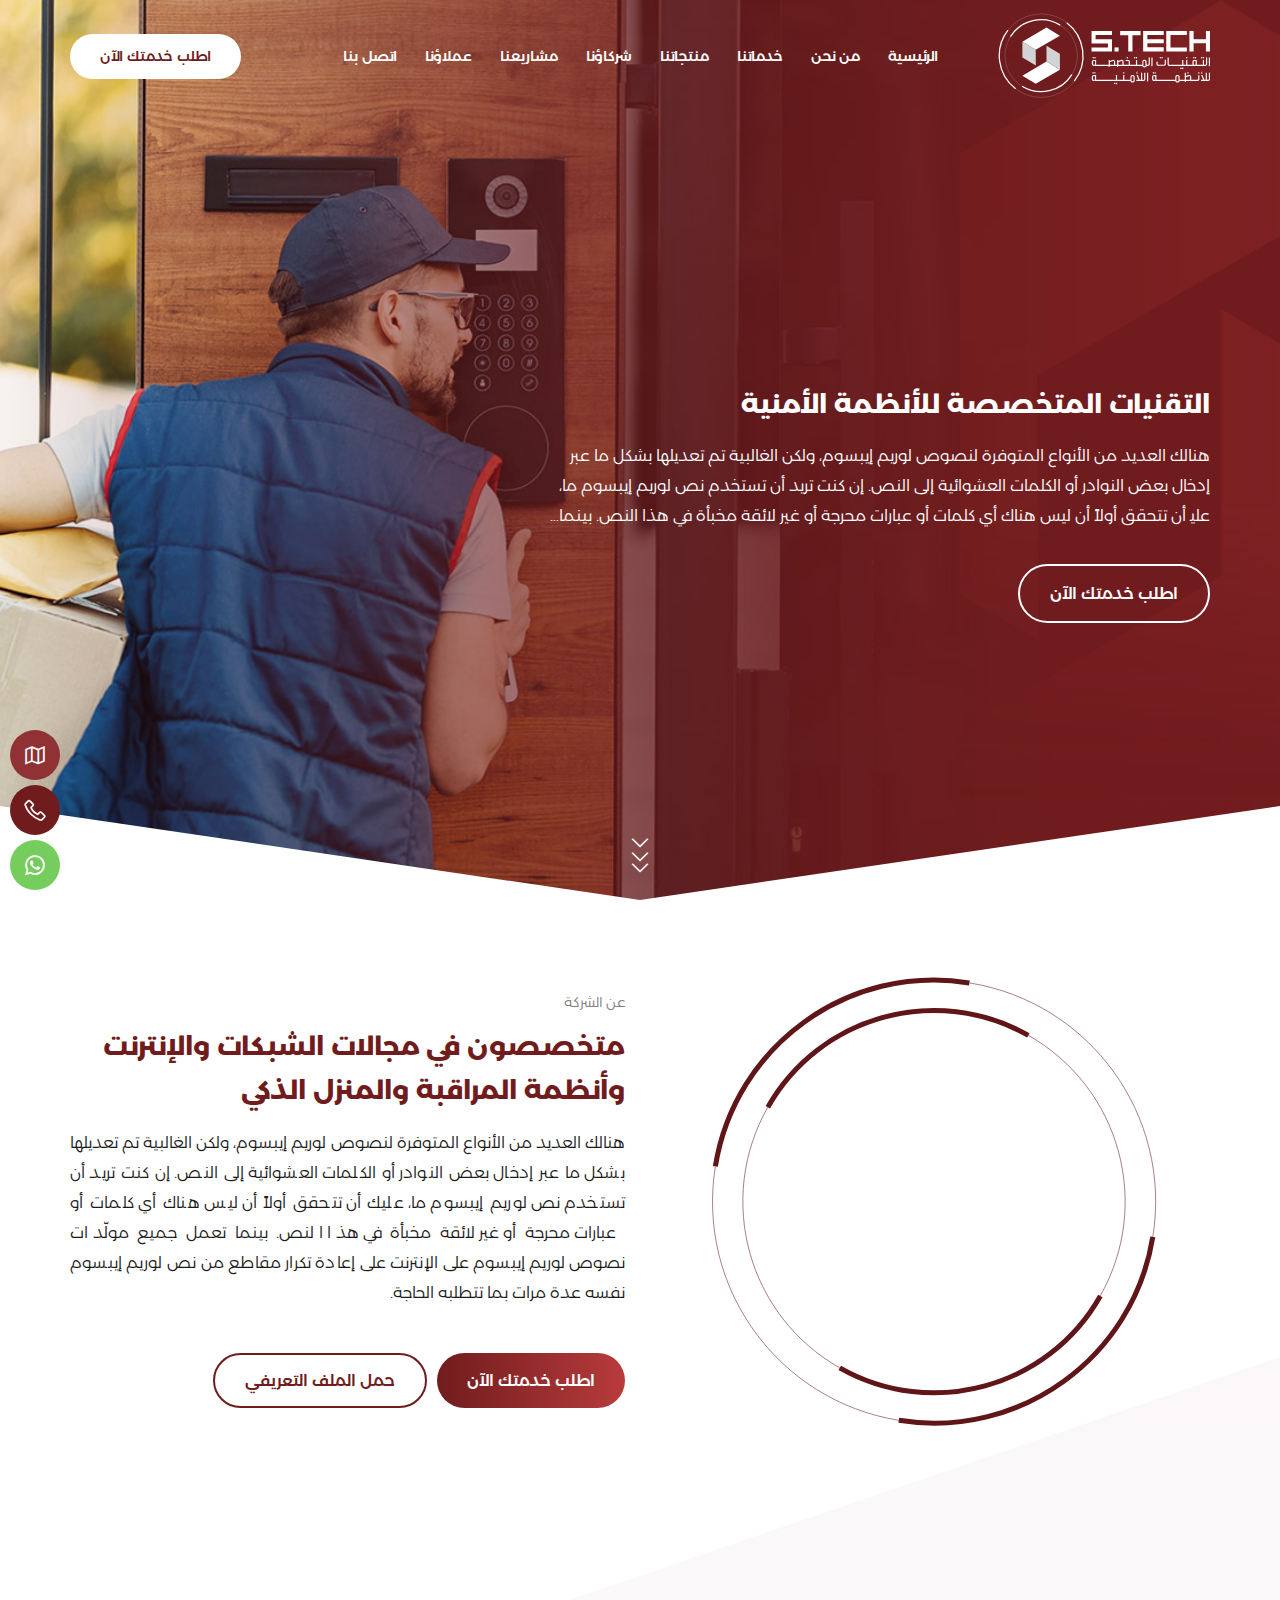
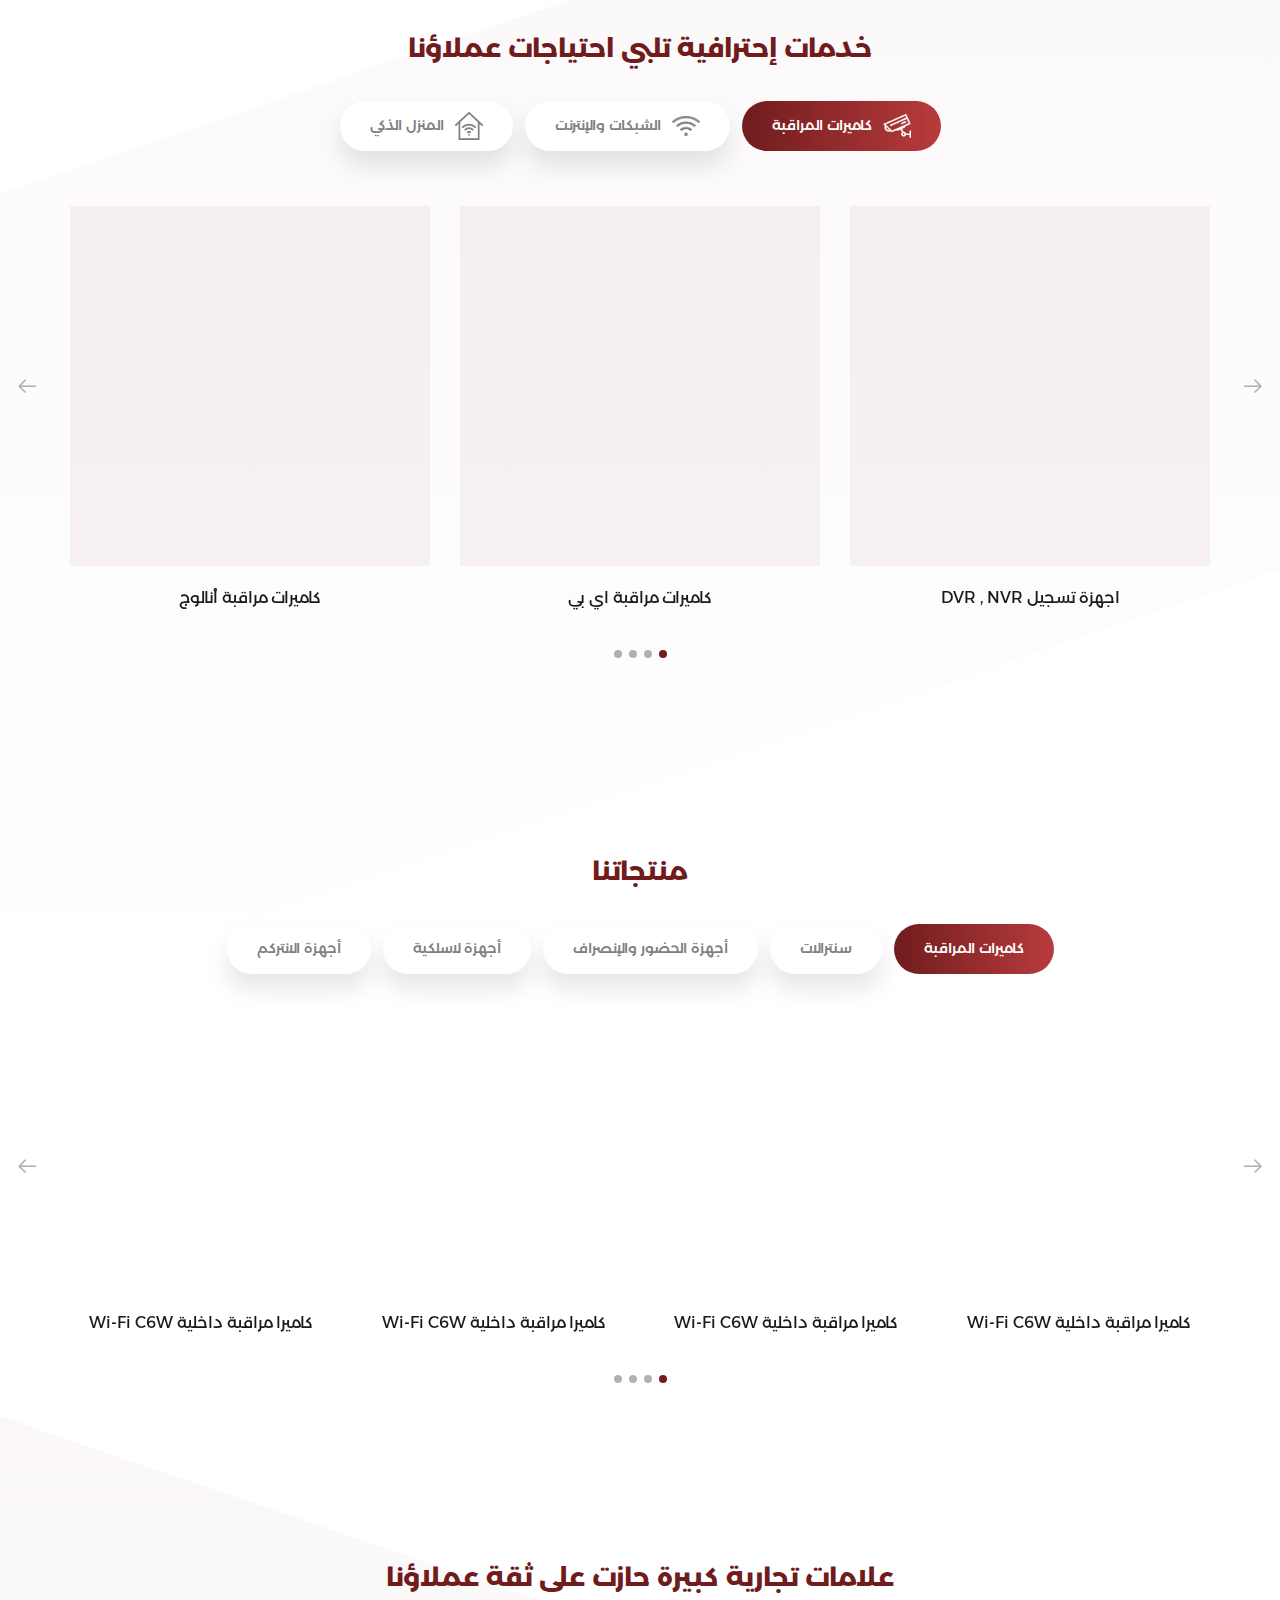
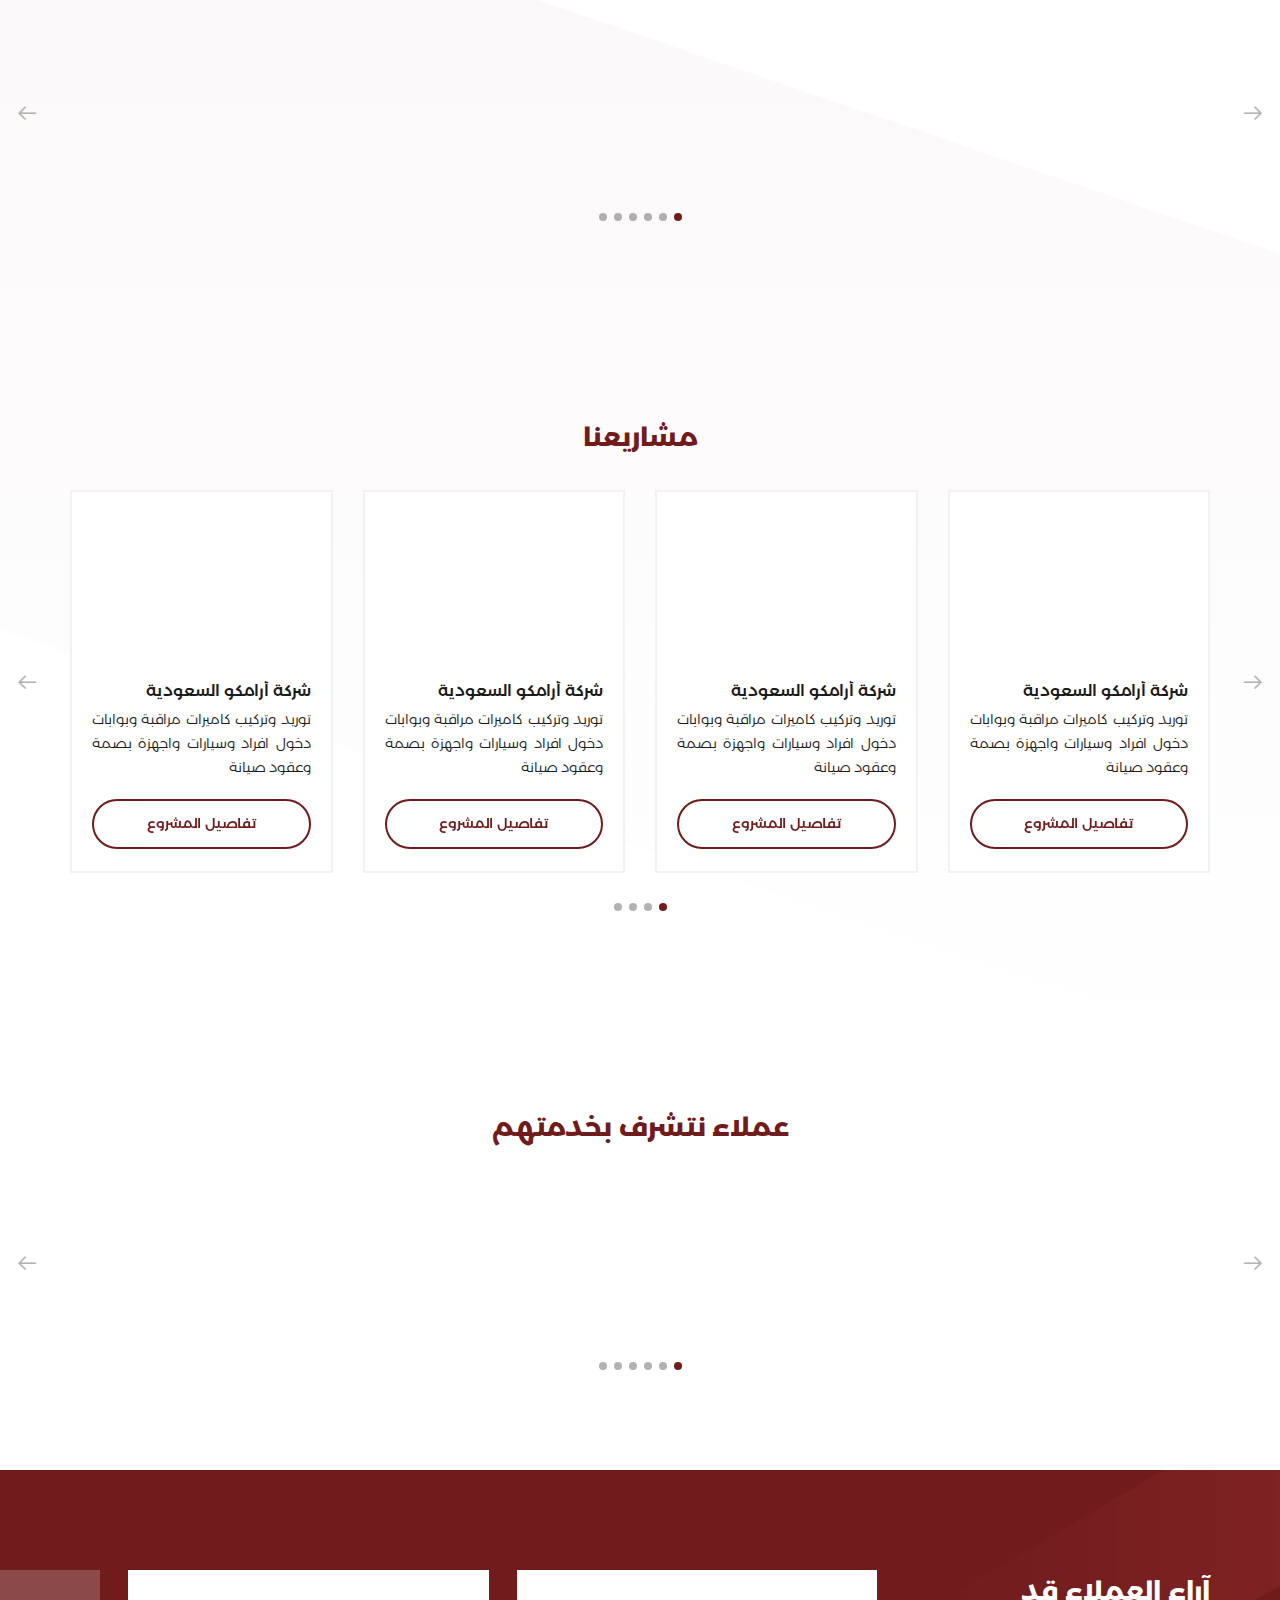
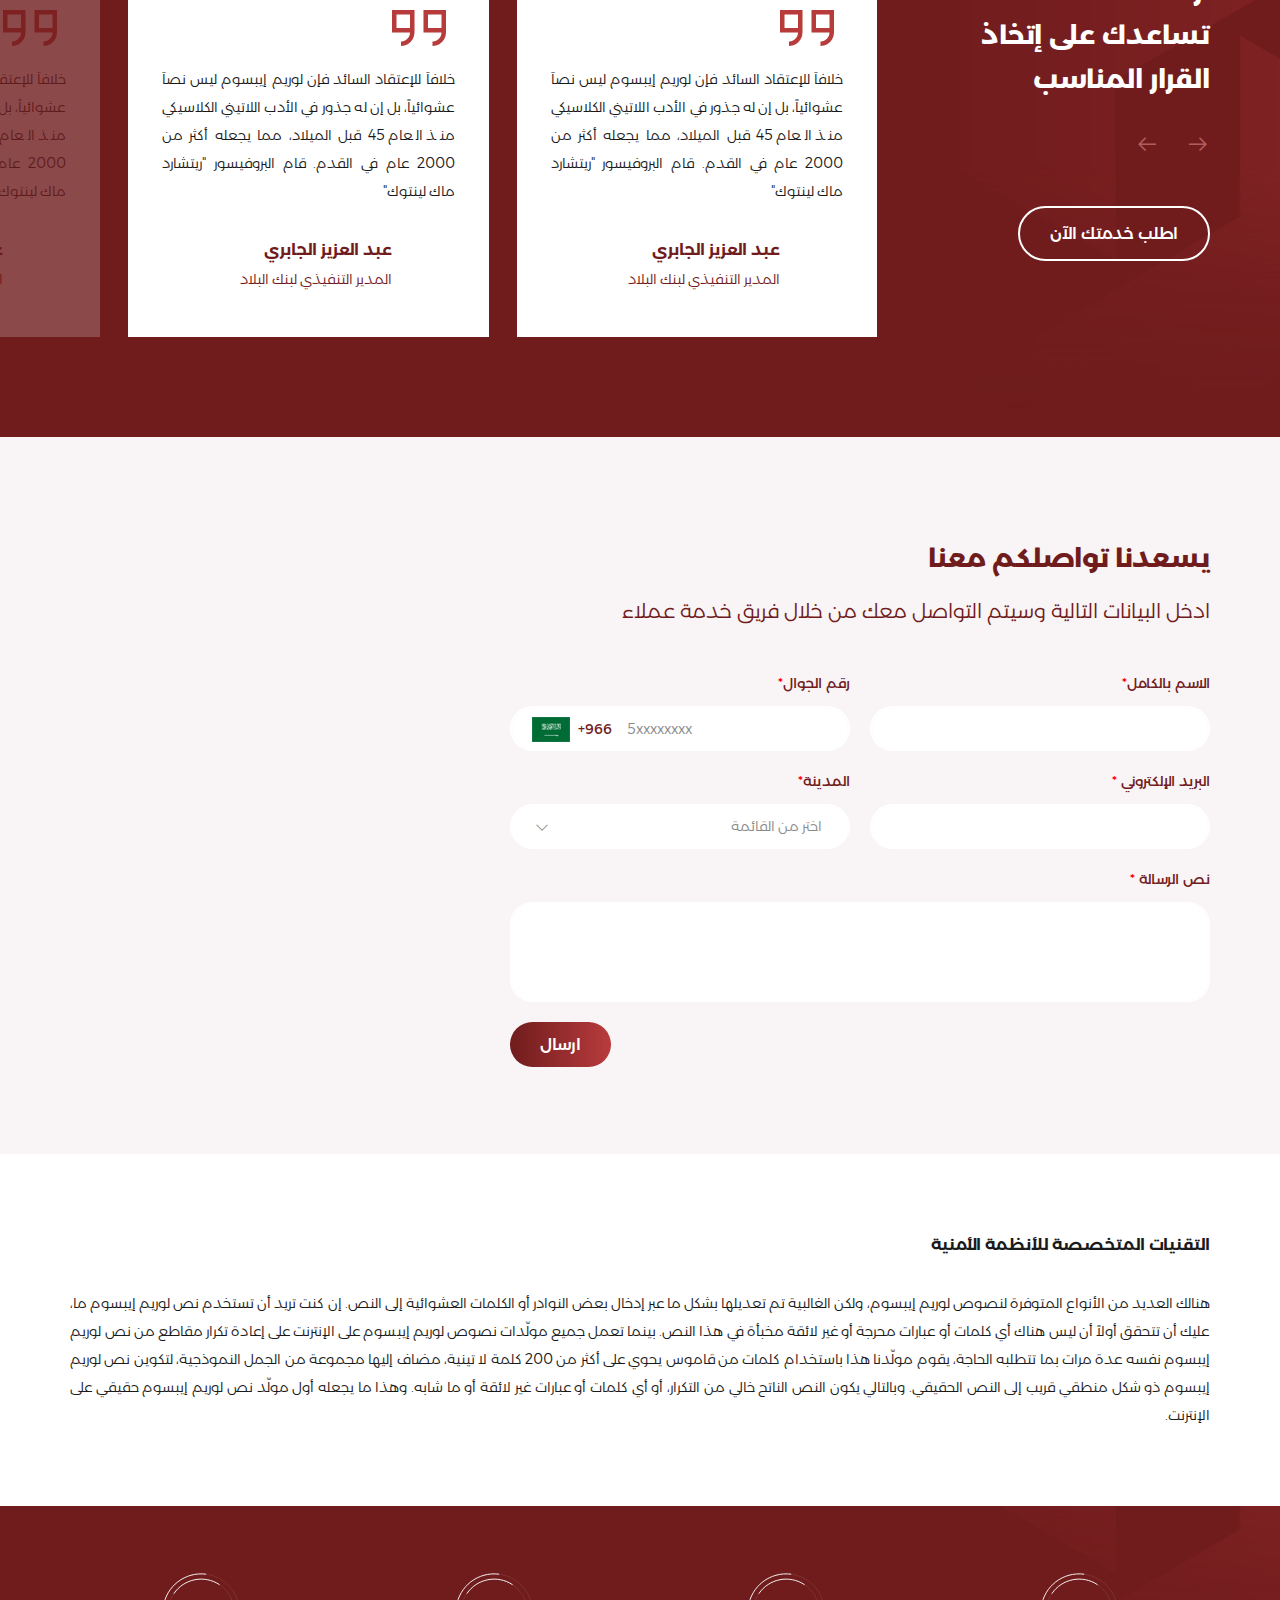
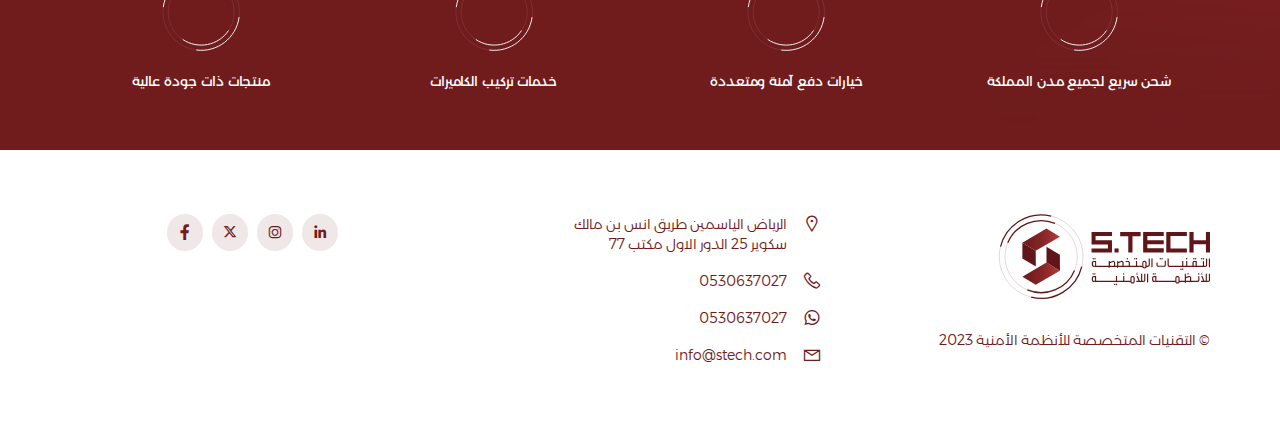
<file: index.html>
<!DOCTYPE html>
<html dir="rtl" lang="ar">
  <head>
    <meta charset="UTF-8" />
    <meta
      name="viewport"
      content="width=device-width, initial-scale=1, shrink-to-fit=no, user-scalable=no"
    />
    <title>S.TECH</title>
    <link rel="shortcut icon" type="img/png" href="images/favicon.png" />
    <link rel="stylesheet" href="css/bootstrap.min.css" />
    <link rel="stylesheet" href="css/bootstrap.rtl.min.css" />
    <link rel="stylesheet" href="css/swiper-bundle.min.css" />
    <link rel="stylesheet" href="css/fontawesome.min.css" />
    <link rel="stylesheet" href="css/lineawesome.css" />
    <link rel="stylesheet" href="css/main.css" />
  </head>

  <body
    data-bs-spy="scroll"
    data-bs-target="#header-nav"
    data-bs-smooth-scroll="true"
    tabindex="0"
  >
    <!-- Start Header -->
    <header>
      <div class="container">
        <div class="header">
          <div class="logo">
            <img src="images/white-logo.svg" class="img-fluid white-logo" />
            <img src="images/logo.svg" class="img-fluid colored-logo" />
          </div>
          <div class="overlay"></div>
          <nav class="header-nav" id="header-nav">
            <ul class="nav-list">
              <li>
                <a href="#main">الرئيسية</a>
              </li>
              <li>
                <a href="#about">من نحن</a>
              </li>
              <li>
                <a href="#services">خدماتنا</a>
              </li>
              <li>
                <a href="#products">منتجاتنا</a>
              </li>
              <li>
                <a href="#partners">شركاؤنا</a>
              </li>
              <li>
                <a href="#projects">مشاريعنا</a>
              </li>
              <li>
                <a href="#clients">عملاؤنا</a>
              </li>
              <li>
                <a href="#contact">اتصل بنا</a>
              </li>
            </ul>
          </nav>
          <a href="request.html" class="header-btn main-btn">
            <span>اطلب خدمتك الآن</span>
          </a>
          <a role="button" class="menu-btn">
            <span></span>
            <span></span>
            <span></span>
          </a>
        </div>
      </div>
    </header>
    <!-- End Header -->

    <!-- Start Hero -->
    <main id="main" class="hero-section">
      <div class="pattern"></div>

      <div class="hero-img loading-img lazy-img-parent">
        <img data-src="images/hero/1.jpg" class="img-fluid lazy-img" />
      </div>
      <div class="hero-content">
        <div class="container">
          <div class="hero-text">
            <h1 class="hero-title">التقنيات المتخصصة للأنظمة الأمنية</h1>
            <p class="hero-paragraph">
              هنالك العديد من الأنواع المتوفرة لنصوص لوريم إيبسوم، ولكن الغالبية
              تم تعديلها بشكل ما عبر إدخال بعض النوادر أو الكلمات العشوائية إلى
              النص. إن كنت تريد أن تستخدم نص لوريم إيبسوم ما، عليك أن تتحقق
              أولاً أن ليس هناك أي كلمات أو عبارات محرجة أو غير لائقة مخبأة في
              هذا النص. بينما تعمل جميع مولّدات نصوص لوريم إيبسوم على الإنترنت
              على إعادة تكرار مقاطع من نص لوريم إيبسوم نفسه عدة مرات بما تتطلبه
              الحاجة.
            </p>
            <a href="request.html" class="hero-btn main-btn">
              <span>اطلب خدمتك الآن</span>
            </a>
          </div>
        </div>
      </div>
      <a role="button" class="scroll-btn">
        <i class="las la-angle-down"></i>
        <i class="las la-angle-down"></i>
        <i class="las la-angle-down"></i>
      </a>
    </main>
    <!-- End Hero -->

    <!-- Start About -->
    <section id="about" class="about-section">
      <div class="container">
        <div class="about-content">
          <div class="about-img">
            <div class="img-holder loading-img lazy-img-parent">
              <img data-src="images/about/1.jpg" class="img-fluid lazy-img" />
            </div>
            <div class="pattern-holder">
              <img src="images/about/circles.svg" class="pattern" />
            </div>
          </div>
          <div class="about-text">
            <div class="about-head">
              <h4 class="light-title">عن الشركة</h4>
              <h2 class="bold-title">
                متخصصون في مجالات الشبكات والإنترنت وأنظمة المراقبة والمنزل
                الذكي
              </h2>
            </div>
            <div class="about-paragraph">
              هنالك العديد من الأنواع المتوفرة لنصوص لوريم إيبسوم، ولكن الغالبية
              تم تعديلها بشكل ما عبر إدخال بعض النوادر أو الكلمات العشوائية إلى
              النص. إن كنت تريد أن تستخدم نص لوريم إيبسوم ما، عليك أن تتحقق
              أولاً أن ليس هناك أي كلمات أو عبارات محرجة أو غير لائقة مخبأة في
              هذا النص. بينما تعمل جميع مولّدات نصوص لوريم إيبسوم على الإنترنت
              على إعادة تكرار مقاطع من نص لوريم إيبسوم نفسه عدة مرات بما تتطلبه
              الحاجة.
            </div>
            <div class="about-btns">
              <a href="request.html" class="about-btn main-btn">
                <span> اطلب خدمتك الآن </span>
              </a>
              <a
                href="images/test.pdf"
                target="_blank"
                class="about-btn main-btn"
              >
                <span>حمل الملف التعريفي</span>
              </a>
            </div>
          </div>
        </div>
      </div>
    </section>
    <!-- End About -->

    <!-- Start Services -->
    <section id="services" class="services-section">
      <div class="container">
        <div class="services-content">
          <h2 class="bold-title">خدمات إحترافية تلبي احتياجات عملاؤنا</h2>

          <div class="nav stech-tabs">
            <button
              class="active"
              data-bs-toggle="tab"
              data-bs-target="#services-1"
            >
              <span class="tab-icon">
                <img src="images/tabs/1.png" />
              </span>
              <span class="tab-text"> كاميرات المراقبة </span>
            </button>
            <button data-bs-toggle="tab" data-bs-target="#services-2">
              <span class="tab-icon">
                <img src="images/tabs/2.png" />
              </span>
              <span class="tab-text"> الشبكات والإنترنت </span>
            </button>
            <button data-bs-toggle="tab" data-bs-target="#services-3">
              <span class="tab-icon">
                <img src="images/tabs/3.png" />
              </span>
              <span class="tab-text"> المنزل الذكي </span>
            </button>
          </div>

          <div class="tab-content">
            <div class="tab-pane fade show active" id="services-1">
              <div class="general-slider services-slider services-1">
                <div class="swiper">
                  <div class="swiper-wrapper">
                    <div class="swiper-slide">
                      <div class="service-item">
                        <a href="request.html" class="service-img">
                          <div class="img-holder loading-img lazy-img-parent">
                            <img
                              data-src="images/services/1.jpg"
                              class="img-fluid lazy-img"
                            />
                          </div>
                        </a>
                        <h4 class="service-name">
                          <a href="request.html"> اجهزة تسجيل DVR , NVR </a>
                        </h4>
                      </div>
                    </div>
                    <div class="swiper-slide">
                      <div class="service-item">
                        <a href="request.html" class="service-img">
                          <div class="img-holder loading-img lazy-img-parent">
                            <img
                              data-src="images/services/2.jpg"
                              class="img-fluid lazy-img"
                            />
                          </div>
                        </a>
                        <h4 class="service-name">
                          <a href="request.html"> كاميرات مراقبة اي بي </a>
                        </h4>
                      </div>
                    </div>
                    <div class="swiper-slide">
                      <div class="service-item">
                        <a href="request.html" class="service-img">
                          <div class="img-holder loading-img lazy-img-parent">
                            <img
                              data-src="images/services/3.jpg"
                              class="img-fluid lazy-img"
                            />
                          </div>
                        </a>
                        <h4 class="service-name">
                          <a href="request.html"> كاميرات مراقبة أنالوج </a>
                        </h4>
                      </div>
                    </div>
                    <div class="swiper-slide">
                      <div class="service-item">
                        <a href="request.html" class="service-img">
                          <div class="img-holder loading-img lazy-img-parent">
                            <img
                              data-src="images/services/4.jpg"
                              class="img-fluid lazy-img"
                            />
                          </div>
                        </a>
                        <h4 class="service-name">
                          <a href="request.html">
                            كاميرا مراقبة داخلية Wi-Fi C6W
                          </a>
                        </h4>
                      </div>
                    </div>
                  </div>
                </div>
                <div class="swiper-btn-prev swiper-btn">
                  <i class="las la-arrow-right"></i>
                </div>
                <div class="swiper-btn-next swiper-btn">
                  <i class="las la-arrow-left"></i>
                </div>
                <div class="swiper-pagination"></div>
              </div>
            </div>
            <div class="tab-pane fade" id="services-2">
              <div class="general-slider services-slider services-2">
                <div class="swiper">
                  <div class="swiper-wrapper">
                    <div class="swiper-slide">
                      <div class="service-item">
                        <a href="request.html" class="service-img">
                          <div class="img-holder loading-img lazy-img-parent">
                            <img
                              data-src="images/services/2.jpg"
                              class="img-fluid lazy-img"
                            />
                          </div>
                        </a>
                        <h4 class="service-name">
                          <a href="request.html"> كاميرات مراقبة اي بي </a>
                        </h4>
                      </div>
                    </div>
                    <div class="swiper-slide">
                      <div class="service-item">
                        <a href="request.html" class="service-img">
                          <div class="img-holder loading-img lazy-img-parent">
                            <img
                              data-src="images/services/3.jpg"
                              class="img-fluid lazy-img"
                            />
                          </div>
                        </a>
                        <h4 class="service-name">
                          <a href="request.html"> كاميرات مراقبة أنالوج </a>
                        </h4>
                      </div>
                    </div>
                    <div class="swiper-slide">
                      <div class="service-item">
                        <a href="request.html" class="service-img">
                          <div class="img-holder loading-img lazy-img-parent">
                            <img
                              data-src="images/services/1.jpg"
                              class="img-fluid lazy-img"
                            />
                          </div>
                        </a>
                        <h4 class="service-name">
                          <a href="request.html"> اجهزة تسجيل DVR , NVR </a>
                        </h4>
                      </div>
                    </div>
                    <div class="swiper-slide">
                      <div class="service-item">
                        <a href="request.html" class="service-img">
                          <div class="img-holder loading-img lazy-img-parent">
                            <img
                              data-src="images/services/4.jpg"
                              class="img-fluid lazy-img"
                            />
                          </div>
                        </a>
                        <h4 class="service-name">
                          <a href="request.html">
                            كاميرا مراقبة داخلية Wi-Fi C6W
                          </a>
                        </h4>
                      </div>
                    </div>
                  </div>
                </div>
                <div class="swiper-btn-prev swiper-btn">
                  <i class="las la-arrow-right"></i>
                </div>
                <div class="swiper-btn-next swiper-btn">
                  <i class="las la-arrow-left"></i>
                </div>
                <div class="swiper-pagination"></div>
              </div>
            </div>
            <div class="tab-pane fade" id="services-3">
              <div class="general-slider services-slider services-3">
                <div class="swiper">
                  <div class="swiper-wrapper">
                    <div class="swiper-slide">
                      <div class="service-item">
                        <a href="request.html" class="service-img">
                          <div class="img-holder loading-img lazy-img-parent">
                            <img
                              data-src="images/services/3.jpg"
                              class="img-fluid lazy-img"
                            />
                          </div>
                        </a>
                        <h4 class="service-name">
                          <a href="request.html"> كاميرات مراقبة أنالوج </a>
                        </h4>
                      </div>
                    </div>
                    <div class="swiper-slide">
                      <div class="service-item">
                        <a href="request.html" class="service-img">
                          <div class="img-holder loading-img lazy-img-parent">
                            <img
                              data-src="images/services/1.jpg"
                              class="img-fluid lazy-img"
                            />
                          </div>
                        </a>
                        <h4 class="service-name">
                          <a href="request.html"> اجهزة تسجيل DVR , NVR </a>
                        </h4>
                      </div>
                    </div>
                    <div class="swiper-slide">
                      <div class="service-item">
                        <a href="request.html" class="service-img">
                          <div class="img-holder loading-img lazy-img-parent">
                            <img
                              data-src="images/services/2.jpg"
                              class="img-fluid lazy-img"
                            />
                          </div>
                        </a>
                        <h4 class="service-name">
                          <a href="request.html"> كاميرات مراقبة اي بي </a>
                        </h4>
                      </div>
                    </div>
                    <div class="swiper-slide">
                      <div class="service-item">
                        <a href="request.html" class="service-img">
                          <div class="img-holder loading-img lazy-img-parent">
                            <img
                              data-src="images/services/4.jpg"
                              class="img-fluid lazy-img"
                            />
                          </div>
                        </a>
                        <h4 class="service-name">
                          <a href="request.html">
                            كاميرا مراقبة داخلية Wi-Fi C6W
                          </a>
                        </h4>
                      </div>
                    </div>
                  </div>
                </div>
                <div class="swiper-btn-prev swiper-btn">
                  <i class="las la-arrow-right"></i>
                </div>
                <div class="swiper-btn-next swiper-btn">
                  <i class="las la-arrow-left"></i>
                </div>
                <div class="swiper-pagination"></div>
              </div>
            </div>
          </div>
        </div>
      </div>
    </section>
    <!-- End Services -->

    <!-- Start Products -->
    <section id="products" class="products-section">
      <div class="container">
        <div class="products-content">
          <h2 class="bold-title">منتجاتنا</h2>

          <div class="nav stech-tabs">
            <button
              class="active"
              data-bs-toggle="tab"
              data-bs-target="#products-1"
            >
              <span class="tab-text"> كاميرات المراقبة </span>
            </button>
            <button data-bs-toggle="tab" data-bs-target="#products-2">
              <span class="tab-text"> سنترالات </span>
            </button>
            <button data-bs-toggle="tab" data-bs-target="#products-3">
              <span class="tab-text"> أجهزة الحضور والإنصراف </span>
            </button>
            <button data-bs-toggle="tab" data-bs-target="#products-4">
              <span class="tab-text"> أجهزة لاسلكية </span>
            </button>
            <button data-bs-toggle="tab" data-bs-target="#products-5">
              <span class="tab-text"> أجهزة الانتركم </span>
            </button>
          </div>

          <div class="tab-content">
            <div class="tab-pane fade show active" id="products-1">
              <div class="general-slider products-slider products-1">
                <div class="swiper">
                  <div class="swiper-wrapper">
                    <div class="swiper-slide">
                      <div class="product-item">
                        <div class="product-img">
                          <div class="img-holder loading-img lazy-img-parent">
                            <img
                              data-src="images/products/1.jpg"
                              class="img-fluid lazy-img"
                            />
                          </div>
                        </div>
                        <h4 class="product-name">
                          كاميرا مراقبة داخلية Wi-Fi C6W
                        </h4>
                      </div>
                    </div>
                    <div class="swiper-slide">
                      <div class="product-item">
                        <div class="product-img">
                          <div class="img-holder loading-img lazy-img-parent">
                            <img
                              data-src="images/products/2.jpg"
                              class="img-fluid lazy-img"
                            />
                          </div>
                        </div>
                        <h4 class="product-name">
                          كاميرا مراقبة داخلية Wi-Fi C6W
                        </h4>
                      </div>
                    </div>
                    <div class="swiper-slide">
                      <div class="product-item">
                        <div class="product-img">
                          <div class="img-holder loading-img lazy-img-parent">
                            <img
                              data-src="images/products/3.jpg"
                              class="img-fluid lazy-img"
                            />
                          </div>
                        </div>
                        <h4 class="product-name">
                          كاميرا مراقبة داخلية Wi-Fi C6W
                        </h4>
                      </div>
                    </div>
                    <div class="swiper-slide">
                      <div class="product-item">
                        <div class="product-img">
                          <div class="img-holder loading-img lazy-img-parent">
                            <img
                              data-src="images/products/4.jpg"
                              class="img-fluid lazy-img"
                            />
                          </div>
                        </div>
                        <h4 class="product-name">
                          كاميرا مراقبة داخلية Wi-Fi C6W
                        </h4>
                      </div>
                    </div>
                  </div>
                </div>
                <div class="swiper-btn-prev swiper-btn">
                  <i class="las la-arrow-right"></i>
                </div>
                <div class="swiper-btn-next swiper-btn">
                  <i class="las la-arrow-left"></i>
                </div>
                <div class="swiper-pagination"></div>
              </div>
            </div>
            <div class="tab-pane fade" id="products-2">
              <div class="general-slider products-slider products-2">
                <div class="swiper">
                  <div class="swiper-wrapper">
                    <div class="swiper-slide">
                      <div class="product-item">
                        <div class="product-img">
                          <div class="img-holder loading-img lazy-img-parent">
                            <img
                              data-src="images/products/1.jpg"
                              class="img-fluid lazy-img"
                            />
                          </div>
                        </div>
                        <h4 class="product-name">
                          كاميرا مراقبة داخلية Wi-Fi C6W
                        </h4>
                      </div>
                    </div>
                    <div class="swiper-slide">
                      <div class="product-item">
                        <div class="product-img">
                          <div class="img-holder loading-img lazy-img-parent">
                            <img
                              data-src="images/products/4.jpg"
                              class="img-fluid lazy-img"
                            />
                          </div>
                        </div>
                        <h4 class="product-name">
                          كاميرا مراقبة داخلية Wi-Fi C6W
                        </h4>
                      </div>
                    </div>
                    <div class="swiper-slide">
                      <div class="product-item">
                        <div class="product-img">
                          <div class="img-holder loading-img lazy-img-parent">
                            <img
                              data-src="images/products/2.jpg"
                              class="img-fluid lazy-img"
                            />
                          </div>
                        </div>
                        <h4 class="product-name">
                          كاميرا مراقبة داخلية Wi-Fi C6W
                        </h4>
                      </div>
                    </div>
                    <div class="swiper-slide">
                      <div class="product-item">
                        <div class="product-img">
                          <div class="img-holder loading-img lazy-img-parent">
                            <img
                              data-src="images/products/3.jpg"
                              class="img-fluid lazy-img"
                            />
                          </div>
                        </div>
                        <h4 class="product-name">
                          كاميرا مراقبة داخلية Wi-Fi C6W
                        </h4>
                      </div>
                    </div>
                  </div>
                </div>
                <div class="swiper-btn-prev swiper-btn">
                  <i class="las la-arrow-right"></i>
                </div>
                <div class="swiper-btn-next swiper-btn">
                  <i class="las la-arrow-left"></i>
                </div>
                <div class="swiper-pagination"></div>
              </div>
            </div>
            <div class="tab-pane fade" id="products-3">
              <div class="general-slider products-slider products-3">
                <div class="swiper">
                  <div class="swiper-wrapper">
                    <div class="swiper-slide">
                      <div class="product-item">
                        <div class="product-img">
                          <div class="img-holder loading-img lazy-img-parent">
                            <img
                              data-src="images/products/1.jpg"
                              class="img-fluid lazy-img"
                            />
                          </div>
                        </div>
                        <h4 class="product-name">
                          كاميرا مراقبة داخلية Wi-Fi C6W
                        </h4>
                      </div>
                    </div>
                    <div class="swiper-slide">
                      <div class="product-item">
                        <div class="product-img">
                          <div class="img-holder loading-img lazy-img-parent">
                            <img
                              data-src="images/products/3.jpg"
                              class="img-fluid lazy-img"
                            />
                          </div>
                        </div>
                        <h4 class="product-name">
                          كاميرا مراقبة داخلية Wi-Fi C6W
                        </h4>
                      </div>
                    </div>
                    <div class="swiper-slide">
                      <div class="product-item">
                        <div class="product-img">
                          <div class="img-holder loading-img lazy-img-parent">
                            <img
                              data-src="images/products/2.jpg"
                              class="img-fluid lazy-img"
                            />
                          </div>
                        </div>
                        <h4 class="product-name">
                          كاميرا مراقبة داخلية Wi-Fi C6W
                        </h4>
                      </div>
                    </div>
                    <div class="swiper-slide">
                      <div class="product-item">
                        <div class="product-img">
                          <div class="img-holder loading-img lazy-img-parent">
                            <img
                              data-src="images/products/4.jpg"
                              class="img-fluid lazy-img"
                            />
                          </div>
                        </div>
                        <h4 class="product-name">
                          كاميرا مراقبة داخلية Wi-Fi C6W
                        </h4>
                      </div>
                    </div>
                  </div>
                </div>
                <div class="swiper-btn-prev swiper-btn">
                  <i class="las la-arrow-right"></i>
                </div>
                <div class="swiper-btn-next swiper-btn">
                  <i class="las la-arrow-left"></i>
                </div>
                <div class="swiper-pagination"></div>
              </div>
            </div>
            <div class="tab-pane fade" id="products-4">
              <div class="general-slider products-slider products-4">
                <div class="swiper">
                  <div class="swiper-wrapper">
                    <div class="swiper-slide">
                      <div class="product-item">
                        <div class="product-img">
                          <div class="img-holder loading-img lazy-img-parent">
                            <img
                              data-src="images/products/1.jpg"
                              class="img-fluid lazy-img"
                            />
                          </div>
                        </div>
                        <h4 class="product-name">
                          كاميرا مراقبة داخلية Wi-Fi C6W
                        </h4>
                      </div>
                    </div>
                    <div class="swiper-slide">
                      <div class="product-item">
                        <div class="product-img">
                          <div class="img-holder loading-img lazy-img-parent">
                            <img
                              data-src="images/products/3.jpg"
                              class="img-fluid lazy-img"
                            />
                          </div>
                        </div>
                        <h4 class="product-name">
                          كاميرا مراقبة داخلية Wi-Fi C6W
                        </h4>
                      </div>
                    </div>
                    <div class="swiper-slide">
                      <div class="product-item">
                        <div class="product-img">
                          <div class="img-holder loading-img lazy-img-parent">
                            <img
                              data-src="images/products/4.jpg"
                              class="img-fluid lazy-img"
                            />
                          </div>
                        </div>
                        <h4 class="product-name">
                          كاميرا مراقبة داخلية Wi-Fi C6W
                        </h4>
                      </div>
                    </div>
                    <div class="swiper-slide">
                      <div class="product-item">
                        <div class="product-img">
                          <div class="img-holder loading-img lazy-img-parent">
                            <img
                              data-src="images/products/2.jpg"
                              class="img-fluid lazy-img"
                            />
                          </div>
                        </div>
                        <h4 class="product-name">
                          كاميرا مراقبة داخلية Wi-Fi C6W
                        </h4>
                      </div>
                    </div>
                  </div>
                </div>
                <div class="swiper-btn-prev swiper-btn">
                  <i class="las la-arrow-right"></i>
                </div>
                <div class="swiper-btn-next swiper-btn">
                  <i class="las la-arrow-left"></i>
                </div>
                <div class="swiper-pagination"></div>
              </div>
            </div>
            <div class="tab-pane fade" id="products-5">
              <div class="general-slider products-slider products-5">
                <div class="swiper">
                  <div class="swiper-wrapper">
                    <div class="swiper-slide">
                      <div class="product-item">
                        <div class="product-img">
                          <div class="img-holder loading-img lazy-img-parent">
                            <img
                              data-src="images/products/1.jpg"
                              class="img-fluid lazy-img"
                            />
                          </div>
                        </div>
                        <h4 class="product-name">
                          كاميرا مراقبة داخلية Wi-Fi C6W
                        </h4>
                      </div>
                    </div>
                    <div class="swiper-slide">
                      <div class="product-item">
                        <div class="product-img">
                          <div class="img-holder loading-img lazy-img-parent">
                            <img
                              data-src="images/products/4.jpg"
                              class="img-fluid lazy-img"
                            />
                          </div>
                        </div>
                        <h4 class="product-name">
                          كاميرا مراقبة داخلية Wi-Fi C6W
                        </h4>
                      </div>
                    </div>
                    <div class="swiper-slide">
                      <div class="product-item">
                        <div class="product-img">
                          <div class="img-holder loading-img lazy-img-parent">
                            <img
                              data-src="images/products/3.jpg"
                              class="img-fluid lazy-img"
                            />
                          </div>
                        </div>
                        <h4 class="product-name">
                          كاميرا مراقبة داخلية Wi-Fi C6W
                        </h4>
                      </div>
                    </div>
                    <div class="swiper-slide">
                      <div class="product-item">
                        <div class="product-img">
                          <div class="img-holder loading-img lazy-img-parent">
                            <img
                              data-src="images/products/2.jpg"
                              class="img-fluid lazy-img"
                            />
                          </div>
                        </div>
                        <h4 class="product-name">
                          كاميرا مراقبة داخلية Wi-Fi C6W
                        </h4>
                      </div>
                    </div>
                  </div>
                </div>
                <div class="swiper-btn-prev swiper-btn">
                  <i class="las la-arrow-right"></i>
                </div>
                <div class="swiper-btn-next swiper-btn">
                  <i class="las la-arrow-left"></i>
                </div>
                <div class="swiper-pagination"></div>
              </div>
            </div>
          </div>
        </div>
      </div>
    </section>
    <!-- End Products -->

    <!-- Start Partners -->
    <section id="partners" class="partners-section">
      <div class="container">
        <div class="partners-content">
          <h2 class="bold-title">علامات تجارية كبيرة حازت على ثقة عملاؤنا</h2>

          <div class="general-slider partners-slider">
            <div class="swiper">
              <div class="swiper-wrapper">
                <div class="swiper-slide">
                  <div class="partner-item">
                    <div class="partner-img loading-img lazy-img-parent">
                      <img
                        data-src="images/partners/1.png"
                        class="img-fluid lazy-img"
                      />
                    </div>
                  </div>
                </div>
                <div class="swiper-slide">
                  <div class="partner-item">
                    <div class="partner-img loading-img lazy-img-parent">
                      <img
                        data-src="images/partners/2.png"
                        class="img-fluid lazy-img"
                      />
                    </div>
                  </div>
                </div>
                <div class="swiper-slide">
                  <div class="partner-item">
                    <div class="partner-img loading-img lazy-img-parent">
                      <img
                        data-src="images/partners/3.png"
                        class="img-fluid lazy-img"
                      />
                    </div>
                  </div>
                </div>
                <div class="swiper-slide">
                  <div class="partner-item">
                    <div class="partner-img loading-img lazy-img-parent">
                      <img
                        data-src="images/partners/4.png"
                        class="img-fluid lazy-img"
                      />
                    </div>
                  </div>
                </div>
                <div class="swiper-slide">
                  <div class="partner-item">
                    <div class="partner-img loading-img lazy-img-parent">
                      <img
                        data-src="images/partners/5.png"
                        class="img-fluid lazy-img"
                      />
                    </div>
                  </div>
                </div>
                <div class="swiper-slide">
                  <div class="partner-item">
                    <div class="partner-img loading-img lazy-img-parent">
                      <img
                        data-src="images/partners/6.png"
                        class="img-fluid lazy-img"
                      />
                    </div>
                  </div>
                </div>
              </div>
            </div>
            <div class="swiper-btn-prev swiper-btn">
              <i class="las la-arrow-right"></i>
            </div>
            <div class="swiper-btn-next swiper-btn">
              <i class="las la-arrow-left"></i>
            </div>
            <div class="swiper-pagination"></div>
          </div>
        </div>
      </div>
    </section>
    <!-- End Partners -->

    <!-- Start Projects -->
    <section id="projects" class="projects-section">
      <div class="container">
        <div class="partners-content">
          <h2 class="bold-title">مشاريعنا</h2>

          <div class="general-slider projects-slider">
            <div class="swiper">
              <div class="swiper-wrapper">
                <div class="swiper-slide">
                  <div class="project-item">
                    <div class="project-img">
                      <a
                        role="button"
                        data-bs-toggle="modal"
                        data-bs-target="#detailsModal"
                        class="img-holder loading-img lazy-img-parent"
                      >
                        <img
                          data-src="images/projects/1.png"
                          class="img-fluid lazy-img"
                        />
                      </a>
                    </div>
                    <h3 class="project-title">
                      <a
                        role="button"
                        data-bs-toggle="modal"
                        data-bs-target="#detailsModal"
                      >
                        شركة أرامكو السعودية
                      </a>
                    </h3>
                    <p class="project-summary">
                      توريد وتركيب كاميرات مراقبة وبوابات دخول افراد وسيارات
                      واجهزة بصمة وعقود صيانة
                    </p>
                    <button
                      class="project-btn main-btn"
                      data-bs-toggle="modal"
                      data-bs-target="#detailsModal"
                    >
                      <span>تفاصيل المشروع</span>
                    </button>
                  </div>
                </div>
                <div class="swiper-slide">
                  <div class="project-item">
                    <div class="project-img">
                      <a
                        role="button"
                        data-bs-toggle="modal"
                        data-bs-target="#detailsModal"
                        class="img-holder loading-img lazy-img-parent"
                      >
                        <img
                          data-src="images/projects/1.png"
                          class="img-fluid lazy-img"
                        />
                      </a>
                    </div>
                    <h3 class="project-title">
                      <a
                        role="button"
                        data-bs-toggle="modal"
                        data-bs-target="#detailsModal"
                      >
                        شركة أرامكو السعودية
                      </a>
                    </h3>
                    <p class="project-summary">
                      توريد وتركيب كاميرات مراقبة وبوابات دخول افراد وسيارات
                      واجهزة بصمة وعقود صيانة
                    </p>
                    <button
                      class="project-btn main-btn"
                      data-bs-toggle="modal"
                      data-bs-target="#detailsModal"
                    >
                      <span>تفاصيل المشروع</span>
                    </button>
                  </div>
                </div>
                <div class="swiper-slide">
                  <div class="project-item">
                    <div class="project-img">
                      <a
                        role="button"
                        data-bs-toggle="modal"
                        data-bs-target="#detailsModal"
                        class="img-holder loading-img lazy-img-parent"
                      >
                        <img
                          data-src="images/projects/1.png"
                          class="img-fluid lazy-img"
                        />
                      </a>
                    </div>
                    <h3 class="project-title">
                      <a
                        role="button"
                        data-bs-toggle="modal"
                        data-bs-target="#detailsModal"
                      >
                        شركة أرامكو السعودية
                      </a>
                    </h3>
                    <p class="project-summary">
                      توريد وتركيب كاميرات مراقبة وبوابات دخول افراد وسيارات
                      واجهزة بصمة وعقود صيانة
                    </p>
                    <button
                      class="project-btn main-btn"
                      data-bs-toggle="modal"
                      data-bs-target="#detailsModal"
                    >
                      <span>تفاصيل المشروع</span>
                    </button>
                  </div>
                </div>
                <div class="swiper-slide">
                  <div class="project-item">
                    <div class="project-img">
                      <a
                        role="button"
                        data-bs-toggle="modal"
                        data-bs-target="#detailsModal"
                        class="img-holder loading-img lazy-img-parent"
                      >
                        <img
                          data-src="images/projects/1.png"
                          class="img-fluid lazy-img"
                        />
                      </a>
                    </div>
                    <h3 class="project-title">
                      <a
                        role="button"
                        data-bs-toggle="modal"
                        data-bs-target="#detailsModal"
                      >
                        شركة أرامكو السعودية
                      </a>
                    </h3>
                    <p class="project-summary">
                      توريد وتركيب كاميرات مراقبة وبوابات دخول افراد وسيارات
                      واجهزة بصمة وعقود صيانة
                    </p>
                    <button
                      class="project-btn main-btn"
                      data-bs-toggle="modal"
                      data-bs-target="#detailsModal"
                    >
                      <span>تفاصيل المشروع</span>
                    </button>
                  </div>
                </div>
              </div>
            </div>

            <div class="swiper-btn-prev swiper-btn">
              <i class="las la-arrow-right"></i>
            </div>
            <div class="swiper-btn-next swiper-btn">
              <i class="las la-arrow-left"></i>
            </div>
            <div class="swiper-pagination"></div>
          </div>
        </div>
      </div>
    </section>
    <!-- End Projects -->

    <!-- Start Clients -->
    <section id="clients">
      <section class="clients-section">
        <div class="container">
          <div class="clients-content">
            <h2 class="bold-title">عملاء نتشرف بخدمتهم</h2>

            <div class="general-slider clients-slider">
              <div class="swiper">
                <div class="swiper-wrapper">
                  <div class="swiper-slide">
                    <div class="client-item">
                      <div class="client-img loading-img lazy-img-parent">
                        <img
                          data-src="images/clients/1.png"
                          class="img-fluid lazy-img"
                        />
                      </div>
                    </div>
                  </div>
                  <div class="swiper-slide">
                    <div class="client-item">
                      <div class="client-img loading-img lazy-img-parent">
                        <img
                          data-src="images/clients/2.png"
                          class="img-fluid lazy-img"
                        />
                      </div>
                    </div>
                  </div>
                  <div class="swiper-slide">
                    <div class="client-item">
                      <div class="client-img loading-img lazy-img-parent">
                        <img
                          data-src="images/clients/3.png"
                          class="img-fluid lazy-img"
                        />
                      </div>
                    </div>
                  </div>
                  <div class="swiper-slide">
                    <div class="client-item">
                      <div class="client-img loading-img lazy-img-parent">
                        <img
                          data-src="images/clients/4.png"
                          class="img-fluid lazy-img"
                        />
                      </div>
                    </div>
                  </div>
                  <div class="swiper-slide">
                    <div class="client-item">
                      <div class="client-img loading-img lazy-img-parent">
                        <img
                          data-src="images/clients/5.png"
                          class="img-fluid lazy-img"
                        />
                      </div>
                    </div>
                  </div>
                  <div class="swiper-slide">
                    <div class="client-item">
                      <div class="client-img loading-img lazy-img-parent">
                        <img
                          data-src="images/clients/6.png"
                          class="img-fluid lazy-img"
                        />
                      </div>
                    </div>
                  </div>
                </div>
              </div>
              <div class="swiper-btn-prev swiper-btn">
                <i class="las la-arrow-right"></i>
              </div>
              <div class="swiper-btn-next swiper-btn">
                <i class="las la-arrow-left"></i>
              </div>
              <div class="swiper-pagination"></div>
            </div>
          </div>
        </div>
      </section>

      <section class="testimonials-section">
        <div class="pattern"></div>
        <div class="container">
          <div class="testimonials-content">
            <div class="row">
              <div class="col-xl-3">
                <div class="testimonials-head">
                  <h2 class="bold-title">
                    آراء العملاء قد تساعدك على إتخاذ القرار المناسب
                  </h2>
                  <div class="slider-tools">
                    <div class="swiper-btn-prev relative-swiper-btn">
                      <i class="las la-arrow-right"></i>
                    </div>
                    <div class="swiper-btn-next relative-swiper-btn">
                      <i class="las la-arrow-left"></i>
                    </div>
                  </div>
                  <a href="request.html" class="testimonials-btn main-btn">
                    <span>اطلب خدمتك الآن</span>
                  </a>
                </div>
              </div>
              <div class="col-xl-9">
                <div class="testimonials-slider">
                  <div class="swiper">
                    <div class="swiper-wrapper">
                      <div class="swiper-slide">
                        <div class="testimonial-item">
                          <i class="las la-quote-right"></i>
                          <p class="testimonial-comment">
                            خلافاَ للإعتقاد السائد فإن لوريم إيبسوم ليس نصاَ
                            عشوائياً، بل إن له جذور في الأدب اللاتيني الكلاسيكي
                            منذ العام 45 قبل الميلاد، مما يجعله أكثر من 2000 عام
                            في القدم. قام البروفيسور "ريتشارد ماك لينتوك"
                          </p>
                          <div class="testimonial-user">
                            <div class="user-img loading-img lazy-img-parent">
                              <img
                                data-src="images/testimonials/1.jpg"
                                class="img-fluid lazy-img"
                              />
                            </div>
                            <div class="user-information">
                              <h6 class="user-name">عبد العزيز الجابري</h6>
                              <p class="user-position">
                                المدير التنفيذي لبنك البلاد
                              </p>
                            </div>
                          </div>
                        </div>
                      </div>
                      <div class="swiper-slide">
                        <div class="testimonial-item">
                          <i class="las la-quote-right"></i>
                          <p class="testimonial-comment">
                            خلافاَ للإعتقاد السائد فإن لوريم إيبسوم ليس نصاَ
                            عشوائياً، بل إن له جذور في الأدب اللاتيني الكلاسيكي
                            منذ العام 45 قبل الميلاد، مما يجعله أكثر من 2000 عام
                            في القدم. قام البروفيسور "ريتشارد ماك لينتوك"
                          </p>
                          <div class="testimonial-user">
                            <div class="user-img loading-img lazy-img-parent">
                              <img
                                data-src="images/testimonials/1.jpg"
                                class="img-fluid lazy-img"
                              />
                            </div>
                            <div class="user-information">
                              <h6 class="user-name">عبد العزيز الجابري</h6>
                              <p class="user-position">
                                المدير التنفيذي لبنك البلاد
                              </p>
                            </div>
                          </div>
                        </div>
                      </div>
                      <div class="swiper-slide">
                        <div class="testimonial-item">
                          <i class="las la-quote-right"></i>
                          <p class="testimonial-comment">
                            خلافاَ للإعتقاد السائد فإن لوريم إيبسوم ليس نصاَ
                            عشوائياً، بل إن له جذور في الأدب اللاتيني الكلاسيكي
                            منذ العام 45 قبل الميلاد، مما يجعله أكثر من 2000 عام
                            في القدم. قام البروفيسور "ريتشارد ماك لينتوك"
                          </p>
                          <div class="testimonial-user">
                            <div class="user-img loading-img lazy-img-parent">
                              <img
                                data-src="images/testimonials/1.jpg"
                                class="img-fluid lazy-img"
                              />
                            </div>
                            <div class="user-information">
                              <h6 class="user-name">عبد العزيز الجابري</h6>
                              <p class="user-position">
                                المدير التنفيذي لبنك البلاد
                              </p>
                            </div>
                          </div>
                        </div>
                      </div>
                      <div class="swiper-slide">
                        <div class="testimonial-item">
                          <i class="las la-quote-right"></i>
                          <p class="testimonial-comment">
                            خلافاَ للإعتقاد السائد فإن لوريم إيبسوم ليس نصاَ
                            عشوائياً، بل إن له جذور في الأدب اللاتيني الكلاسيكي
                            منذ العام 45 قبل الميلاد، مما يجعله أكثر من 2000 عام
                            في القدم. قام البروفيسور "ريتشارد ماك لينتوك"
                          </p>
                          <div class="testimonial-user">
                            <div class="user-img loading-img lazy-img-parent">
                              <img
                                data-src="images/testimonials/1.jpg"
                                class="img-fluid lazy-img"
                              />
                            </div>
                            <div class="user-information">
                              <h6 class="user-name">عبد العزيز الجابري</h6>
                              <p class="user-position">
                                المدير التنفيذي لبنك البلاد
                              </p>
                            </div>
                          </div>
                        </div>
                      </div>
                    </div>
                  </div>
                  <div class="swiper-pagination"></div>
                </div>
              </div>
            </div>
          </div>
        </div>
      </section>
    </section>
    <!-- End Clients -->

    <!-- Start Contact -->
    <section
      id="contact"
      class="contact-section"
      style="background-image: url(images/contact.png)"
    >
      <div class="container">
        <div class="contact-content">
          <h2 class="bold-title">يسعدنا تواصلكم معنا</h2>
          <h4 class="contact-title">
            ادخل البيانات التالية وسيتم التواصل معك من خلال فريق خدمة عملاء
          </h4>
          <div class="contact-form">
            <form>
              <div class="form-grid">
                <div class="form-group required">
                  <label class="form-label"> الاسم بالكامل</label>
                  <!-- <span class="form-error">الاسم بالكامل خطأ</span> -->
                  <input type="text" class="form-control" />
                </div>
                <div class="form-group required">
                  <label class="form-label"> رقم الجوال</label>
                  <!-- <span class="form-error">رقم الجوال خطأ</span> -->
                  <div class="telephone-content">
                    <div class="country-code">
                      <img src="images/sa.png" />
                      <span>+966</span>
                    </div>
                    <input
                      type="tel"
                      class="form-control"
                      placeholder="5xxxxxxxx"
                    />
                  </div>
                </div>
                <div class="form-group required">
                  <label class="form-label"> البريد الإلكتروني </label>
                  <input type="email" class="form-control" />
                </div>
                <div class="form-group required">
                  <label class="form-label"> المدينة</label>
                  <div class="select-content">
                    <select class="form-control">
                      <option hidden>اختر من القائمة</option>
                      <option value="1">مدينة 1</option>
                      <option value="2">مدينة 2</option>
                      <option value="3">مدينة 3</option>
                    </select>
                  </div>
                </div>
              </div>
              <div class="form-group required">
                <label class="form-label"> نص الرسالة </label>
                <textarea class="form-control"></textarea>
              </div>
              <button class="form-btn main-btn">
                <span>ارسال</span>
              </button>
            </form>
          </div>
        </div>
      </div>
    </section>
    <!-- End Contact -->

    <!-- Start Information -->
    <section class="information-section">
      <div class="container">
        <div class="information-paragraph">
          <p>
            <strong>التقنيات المتخصصة للأنظمة الأمنية</strong>
            <br />
            هنالك العديد من الأنواع المتوفرة لنصوص لوريم إيبسوم، ولكن الغالبية
            تم تعديلها بشكل ما عبر إدخال بعض النوادر أو الكلمات العشوائية إلى
            النص. إن كنت تريد أن تستخدم نص لوريم إيبسوم ما، عليك أن تتحقق أولاً
            أن ليس هناك أي كلمات أو عبارات محرجة أو غير لائقة مخبأة في هذا النص.
            بينما تعمل جميع مولّدات نصوص لوريم إيبسوم على الإنترنت على إعادة
            تكرار مقاطع من نص لوريم إيبسوم نفسه عدة مرات بما تتطلبه الحاجة، يقوم
            مولّدنا هذا باستخدام كلمات من قاموس يحوي على أكثر من 200 كلمة لا
            تينية، مضاف إليها مجموعة من الجمل النموذجية، لتكوين نص لوريم إيبسوم
            ذو شكل منطقي قريب إلى النص الحقيقي. وبالتالي يكون النص الناتح خالي
            من التكرار، أو أي كلمات أو عبارات غير لائقة أو ما شابه. وهذا ما
            يجعله أول مولّد نص لوريم إيبسوم حقيقي على الإنترنت.
          </p>
        </div>
        <a role="button" class="more-information-btn">
          <span class="more"> قراءة المزيد </span>
          <span class="less"> اغلاق </span>
        </a>
      </div>
    </section>
    <!-- End Information -->

    <!-- Start Features -->
    <section class="features-section">
      <div class="pattern"></div>
      <div class="container">
        <div class="features-content">
          <div class="feature-item">
            <div class="feature-img">
              <div class="img-holder loading-img lazy-img-parent">
                <img
                  data-src="images/features/1.png"
                  class="img-fluid lazy-img"
                />
              </div>
              <div class="circles-holder">
                <img src="images/features/circles.svg" class="circles" />
              </div>
            </div>
            <h4 class="feature-name">شحن سريع لجميع مدن المملكة</h4>
          </div>
          <div class="feature-item">
            <div class="feature-img">
              <div class="img-holder loading-img lazy-img-parent">
                <img
                  data-src="images/features/2.png"
                  class="img-fluid lazy-img"
                />
              </div>
              <div class="circles-holder">
                <img src="images/features/circles.svg" class="circles" />
              </div>
            </div>
            <h4 class="feature-name">خيارات دفع آمنة ومتعددة</h4>
          </div>
          <div class="feature-item">
            <div class="feature-img">
              <div class="img-holder loading-img lazy-img-parent">
                <img
                  data-src="images/features/3.png"
                  class="img-fluid lazy-img"
                />
              </div>
              <div class="circles-holder">
                <img src="images/features/circles.svg" class="circles" />
              </div>
            </div>
            <h4 class="feature-name">خدمات تركيب الكاميرات</h4>
          </div>
          <div class="feature-item">
            <div class="feature-img">
              <div class="img-holder loading-img lazy-img-parent">
                <img
                  data-src="images/features/4.png"
                  class="img-fluid lazy-img"
                />
              </div>
              <div class="circles-holder">
                <img src="images/features/circles.svg" class="circles" />
              </div>
            </div>
            <h4 class="feature-name">منتجات ذات جودة عالية</h4>
          </div>
        </div>
      </div>
    </section>
    <!-- End Features -->

    <!-- Start Footer -->
    <footer>
      <div class="container">
        <div class="footer">
          <div class="row">
            <div class="col-lg-4 col-12">
              <div class="footer-logo">
                <img src="images/logo.svg" class="img-fluid" />
              </div>
              <p class="copyrights">© التقنيات المتخصصة للأنظمة الأمنية 2023</p>
            </div>
            <div class="col-lg-4 col-md-6">
              <div class="footer-contacts">
                <div class="contact-method">
                  <i class="las la-map-marker-alt"></i>
                  الرياض الياسمين طريق انس بن مالك سكوير 25 الدور الاول مكتب 77
                </div>
                <a href="tel:+0530637027" class="contact-method">
                  <i class="las la-phone"></i>
                  <span> 0530637027 </span>
                </a>
                <a
                  href="https://wa.me/+0530637027"
                  target="_blank"
                  class="contact-method"
                >
                  <i class="lab la-whatsapp"></i>
                  <span> 0530637027 </span>
                </a>
                <a href="mailto:info@stech.com" class="contact-method">
                  <i class="las la-envelope"></i>
                  <span> info@stech.com </span>
                </a>
              </div>
            </div>
            <div class="col-lg-4 col-md-6">
              <div class="footer-socials">
                <a href="#!" target="_blank" class="social">
                  <i class="lab la-linkedin"></i>
                </a>
                <a href="#!" target="_blank" class="social">
                  <i class="lab la-instagram"></i>
                </a>
                <a href="#!" target="_blank" class="social">
                  <i class="lab la-twitter"></i>
                </a>
                <a href="#!" target="_blank" class="social">
                  <i class="lab la-facebook"></i>
                </a>
              </div>
            </div>
          </div>
          <p class="copyrights mobile-copyrights">
            © التقنيات المتخصصة للأنظمة الأمنية 2023
          </p>
        </div>
      </div>
    </footer>
    <div class="arrow-top">
      <i class="las la-arrow-up"></i>
    </div>
    <div class="fixed-btns">
      <a href="#!" target="_blank" class="fixed-btn">
        <i class="las la-map"></i>
      </a>
      <a href="tel:+0530637027" class="fixed-btn telephone">
        <i class="las la-phone"></i>
      </a>
      <a
        href="https://wa.me/+0530637027"
        target="_blank"
        class="fixed-btn whatsapp"
      >
        <i class="lab la-whatsapp"></i>
      </a>
    </div>
    <!-- End Footer -->

    <div class="modal fade" id="detailsModal" tabindex="-1" aria-hidden="true">
      <div class="modal-dialog modal-dialog-centered modal-details">
        <div class="modal-content">
          <button type="button" class="close-modal" data-bs-dismiss="modal">
            <i class="las la-times"></i>
          </button>
          <div class="project-details">
            <div class="project-img">
              <img src="images/projects/1.png" class="img-fluid" />
            </div>
            <div class="projects-sevrices">
              <div class="service">
                <div class="service-icon">
                  <img src="images/tabs/1.png" class="img-fluid" />
                </div>
                <span class="service-name"> كاميرات المراقبة </span>
              </div>
              <div class="service">
                <div class="service-icon">
                  <img src="images/tabs/2.png" class="img-fluid" />
                </div>
                <span class="service-name"> الشبكات والإنترنت </span>
              </div>
            </div>
            <h3 class="project-name">شركة أرامكو السعودية</h3>
            <p class="project-description">
              توريد وتركيب كاميرات مراقبة وبوابات دخول افراد وسيارات واجهزة بصمة
              وعقود صيانة، هنالك العديد من الأنواع المتوفرة لنصوص لوريم إيبسوم،
              ولكن الغالبية تم تعديلها بشكل ما عبر إدخال بعض النوادر أو الكلمات
              العشوائية إلى النص. إن كنت تريد أن تستخدم نص لوريم إيبسوم ما، عليك
              أن تتحقق أولاً أن ليس هناك أي كلمات أو عبارات محرجة أو غير لائقة
              مخبأة في هذا النص
            </p>
            <a href="request.html" class="project-btn main-btn">
              <span> اطلب خدمتك الآن </span>
            </a>
          </div>
        </div>
      </div>
    </div>
    <script src="js/jquery.min.js"></script>
    <script src="js/popper.min.js"></script>
    <script src="js/bootstrap.min.js"></script>
    <script src="js/swiper-bundle.min.js"></script>
    <script src="js/lazyload.js"></script>
    <script src="js/main.js"></script>
  </body>
</html>
</file>
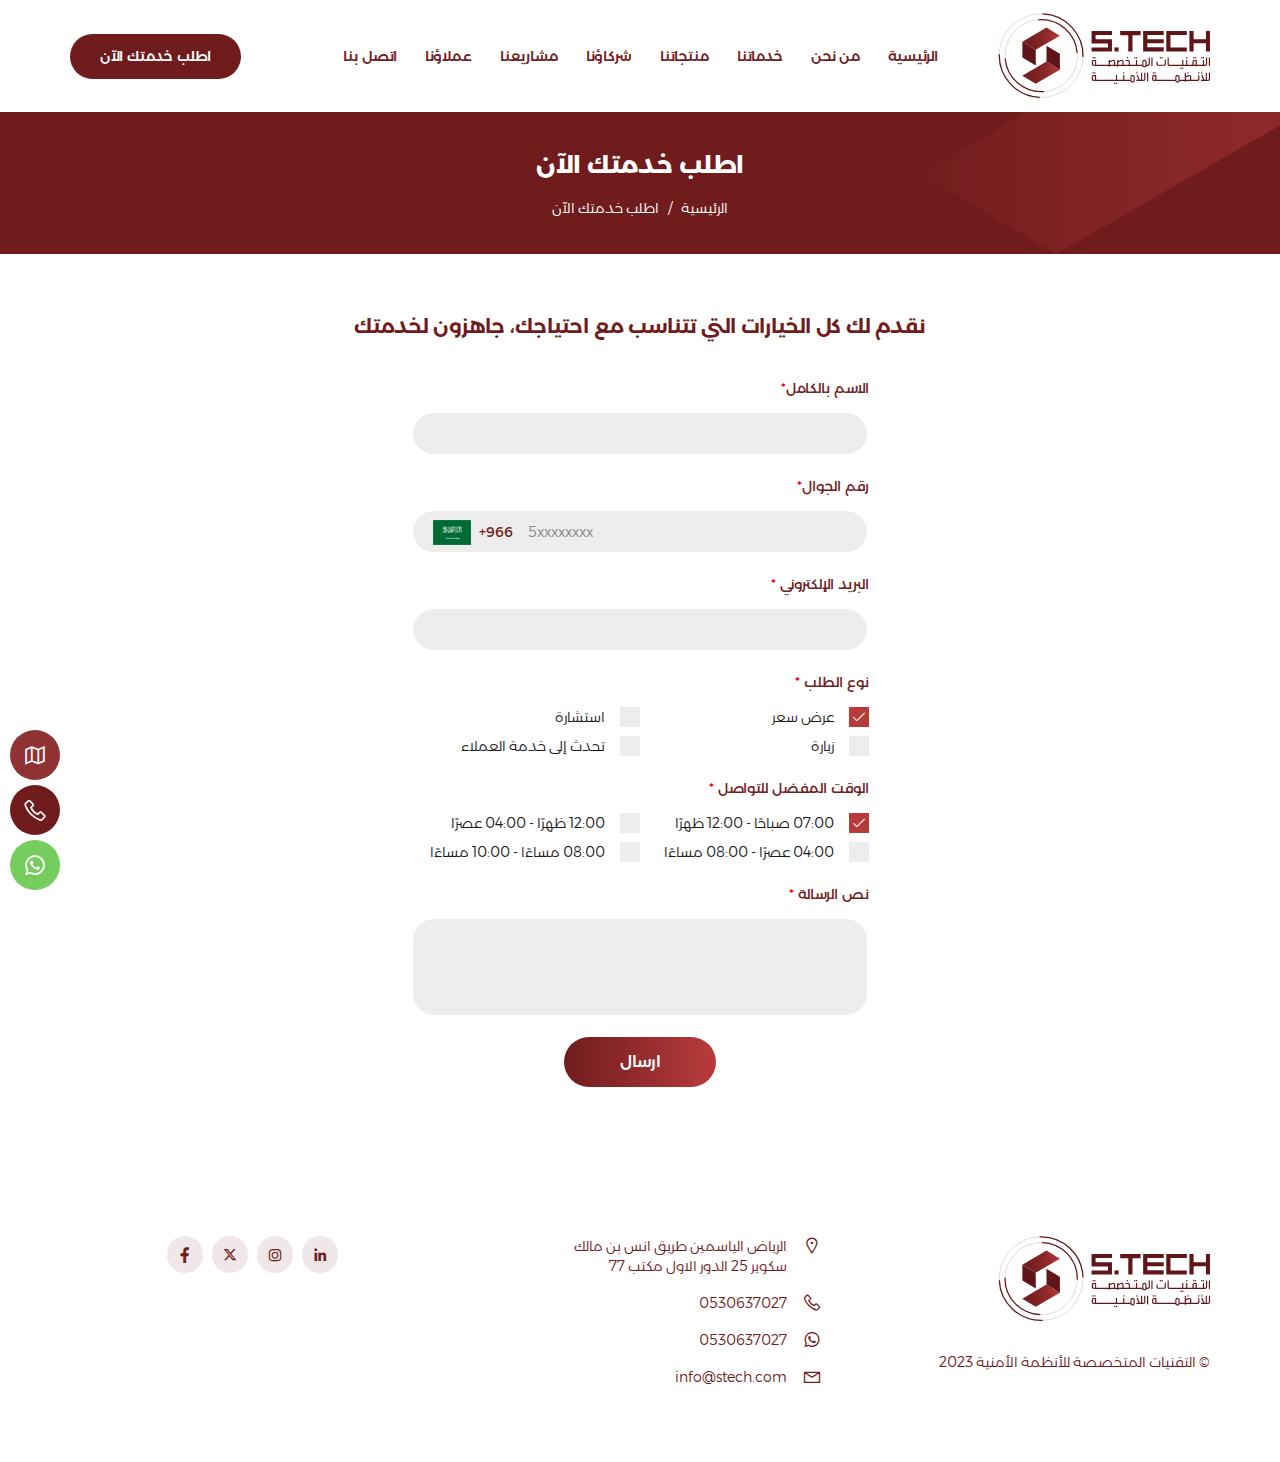
<file: request.html>
<!DOCTYPE html>
<html dir="rtl" lang="ar">
  <head>
    <meta charset="UTF-8" />
    <meta
      name="viewport"
      content="width=device-width, initial-scale=1, shrink-to-fit=no, user-scalable=no"
    />
    <title>S.TECH</title>
    <link rel="shortcut icon" type="img/png" href="images/favicon.png" />
    <link rel="stylesheet" href="css/bootstrap.min.css" />
    <link rel="stylesheet" href="css/bootstrap.rtl.min.css" />
    <link rel="stylesheet" href="css/swiper-bundle.min.css" />
    <link rel="stylesheet" href="css/fontawesome.min.css" />
    <link rel="stylesheet" href="css/lineawesome.css" />
    <link rel="stylesheet" href="css/main.css" />
  </head>

  <body class="request-page">
    <!-- Start Header -->
    <header>
      <div class="container">
        <div class="header">
          <div class="logo">
            <img src="images/white-logo.svg" class="img-fluid white-logo" />
            <img src="images/logo.svg" class="img-fluid colored-logo" />
          </div>
          <div class="overlay"></div>
          <nav class="header-nav" id="header-nav">
            <ul class="nav-list">
              <li>
                <a href="index.html#main">الرئيسية</a>
              </li>
              <li>
                <a href="index.html#about">من نحن</a>
              </li>
              <li>
                <a href="index.html#services">خدماتنا</a>
              </li>
              <li>
                <a href="index.html#products">منتجاتنا</a>
              </li>
              <li>
                <a href="index.html#partners">شركاؤنا</a>
              </li>
              <li>
                <a href="index.html#projects">مشاريعنا</a>
              </li>
              <li>
                <a href="index.html#clients">عملاؤنا</a>
              </li>
              <li>
                <a href="index.html#contact">اتصل بنا</a>
              </li>
            </ul>
          </nav>
          <a href="request.html" class="header-btn main-btn">
            <span>اطلب خدمتك الآن</span>
          </a>
          <a role="button" class="menu-btn">
            <span></span>
            <span></span>
            <span></span>
          </a>
        </div>
      </div>
    </header>
    <!-- End Header -->

    <!-- Start Breadcrumb -->
    <section class="breadcrumb-section">
      <div class="pattern"></div>
      <div class="page-title">اطلب خدمتك الآن</div>
      <ul class="breadcrumb-list">
        <li>
          <a href="index.html">الرئيسية</a>
        </li>
        <li>اطلب خدمتك الآن</li>
      </ul>
    </section>
    <!-- End Breadcrumb -->

    <section class="inner-page">
      <div class="container">
        <h2 class="form-title">
          نقدم لك كل الخيارات التي تتناسب مع احتياجك، جاهزون لخدمتك
        </h2>
        <div class="request-form">
          <form>
            <div class="form-group required">
              <label class="form-label"> الاسم بالكامل</label>
              <!-- <span class="form-error">الاسم بالكامل خطأ</span> -->
              <input type="text" class="form-control" />
            </div>
            <div class="form-group required">
              <label class="form-label"> رقم الجوال</label>
              <!-- <span class="form-error">رقم الجوال خطأ</span> -->
              <div class="telephone-content">
                <div class="country-code">
                  <img src="images/sa.png" />
                  <span>+966</span>
                </div>
                <input
                  type="tel"
                  class="form-control"
                  placeholder="5xxxxxxxx"
                />
              </div>
            </div>
            <div class="form-group required">
              <label class="form-label"> البريد الإلكتروني </label>
              <input type="email" class="form-control" />
            </div>
            <div class="form-group required">
              <label class="form-label"> نوع الطلب </label>
              <div class="radios">
                <div class="radio">
                  <label>
                    <input type="radio" name="type" checked="checked" />
                    <span class="mark">
                      <i class="las la-check"></i>
                    </span>
                    عرض سعر
                  </label>
                </div>
                <div class="radio">
                  <label>
                    <input type="radio" name="type" />
                    <span class="mark">
                      <i class="las la-check"></i>
                    </span>
                    استشارة
                  </label>
                </div>
                <div class="radio">
                  <label>
                    <input type="radio" name="type" />
                    <span class="mark">
                      <i class="las la-check"></i>
                    </span>
                    زيارة
                  </label>
                </div>
                <div class="radio">
                  <label>
                    <input type="radio" name="type" />
                    <span class="mark">
                      <i class="las la-check"></i>
                    </span>
                    تحدث إلى خدمة العملاء
                  </label>
                </div>
              </div>
            </div>
            <div class="form-group required">
              <label class="form-label"> الوقت المفضل للتواصل </label>
              <div class="radios">
                <div class="radio">
                  <label>
                    <input type="radio" name="time" checked="checked" />
                    <span class="mark">
                      <i class="las la-check"></i>
                    </span>
                    07:00 صباحًا - 12:00 ظهرًا
                  </label>
                </div>
                <div class="radio">
                  <label>
                    <input type="radio" name="time" />
                    <span class="mark">
                      <i class="las la-check"></i>
                    </span>
                    12:00 ظهرًا - 04:00 عصرًا
                  </label>
                </div>
                <div class="radio">
                  <label>
                    <input type="radio" name="time" />
                    <span class="mark">
                      <i class="las la-check"></i>
                    </span>
                    04:00 عصرًا - 08:00 مساءًا
                  </label>
                </div>
                <div class="radio">
                  <label>
                    <input type="radio" name="time" />
                    <span class="mark">
                      <i class="las la-check"></i>
                    </span>
                    08:00 مساءًا - 10:00 مساءًا
                  </label>
                </div>
              </div>
            </div>
            <div class="form-group required">
              <label class="form-label"> نص الرسالة </label>
              <textarea class="form-control"></textarea>
            </div>
            <!-- <button class="form-btn main-btn">
              <span>ارسال</span>
            </button> -->
            <a href="success.html" class="form-btn main-btn">
              <span>ارسال</span>
            </a>
          </form>
        </div>
      </div>
    </section>
    <!-- Start Footer -->
    <footer>
      <div class="container">
        <div class="footer">
          <div class="row">
            <div class="col-lg-4 col-12">
              <div class="footer-logo">
                <img src="images/logo.svg" class="img-fluid" />
              </div>
              <p class="copyrights">© التقنيات المتخصصة للأنظمة الأمنية 2023</p>
            </div>
            <div class="col-lg-4 col-md-6">
              <div class="footer-contacts">
                <div class="contact-method">
                  <i class="las la-map-marker-alt"></i>
                  الرياض الياسمين طريق انس بن مالك سكوير 25 الدور الاول مكتب 77
                </div>
                <a href="tel:+0530637027" class="contact-method">
                  <i class="las la-phone"></i>
                  <span> 0530637027 </span>
                </a>
                <a
                  href="https://wa.me/+0530637027"
                  target="_blank"
                  class="contact-method"
                >
                  <i class="lab la-whatsapp"></i>
                  <span> 0530637027 </span>
                </a>
                <a href="mailto:info@stech.com" class="contact-method">
                  <i class="las la-envelope"></i>
                  <span> info@stech.com </span>
                </a>
              </div>
            </div>
            <div class="col-lg-4 col-md-6">
              <div class="footer-socials">
                <a href="#!" target="_blank" class="social">
                  <i class="lab la-linkedin"></i>
                </a>
                <a href="#!" target="_blank" class="social">
                  <i class="lab la-instagram"></i>
                </a>
                <a href="#!" target="_blank" class="social">
                  <i class="lab la-twitter"></i>
                </a>
                <a href="#!" target="_blank" class="social">
                  <i class="lab la-facebook"></i>
                </a>
              </div>
            </div>
          </div>
          <p class="copyrights mobile-copyrights">
            © التقنيات المتخصصة للأنظمة الأمنية 2023
          </p>
        </div>
      </div>
    </footer>
    <div class="arrow-top">
      <i class="las la-arrow-up"></i>
    </div>
    <div class="fixed-btns">
      <a href="#!" target="_blank" class="fixed-btn">
        <i class="las la-map"></i>
      </a>
      <a href="tel:+0530637027" class="fixed-btn telephone">
        <i class="las la-phone"></i>
      </a>
      <a
        href="https://wa.me/+0530637027"
        target="_blank"
        class="fixed-btn whatsapp"
      >
        <i class="lab la-whatsapp"></i>
      </a>
    </div>
    <!-- End Footer -->
    <script src="js/jquery.min.js"></script>
    <script src="js/popper.min.js"></script>
    <script src="js/bootstrap.min.js"></script>
    <script src="js/swiper-bundle.min.js"></script>
    <script src="js/lazyload.js"></script>
    <script src="js/main.js"></script>
  </body>
</html>
</file>
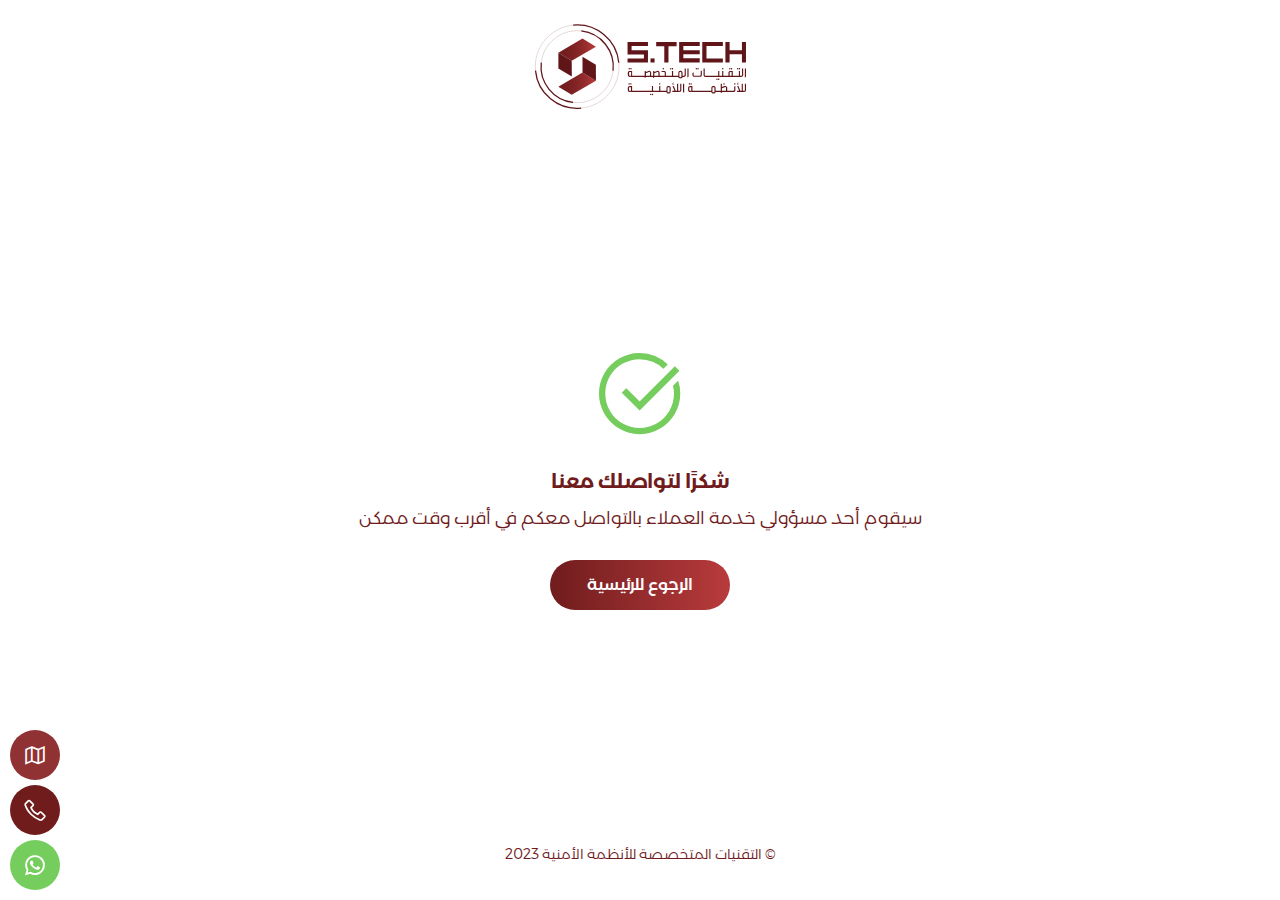
<file: success.html>
<!DOCTYPE html>
<html dir="rtl" lang="ar">
  <head>
    <meta charset="UTF-8" />
    <meta
      name="viewport"
      content="width=device-width, initial-scale=1, shrink-to-fit=no, user-scalable=no"
    />
    <title>S.TECH</title>
    <link rel="shortcut icon" type="img/png" href="images/favicon.png" />
    <link rel="stylesheet" href="css/bootstrap.min.css" />
    <link rel="stylesheet" href="css/bootstrap.rtl.min.css" />
    <link rel="stylesheet" href="css/swiper-bundle.min.css" />
    <link rel="stylesheet" href="css/fontawesome.min.css" />
    <link rel="stylesheet" href="css/lineawesome.css" />
    <link rel="stylesheet" href="css/main.css" />
  </head>

  <body>
    <section class="success-page">
      <div class="success-header">
        <div class="logo">
          <img src="images/logo.svg" class="img-fluid" />
        </div>
      </div>
      <div class="success-body">
        <div class="success-icon">
          <i class="las la-check-circle"></i>
        </div>
        <h2 class="success-title">شكرًا لتواصلك معنا</h2>
        <h5 class="success-subtitle">
          سيقوم أحد مسؤولي خدمة العملاء بالتواصل معكم في أقرب وقت ممكن
        </h5>
        <a href="index.html" class="success-btn main-btn">
          <span>الرجوع للرئيسية</span>
        </a>
      </div>
      <div class="success-footer">
        <p class="copyrights">© التقنيات المتخصصة للأنظمة الأمنية 2023</p>
      </div>
    </section>
    <!-- Start Footer -->
    <div class="arrow-top">
      <i class="las la-arrow-up"></i>
    </div>
    <div class="fixed-btns">
      <a href="#!" target="_blank" class="fixed-btn">
        <i class="las la-map"></i>
      </a>
      <a href="tel:+0530637027" class="fixed-btn telephone">
        <i class="las la-phone"></i>
      </a>
      <a
        href="https://wa.me/+0530637027"
        target="_blank"
        class="fixed-btn whatsapp"
      >
        <i class="lab la-whatsapp"></i>
      </a>
    </div>
    <!-- End Footer -->
    <script src="js/jquery.min.js"></script>
    <script src="js/popper.min.js"></script>
    <script src="js/bootstrap.min.js"></script>
    <script src="js/swiper-bundle.min.js"></script>
    <script src="js/lazyload.js"></script>
    <script src="js/main.js"></script>
  </body>
</html>
</file>
<file: css/lineawesome.css>
.la,
.las,
.lar,
.lal,
.lad,
.lab {
  -moz-osx-font-smoothing: grayscale;
  -webkit-font-smoothing: antialiased;
  display: inline-block;
  font-style: normal;
  font-variant: normal;
  text-rendering: auto;
  line-height: 1; }

.la-lg {
  font-size: 1.33333em;
  line-height: 0.75em;
  vertical-align: -.0667em; }

.la-xs {
  font-size: .75em; }

.la-sm {
  font-size: .875em; }

.la-1x {
  font-size: 1em; }

.la-2x {
  font-size: 2em; }

.la-3x {
  font-size: 3em; }

.la-4x {
  font-size: 4em; }

.la-5x {
  font-size: 5em; }

.la-6x {
  font-size: 6em; }

.la-7x {
  font-size: 7em; }

.la-8x {
  font-size: 8em; }

.la-9x {
  font-size: 9em; }

.la-10x {
  font-size: 10em; }

.la-fw {
  text-align: center;
  width: 1.25em; }

.la-ul {
  list-style-type: none;
  margin-left: 2.5em;
  padding-left: 0; }
  .la-ul > li {
    position: relative; }

.la-li {
  left: -2em;
  position: absolute;
  text-align: center;
  width: 2em;
  line-height: inherit; }

.la-border {
  border: solid 0.08em #eee;
  border-radius: .1em;
  padding: .2em .25em .15em; }

.la-pull-left {
  float: left; }

.la-pull-right {
  float: right; }

.la.la-pull-left,
.las.la-pull-left,
.lar.la-pull-left,
.lal.la-pull-left,
.lab.la-pull-left {
  margin-right: .3em; }

.la.la-pull-right,
.las.la-pull-right,
.lar.la-pull-right,
.lal.la-pull-right,
.lab.la-pull-right {
  margin-left: .3em; }

.la-spin {
  -webkit-animation: la-spin 2s infinite linear;
          animation: la-spin 2s infinite linear; }

.la-pulse {
  -webkit-animation: la-spin 1s infinite steps(8);
          animation: la-spin 1s infinite steps(8); }

@-webkit-keyframes la-spin {
  0% {
    -webkit-transform: rotate(0deg);
            transform: rotate(0deg); }
  100% {
    -webkit-transform: rotate(360deg);
            transform: rotate(360deg); } }

@keyframes la-spin {
  0% {
    -webkit-transform: rotate(0deg);
            transform: rotate(0deg); }
  100% {
    -webkit-transform: rotate(360deg);
            transform: rotate(360deg); } }

.la-rotate-90 {
  -ms-filter: "progid:DXImageTransform.Microsoft.BasicImage(rotation=1)";
  -webkit-transform: rotate(90deg);
          transform: rotate(90deg); }

.la-rotate-180 {
  -ms-filter: "progid:DXImageTransform.Microsoft.BasicImage(rotation=2)";
  -webkit-transform: rotate(180deg);
          transform: rotate(180deg); }

.la-rotate-270 {
  -ms-filter: "progid:DXImageTransform.Microsoft.BasicImage(rotation=3)";
  -webkit-transform: rotate(270deg);
          transform: rotate(270deg); }

.la-flip-horizontal {
  -ms-filter: "progid:DXImageTransform.Microsoft.BasicImage(rotation=0, mirror=1)";
  -webkit-transform: scale(-1, 1);
          transform: scale(-1, 1); }

.la-flip-vertical {
  -ms-filter: "progid:DXImageTransform.Microsoft.BasicImage(rotation=2, mirror=1)";
  -webkit-transform: scale(1, -1);
          transform: scale(1, -1); }

.la-flip-both, .la-flip-horizontal.la-flip-vertical {
  -ms-filter: "progid:DXImageTransform.Microsoft.BasicImage(rotation=2, mirror=1)";
  -webkit-transform: scale(-1, -1);
          transform: scale(-1, -1); }

:root .la-rotate-90,
:root .la-rotate-180,
:root .la-rotate-270,
:root .la-flip-horizontal,
:root .la-flip-vertical,
:root .la-flip-both {
  -webkit-filter: none;
          filter: none; }

.la-stack {
  display: inline-block;
  height: 2em;
  line-height: 2em;
  position: relative;
  vertical-align: middle;
  width: 2.5em; }

.la-stack-1x,
.la-stack-2x {
  left: 0;
  position: absolute;
  text-align: center;
  width: 100%; }

.la-stack-1x {
  line-height: inherit; }

.la-stack-2x {
  font-size: 2em; }

.la-inverse {
  color: #fff; }

/* Font Awesome uses the Unicode Private Use Area (PUA) to ensure screen
readers do not read off random characters that represent icons */
.la-500px:before {
  content: "\f26e"; }

.la-accessible-icon:before {
  content: "\f368"; }

.la-accusoft:before {
  content: "\f369"; }

.la-acquisitions-incorporated:before {
  content: "\f6af"; }

.la-ad:before {
  content: "\f641"; }

.la-address-book:before {
  content: "\f2b9"; }

.la-address-card:before {
  content: "\f2bb"; }

.la-adjust:before {
  content: "\f042"; }

.la-adn:before {
  content: "\f170"; }

.la-adobe:before {
  content: "\f778"; }

.la-adversal:before {
  content: "\f36a"; }

.la-affiliatetheme:before {
  content: "\f36b"; }

.la-air-freshener:before {
  content: "\f5d0"; }

.la-airbnb:before {
  content: "\f834"; }

.la-algolia:before {
  content: "\f36c"; }

.la-align-center:before {
  content: "\f037"; }

.la-align-justify:before {
  content: "\f039"; }

.la-align-left:before {
  content: "\f036"; }

.la-align-right:before {
  content: "\f038"; }

.la-alipay:before {
  content: "\f642"; }

.la-allergies:before {
  content: "\f461"; }

.la-amazon:before {
  content: "\f270"; }

.la-amazon-pay:before {
  content: "\f42c"; }

.la-ambulance:before {
  content: "\f0f9"; }

.la-american-sign-language-interpreting:before {
  content: "\f2a3"; }

.la-amilia:before {
  content: "\f36d"; }

.la-anchor:before {
  content: "\f13d"; }

.la-android:before {
  content: "\f17b"; }

.la-angellist:before {
  content: "\f209"; }

.la-angle-double-down:before {
  content: "\f103"; }

.la-angle-double-left:before {
  content: "\f100"; }

.la-angle-double-right:before {
  content: "\f101"; }

.la-angle-double-up:before {
  content: "\f102"; }

.la-angle-down:before {
  content: "\f107"; }

.la-angle-left:before {
  content: "\f104"; }

.la-angle-right:before {
  content: "\f105"; }

.la-angle-up:before {
  content: "\f106"; }

.la-angry:before {
  content: "\f556"; }

.la-angrycreative:before {
  content: "\f36e"; }

.la-angular:before {
  content: "\f420"; }

.la-ankh:before {
  content: "\f644"; }

.la-app-store:before {
  content: "\f36f"; }

.la-app-store-ios:before {
  content: "\f370"; }

.la-apper:before {
  content: "\f371"; }

.la-apple:before {
  content: "\f179"; }

.la-apple-alt:before {
  content: "\f5d1"; }

.la-apple-pay:before {
  content: "\f415"; }

.la-archive:before {
  content: "\f187"; }

.la-archway:before {
  content: "\f557"; }

.la-arrow-alt-circle-down:before {
  content: "\f358"; }

.la-arrow-alt-circle-left:before {
  content: "\f359"; }

.la-arrow-alt-circle-right:before {
  content: "\f35a"; }

.la-arrow-alt-circle-up:before {
  content: "\f35b"; }

.la-arrow-circle-down:before {
  content: "\f0ab"; }

.la-arrow-circle-left:before {
  content: "\f0a8"; }

.la-arrow-circle-right:before {
  content: "\f0a9"; }

.la-arrow-circle-up:before {
  content: "\f0aa"; }

.la-arrow-down:before {
  content: "\f063"; }

.la-arrow-left:before {
  content: "\f060"; }

.la-arrow-right:before {
  content: "\f061"; }

.la-arrow-up:before {
  content: "\f062"; }

.la-arrows-alt:before {
  content: "\f0b2"; }

.la-arrows-alt-h:before {
  content: "\f337"; }

.la-arrows-alt-v:before {
  content: "\f338"; }

.la-artstation:before {
  content: "\f77a"; }

.la-assistive-listening-systems:before {
  content: "\f2a2"; }

.la-asterisk:before {
  content: "\f069"; }

.la-asymmetrik:before {
  content: "\f372"; }

.la-at:before {
  content: "\f1fa"; }

.la-atlas:before {
  content: "\f558"; }

.la-atlassian:before {
  content: "\f77b"; }

.la-atom:before {
  content: "\f5d2"; }

.la-audible:before {
  content: "\f373"; }

.la-audio-description:before {
  content: "\f29e"; }

.la-autoprefixer:before {
  content: "\f41c"; }

.la-avianex:before {
  content: "\f374"; }

.la-aviato:before {
  content: "\f421"; }

.la-award:before {
  content: "\f559"; }

.la-aws:before {
  content: "\f375"; }

.la-baby:before {
  content: "\f77c"; }

.la-baby-carriage:before {
  content: "\f77d"; }

.la-backspace:before {
  content: "\f55a"; }

.la-backward:before {
  content: "\f04a"; }

.la-bacon:before {
  content: "\f7e5"; }

.la-balance-scale:before {
  content: "\f24e"; }

.la-balance-scale-left:before {
  content: "\f515"; }

.la-balance-scale-right:before {
  content: "\f516"; }

.la-ban:before {
  content: "\f05e"; }

.la-band-aid:before {
  content: "\f462"; }

.la-bandcamp:before {
  content: "\f2d5"; }

.la-barcode:before {
  content: "\f02a"; }

.la-bars:before {
  content: "\f0c9"; }

.la-baseball-ball:before {
  content: "\f433"; }

.la-basketball-ball:before {
  content: "\f434"; }

.la-bath:before {
  content: "\f2cd"; }

.la-battery-empty:before {
  content: "\f244"; }

.la-battery-full:before {
  content: "\f240"; }

.la-battery-half:before {
  content: "\f242"; }

.la-battery-quarter:before {
  content: "\f243"; }

.la-battery-three-quarters:before {
  content: "\f241"; }

.la-battle-net:before {
  content: "\f835"; }

.la-bed:before {
  content: "\f236"; }

.la-beer:before {
  content: "\f0fc"; }

.la-behance:before {
  content: "\f1b4"; }

.la-behance-square:before {
  content: "\f1b5"; }

.la-bell:before {
  content: "\f0f3"; }

.la-bell-slash:before {
  content: "\f1f6"; }

.la-bezier-curve:before {
  content: "\f55b"; }

.la-bible:before {
  content: "\f647"; }

.la-bicycle:before {
  content: "\f206"; }

.la-biking:before {
  content: "\f84a"; }

.la-bimobject:before {
  content: "\f378"; }

.la-binoculars:before {
  content: "\f1e5"; }

.la-biohazard:before {
  content: "\f780"; }

.la-birthday-cake:before {
  content: "\f1fd"; }

.la-bitbucket:before {
  content: "\f171"; }

.la-bitcoin:before {
  content: "\f379"; }

.la-bity:before {
  content: "\f37a"; }

.la-black-tie:before {
  content: "\f27e"; }

.la-blackberry:before {
  content: "\f37b"; }

.la-blender:before {
  content: "\f517"; }

.la-blender-phone:before {
  content: "\f6b6"; }

.la-blind:before {
  content: "\f29d"; }

.la-blog:before {
  content: "\f781"; }

.la-blogger:before {
  content: "\f37c"; }

.la-blogger-b:before {
  content: "\f37d"; }

.la-bluetooth:before {
  content: "\f293"; }

.la-bluetooth-b:before {
  content: "\f294"; }

.la-bold:before {
  content: "\f032"; }

.la-bolt:before {
  content: "\f0e7"; }

.la-bomb:before {
  content: "\f1e2"; }

.la-bone:before {
  content: "\f5d7"; }

.la-bong:before {
  content: "\f55c"; }

.la-book:before {
  content: "\f02d"; }

.la-book-dead:before {
  content: "\f6b7"; }

.la-book-medical:before {
  content: "\f7e6"; }

.la-book-open:before {
  content: "\f518"; }

.la-book-reader:before {
  content: "\f5da"; }

.la-bookmark:before {
  content: "\f02e"; }

.la-bootstrap:before {
  content: "\f836"; }

.la-border-all:before {
  content: "\f84c"; }

.la-border-none:before {
  content: "\f850"; }

.la-border-style:before {
  content: "\f853"; }

.la-bowling-ball:before {
  content: "\f436"; }

.la-box:before {
  content: "\f466"; }

.la-box-open:before {
  content: "\f49e"; }

.la-boxes:before {
  content: "\f468"; }

.la-braille:before {
  content: "\f2a1"; }

.la-brain:before {
  content: "\f5dc"; }

.la-bread-slice:before {
  content: "\f7ec"; }

.la-briefcase:before {
  content: "\f0b1"; }

.la-briefcase-medical:before {
  content: "\f469"; }

.la-broadcast-tower:before {
  content: "\f519"; }

.la-broom:before {
  content: "\f51a"; }

.la-brush:before {
  content: "\f55d"; }

.la-btc:before {
  content: "\f15a"; }

.la-buffer:before {
  content: "\f837"; }

.la-bug:before {
  content: "\f188"; }

.la-building:before {
  content: "\f1ad"; }

.la-bullhorn:before {
  content: "\f0a1"; }

.la-bullseye:before {
  content: "\f140"; }

.la-burn:before {
  content: "\f46a"; }

.la-buromobelexperte:before {
  content: "\f37f"; }

.la-bus:before {
  content: "\f207"; }

.la-bus-alt:before {
  content: "\f55e"; }

.la-business-time:before {
  content: "\f64a"; }

.la-buy-n-large:before {
  content: "\f8a6"; }

.la-buysellads:before {
  content: "\f20d"; }

.la-calculator:before {
  content: "\f1ec"; }

.la-calendar:before {
  content: "\f133"; }

.la-calendar-alt:before {
  content: "\f073"; }

.la-calendar-check:before {
  content: "\f274"; }

.la-calendar-day:before {
  content: "\f783"; }

.la-calendar-minus:before {
  content: "\f272"; }

.la-calendar-plus:before {
  content: "\f271"; }

.la-calendar-times:before {
  content: "\f273"; }

.la-calendar-week:before {
  content: "\f784"; }

.la-camera:before {
  content: "\f030"; }

.la-camera-retro:before {
  content: "\f083"; }

.la-campground:before {
  content: "\f6bb"; }

.la-canadian-maple-leaf:before {
  content: "\f785"; }

.la-candy-cane:before {
  content: "\f786"; }

.la-cannabis:before {
  content: "\f55f"; }

.la-capsules:before {
  content: "\f46b"; }

.la-car:before {
  content: "\f1b9"; }

.la-car-alt:before {
  content: "\f5de"; }

.la-car-battery:before {
  content: "\f5df"; }

.la-car-crash:before {
  content: "\f5e1"; }

.la-car-side:before {
  content: "\f5e4"; }

.la-caret-down:before {
  content: "\f0d7"; }

.la-caret-left:before {
  content: "\f0d9"; }

.la-caret-right:before {
  content: "\f0da"; }

.la-caret-square-down:before {
  content: "\f150"; }

.la-caret-square-left:before {
  content: "\f191"; }

.la-caret-square-right:before {
  content: "\f152"; }

.la-caret-square-up:before {
  content: "\f151"; }

.la-caret-up:before {
  content: "\f0d8"; }

.la-carrot:before {
  content: "\f787"; }

.la-cart-arrow-down:before {
  content: "\f218"; }

.la-cart-plus:before {
  content: "\f217"; }

.la-cash-register:before {
  content: "\f788"; }

.la-cat:before {
  content: "\f6be"; }

.la-cc-amazon-pay:before {
  content: "\f42d"; }

.la-cc-amex:before {
  content: "\f1f3"; }

.la-cc-apple-pay:before {
  content: "\f416"; }

.la-cc-diners-club:before {
  content: "\f24c"; }

.la-cc-discover:before {
  content: "\f1f2"; }

.la-cc-jcb:before {
  content: "\f24b"; }

.la-cc-mastercard:before {
  content: "\f1f1"; }

.la-cc-paypal:before {
  content: "\f1f4"; }

.la-cc-stripe:before {
  content: "\f1f5"; }

.la-cc-visa:before {
  content: "\f1f0"; }

.la-centercode:before {
  content: "\f380"; }

.la-centos:before {
  content: "\f789"; }

.la-certificate:before {
  content: "\f0a3"; }

.la-chair:before {
  content: "\f6c0"; }

.la-chalkboard:before {
  content: "\f51b"; }

.la-chalkboard-teacher:before {
  content: "\f51c"; }

.la-charging-station:before {
  content: "\f5e7"; }

.la-chart-area:before {
  content: "\f1fe"; }

.la-chart-bar:before {
  content: "\f080"; }

.la-chart-line:before {
  content: "\f201"; }

.la-chart-pie:before {
  content: "\f200"; }

.la-check:before {
  content: "\f00c"; }

.la-check-circle:before {
  content: "\f058"; }

.la-check-double:before {
  content: "\f560"; }

.la-check-square:before {
  content: "\f14a"; }

.la-cheese:before {
  content: "\f7ef"; }

.la-chess:before {
  content: "\f439"; }

.la-chess-bishop:before {
  content: "\f43a"; }

.la-chess-board:before {
  content: "\f43c"; }

.la-chess-king:before {
  content: "\f43f"; }

.la-chess-knight:before {
  content: "\f441"; }

.la-chess-pawn:before {
  content: "\f443"; }

.la-chess-queen:before {
  content: "\f445"; }

.la-chess-rook:before {
  content: "\f447"; }

.la-chevron-circle-down:before {
  content: "\f13a"; }

.la-chevron-circle-left:before {
  content: "\f137"; }

.la-chevron-circle-right:before {
  content: "\f138"; }

.la-chevron-circle-up:before {
  content: "\f139"; }

.la-chevron-down:before {
  content: "\f078"; }

.la-chevron-left:before {
  content: "\f053"; }

.la-chevron-right:before {
  content: "\f054"; }

.la-chevron-up:before {
  content: "\f077"; }

.la-child:before {
  content: "\f1ae"; }

.la-chrome:before {
  content: "\f268"; }

.la-chromecast:before {
  content: "\f838"; }

.la-church:before {
  content: "\f51d"; }

.la-circle:before {
  content: "\f111"; }

.la-circle-notch:before {
  content: "\f1ce"; }

.la-city:before {
  content: "\f64f"; }

.la-clinic-medical:before {
  content: "\f7f2"; }

.la-clipboard:before {
  content: "\f328"; }

.la-clipboard-check:before {
  content: "\f46c"; }

.la-clipboard-list:before {
  content: "\f46d"; }

.la-clock:before {
  content: "\f017"; }

.la-clone:before {
  content: "\f24d"; }

.la-closed-captioning:before {
  content: "\f20a"; }

.la-cloud:before {
  content: "\f0c2"; }

.la-cloud-download-alt:before {
  content: "\f381"; }

.la-cloud-meatball:before {
  content: "\f73b"; }

.la-cloud-moon:before {
  content: "\f6c3"; }

.la-cloud-moon-rain:before {
  content: "\f73c"; }

.la-cloud-rain:before {
  content: "\f73d"; }

.la-cloud-showers-heavy:before {
  content: "\f740"; }

.la-cloud-sun:before {
  content: "\f6c4"; }

.la-cloud-sun-rain:before {
  content: "\f743"; }

.la-cloud-upload-alt:before {
  content: "\f382"; }

.la-cloudscale:before {
  content: "\f383"; }

.la-cloudsmith:before {
  content: "\f384"; }

.la-cloudversify:before {
  content: "\f385"; }

.la-cocktail:before {
  content: "\f561"; }

.la-code:before {
  content: "\f121"; }

.la-code-branch:before {
  content: "\f126"; }

.la-codepen:before {
  content: "\f1cb"; }

.la-codiepie:before {
  content: "\f284"; }

.la-coffee:before {
  content: "\f0f4"; }

.la-cog:before {
  content: "\f013"; }

.la-cogs:before {
  content: "\f085"; }

.la-coins:before {
  content: "\f51e"; }

.la-columns:before {
  content: "\f0db"; }

.la-comment:before {
  content: "\f075"; }

.la-comment-alt:before {
  content: "\f27a"; }

.la-comment-dollar:before {
  content: "\f651"; }

.la-comment-dots:before {
  content: "\f4ad"; }

.la-comment-medical:before {
  content: "\f7f5"; }

.la-comment-slash:before {
  content: "\f4b3"; }

.la-comments:before {
  content: "\f086"; }

.la-comments-dollar:before {
  content: "\f653"; }

.la-compact-disc:before {
  content: "\f51f"; }

.la-compass:before {
  content: "\f14e"; }

.la-compress:before {
  content: "\f066"; }

.la-compress-arrows-alt:before {
  content: "\f78c"; }

.la-concierge-bell:before {
  content: "\f562"; }

.la-confluence:before {
  content: "\f78d"; }

.la-connectdevelop:before {
  content: "\f20e"; }

.la-contao:before {
  content: "\f26d"; }

.la-cookie:before {
  content: "\f563"; }

.la-cookie-bite:before {
  content: "\f564"; }

.la-copy:before {
  content: "\f0c5"; }

.la-copyright:before {
  content: "\f1f9"; }

.la-cotton-bureau:before {
  content: "\f89e"; }

.la-couch:before {
  content: "\f4b8"; }

.la-cpanel:before {
  content: "\f388"; }

.la-creative-commons:before {
  content: "\f25e"; }

.la-creative-commons-by:before {
  content: "\f4e7"; }

.la-creative-commons-nc:before {
  content: "\f4e8"; }

.la-creative-commons-nc-eu:before {
  content: "\f4e9"; }

.la-creative-commons-nc-jp:before {
  content: "\f4ea"; }

.la-creative-commons-nd:before {
  content: "\f4eb"; }

.la-creative-commons-pd:before {
  content: "\f4ec"; }

.la-creative-commons-pd-alt:before {
  content: "\f4ed"; }

.la-creative-commons-remix:before {
  content: "\f4ee"; }

.la-creative-commons-sa:before {
  content: "\f4ef"; }

.la-creative-commons-sampling:before {
  content: "\f4f0"; }

.la-creative-commons-sampling-plus:before {
  content: "\f4f1"; }

.la-creative-commons-share:before {
  content: "\f4f2"; }

.la-creative-commons-zero:before {
  content: "\f4f3"; }

.la-credit-card:before {
  content: "\f09d"; }

.la-critical-role:before {
  content: "\f6c9"; }

.la-crop:before {
  content: "\f125"; }

.la-crop-alt:before {
  content: "\f565"; }

.la-cross:before {
  content: "\f654"; }

.la-crosshairs:before {
  content: "\f05b"; }

.la-crow:before {
  content: "\f520"; }

.la-crown:before {
  content: "\f521"; }

.la-crutch:before {
  content: "\f7f7"; }

.la-css3:before {
  content: "\f13c"; }

.la-css3-alt:before {
  content: "\f38b"; }

.la-cube:before {
  content: "\f1b2"; }

.la-cubes:before {
  content: "\f1b3"; }

.la-cut:before {
  content: "\f0c4"; }

.la-cuttlefish:before {
  content: "\f38c"; }

.la-d-and-d:before {
  content: "\f38d"; }

.la-d-and-d-beyond:before {
  content: "\f6ca"; }

.la-dashcube:before {
  content: "\f210"; }

.la-database:before {
  content: "\f1c0"; }

.la-deaf:before {
  content: "\f2a4"; }

.la-delicious:before {
  content: "\f1a5"; }

.la-democrat:before {
  content: "\f747"; }

.la-deploydog:before {
  content: "\f38e"; }

.la-deskpro:before {
  content: "\f38f"; }

.la-desktop:before {
  content: "\f108"; }

.la-dev:before {
  content: "\f6cc"; }

.la-deviantart:before {
  content: "\f1bd"; }

.la-dharmachakra:before {
  content: "\f655"; }

.la-dhl:before {
  content: "\f790"; }

.la-diagnoses:before {
  content: "\f470"; }

.la-diaspora:before {
  content: "\f791"; }

.la-dice:before {
  content: "\f522"; }

.la-dice-d20:before {
  content: "\f6cf"; }

.la-dice-d6:before {
  content: "\f6d1"; }

.la-dice-five:before {
  content: "\f523"; }

.la-dice-four:before {
  content: "\f524"; }

.la-dice-one:before {
  content: "\f525"; }

.la-dice-six:before {
  content: "\f526"; }

.la-dice-three:before {
  content: "\f527"; }

.la-dice-two:before {
  content: "\f528"; }

.la-digg:before {
  content: "\f1a6"; }

.la-digital-ocean:before {
  content: "\f391"; }

.la-digital-tachograph:before {
  content: "\f566"; }

.la-directions:before {
  content: "\f5eb"; }

.la-discord:before {
  content: "\f392"; }

.la-discourse:before {
  content: "\f393"; }

.la-divide:before {
  content: "\f529"; }

.la-dizzy:before {
  content: "\f567"; }

.la-dna:before {
  content: "\f471"; }

.la-dochub:before {
  content: "\f394"; }

.la-docker:before {
  content: "\f395"; }

.la-dog:before {
  content: "\f6d3"; }

.la-dollar-sign:before {
  content: "\f155"; }

.la-dolly:before {
  content: "\f472"; }

.la-dolly-flatbed:before {
  content: "\f474"; }

.la-donate:before {
  content: "\f4b9"; }

.la-door-closed:before {
  content: "\f52a"; }

.la-door-open:before {
  content: "\f52b"; }

.la-dot-circle:before {
  content: "\f192"; }

.la-dove:before {
  content: "\f4ba"; }

.la-download:before {
  content: "\f019"; }

.la-draft2digital:before {
  content: "\f396"; }

.la-drafting-compass:before {
  content: "\f568"; }

.la-dragon:before {
  content: "\f6d5"; }

.la-draw-polygon:before {
  content: "\f5ee"; }

.la-dribbble:before {
  content: "\f17d"; }

.la-dribbble-square:before {
  content: "\f397"; }

.la-dropbox:before {
  content: "\f16b"; }

.la-drum:before {
  content: "\f569"; }

.la-drum-steelpan:before {
  content: "\f56a"; }

.la-drumstick-bite:before {
  content: "\f6d7"; }

.la-drupal:before {
  content: "\f1a9"; }

.la-dumbbell:before {
  content: "\f44b"; }

.la-dumpster:before {
  content: "\f793"; }

.la-dumpster-fire:before {
  content: "\f794"; }

.la-dungeon:before {
  content: "\f6d9"; }

.la-dyalog:before {
  content: "\f399"; }

.la-earlybirds:before {
  content: "\f39a"; }

.la-ebay:before {
  content: "\f4f4"; }

.la-edge:before {
  content: "\f282"; }

.la-edit:before {
  content: "\f044"; }

.la-egg:before {
  content: "\f7fb"; }

.la-eject:before {
  content: "\f052"; }

.la-elementor:before {
  content: "\f430"; }

.la-ellipsis-h:before {
  content: "\f141"; }

.la-ellipsis-v:before {
  content: "\f142"; }

.la-ello:before {
  content: "\f5f1"; }

.la-ember:before {
  content: "\f423"; }

.la-empire:before {
  content: "\f1d1"; }

.la-envelope:before {
  content: "\f0e0"; }

.la-envelope-open:before {
  content: "\f2b6"; }

.la-envelope-open-text:before {
  content: "\f658"; }

.la-envelope-square:before {
  content: "\f199"; }

.la-envira:before {
  content: "\f299"; }

.la-equals:before {
  content: "\f52c"; }

.la-eraser:before {
  content: "\f12d"; }

.la-erlang:before {
  content: "\f39d"; }

.la-ethereum:before {
  content: "\f42e"; }

.la-ethernet:before {
  content: "\f796"; }

.la-etsy:before {
  content: "\f2d7"; }

.la-euro-sign:before {
  content: "\f153"; }

.la-evernote:before {
  content: "\f839"; }

.la-exchange-alt:before {
  content: "\f362"; }

.la-exclamation:before {
  content: "\f12a"; }

.la-exclamation-circle:before {
  content: "\f06a"; }

.la-exclamation-triangle:before {
  content: "\f071"; }

.la-expand:before {
  content: "\f065"; }

.la-expand-arrows-alt:before {
  content: "\f31e"; }

.la-expeditedssl:before {
  content: "\f23e"; }

.la-external-link-alt:before {
  content: "\f35d"; }

.la-external-link-square-alt:before {
  content: "\f360"; }

.la-eye:before {
  content: "\f06e"; }

.la-eye-dropper:before {
  content: "\f1fb"; }

.la-eye-slash:before {
  content: "\f070"; }

.la-facebook:before {
  content: "\f09a"; }

.la-facebook-f:before {
  content: "\f39e"; }

.la-facebook-messenger:before {
  content: "\f39f"; }

.la-facebook-square:before {
  content: "\f082"; }

.la-fan:before {
  content: "\f863"; }

.la-fantasy-flight-games:before {
  content: "\f6dc"; }

.la-fast-backward:before {
  content: "\f049"; }

.la-fast-forward:before {
  content: "\f050"; }

.la-fax:before {
  content: "\f1ac"; }

.la-feather:before {
  content: "\f52d"; }

.la-feather-alt:before {
  content: "\f56b"; }

.la-fedex:before {
  content: "\f797"; }

.la-fedora:before {
  content: "\f798"; }

.la-female:before {
  content: "\f182"; }

.la-fighter-jet:before {
  content: "\f0fb"; }

.la-figma:before {
  content: "\f799"; }

.la-file:before {
  content: "\f15b"; }

.la-file-alt:before {
  content: "\f15c"; }

.la-file-archive:before {
  content: "\f1c6"; }

.la-file-audio:before {
  content: "\f1c7"; }

.la-file-code:before {
  content: "\f1c9"; }

.la-file-contract:before {
  content: "\f56c"; }

.la-file-csv:before {
  content: "\f6dd"; }

.la-file-download:before {
  content: "\f56d"; }

.la-file-excel:before {
  content: "\f1c3"; }

.la-file-export:before {
  content: "\f56e"; }

.la-file-image:before {
  content: "\f1c5"; }

.la-file-import:before {
  content: "\f56f"; }

.la-file-invoice:before {
  content: "\f570"; }

.la-file-invoice-dollar:before {
  content: "\f571"; }

.la-file-medical:before {
  content: "\f477"; }

.la-file-medical-alt:before {
  content: "\f478"; }

.la-file-pdf:before {
  content: "\f1c1"; }

.la-file-powerpoint:before {
  content: "\f1c4"; }

.la-file-prescription:before {
  content: "\f572"; }

.la-file-signature:before {
  content: "\f573"; }

.la-file-upload:before {
  content: "\f574"; }

.la-file-video:before {
  content: "\f1c8"; }

.la-file-word:before {
  content: "\f1c2"; }

.la-fill:before {
  content: "\f575"; }

.la-fill-drip:before {
  content: "\f576"; }

.la-film:before {
  content: "\f008"; }

.la-filter:before {
  content: "\f0b0"; }

.la-fingerprint:before {
  content: "\f577"; }

.la-fire:before {
  content: "\f06d"; }

.la-fire-alt:before {
  content: "\f7e4"; }

.la-fire-extinguisher:before {
  content: "\f134"; }

.la-firefox:before {
  content: "\f269"; }

.la-first-aid:before {
  content: "\f479"; }

.la-first-order:before {
  content: "\f2b0"; }

.la-first-order-alt:before {
  content: "\f50a"; }

.la-firstdraft:before {
  content: "\f3a1"; }

.la-fish:before {
  content: "\f578"; }

.la-fist-raised:before {
  content: "\f6de"; }

.la-flag:before {
  content: "\f024"; }

.la-flag-checkered:before {
  content: "\f11e"; }

.la-flag-usa:before {
  content: "\f74d"; }

.la-flask:before {
  content: "\f0c3"; }

.la-flickr:before {
  content: "\f16e"; }

.la-flipboard:before {
  content: "\f44d"; }

.la-flushed:before {
  content: "\f579"; }

.la-fly:before {
  content: "\f417"; }

.la-folder:before {
  content: "\f07b"; }

.la-folder-minus:before {
  content: "\f65d"; }

.la-folder-open:before {
  content: "\f07c"; }

.la-folder-plus:before {
  content: "\f65e"; }

.la-font:before {
  content: "\f031"; }

.la-font-awesome:before {
  content: "\f2b4"; }

.la-font-awesome-alt:before {
  content: "\f35c"; }

.la-font-awesome-flag:before {
  content: "\f425"; }

.la-font-awesome-logo-full:before {
  content: "\f4e6"; }

.la-fonticons:before {
  content: "\f280"; }

.la-fonticons-fi:before {
  content: "\f3a2"; }

.la-football-ball:before {
  content: "\f44e"; }

.la-fort-awesome:before {
  content: "\f286"; }

.la-fort-awesome-alt:before {
  content: "\f3a3"; }

.la-forumbee:before {
  content: "\f211"; }

.la-forward:before {
  content: "\f04e"; }

.la-foursquare:before {
  content: "\f180"; }

.la-free-code-camp:before {
  content: "\f2c5"; }

.la-freebsd:before {
  content: "\f3a4"; }

.la-frog:before {
  content: "\f52e"; }

.la-frown:before {
  content: "\f119"; }

.la-frown-open:before {
  content: "\f57a"; }

.la-fulcrum:before {
  content: "\f50b"; }

.la-funnel-dollar:before {
  content: "\f662"; }

.la-futbol:before {
  content: "\f1e3"; }

.la-galactic-republic:before {
  content: "\f50c"; }

.la-galactic-senate:before {
  content: "\f50d"; }

.la-gamepad:before {
  content: "\f11b"; }

.la-gas-pump:before {
  content: "\f52f"; }

.la-gavel:before {
  content: "\f0e3"; }

.la-gem:before {
  content: "\f3a5"; }

.la-genderless:before {
  content: "\f22d"; }

.la-get-pocket:before {
  content: "\f265"; }

.la-gg:before {
  content: "\f260"; }

.la-gg-circle:before {
  content: "\f261"; }

.la-ghost:before {
  content: "\f6e2"; }

.la-gift:before {
  content: "\f06b"; }

.la-gifts:before {
  content: "\f79c"; }

.la-git:before {
  content: "\f1d3"; }

.la-git-alt:before {
  content: "\f841"; }

.la-git-square:before {
  content: "\f1d2"; }

.la-github:before {
  content: "\f09b"; }

.la-github-alt:before {
  content: "\f113"; }

.la-github-square:before {
  content: "\f092"; }

.la-gitkraken:before {
  content: "\f3a6"; }

.la-gitlab:before {
  content: "\f296"; }

.la-gitter:before {
  content: "\f426"; }

.la-glass-cheers:before {
  content: "\f79f"; }

.la-glass-martini:before {
  content: "\f000"; }

.la-glass-martini-alt:before {
  content: "\f57b"; }

.la-glass-whiskey:before {
  content: "\f7a0"; }

.la-glasses:before {
  content: "\f530"; }

.la-glide:before {
  content: "\f2a5"; }

.la-glide-g:before {
  content: "\f2a6"; }

.la-globe:before {
  content: "\f0ac"; }

.la-globe-africa:before {
  content: "\f57c"; }

.la-globe-americas:before {
  content: "\f57d"; }

.la-globe-asia:before {
  content: "\f57e"; }

.la-globe-europe:before {
  content: "\f7a2"; }

.la-gofore:before {
  content: "\f3a7"; }

.la-golf-ball:before {
  content: "\f450"; }

.la-goodreads:before {
  content: "\f3a8"; }

.la-goodreads-g:before {
  content: "\f3a9"; }

.la-google:before {
  content: "\f1a0"; }

.la-google-drive:before {
  content: "\f3aa"; }

.la-google-play:before {
  content: "\f3ab"; }

.la-google-plus:before {
  content: "\f2b3"; }

.la-google-plus-g:before {
  content: "\f0d5"; }

.la-google-plus-square:before {
  content: "\f0d4"; }

.la-google-wallet:before {
  content: "\f1ee"; }

.la-gopuram:before {
  content: "\f664"; }

.la-graduation-cap:before {
  content: "\f19d"; }

.la-gratipay:before {
  content: "\f184"; }

.la-grav:before {
  content: "\f2d6"; }

.la-greater-than:before {
  content: "\f531"; }

.la-greater-than-equal:before {
  content: "\f532"; }

.la-grimace:before {
  content: "\f57f"; }

.la-grin:before {
  content: "\f580"; }

.la-grin-alt:before {
  content: "\f581"; }

.la-grin-beam:before {
  content: "\f582"; }

.la-grin-beam-sweat:before {
  content: "\f583"; }

.la-grin-hearts:before {
  content: "\f584"; }

.la-grin-squint:before {
  content: "\f585"; }

.la-grin-squint-tears:before {
  content: "\f586"; }

.la-grin-stars:before {
  content: "\f587"; }

.la-grin-tears:before {
  content: "\f588"; }

.la-grin-tongue:before {
  content: "\f589"; }

.la-grin-tongue-squint:before {
  content: "\f58a"; }

.la-grin-tongue-wink:before {
  content: "\f58b"; }

.la-grin-wink:before {
  content: "\f58c"; }

.la-grip-horizontal:before {
  content: "\f58d"; }

.la-grip-lines:before {
  content: "\f7a4"; }

.la-grip-lines-vertical:before {
  content: "\f7a5"; }

.la-grip-vertical:before {
  content: "\f58e"; }

.la-gripfire:before {
  content: "\f3ac"; }

.la-grunt:before {
  content: "\f3ad"; }

.la-guitar:before {
  content: "\f7a6"; }

.la-gulp:before {
  content: "\f3ae"; }

.la-h-square:before {
  content: "\f0fd"; }

.la-hacker-news:before {
  content: "\f1d4"; }

.la-hacker-news-square:before {
  content: "\f3af"; }

.la-hackerrank:before {
  content: "\f5f7"; }

.la-hamburger:before {
  content: "\f805"; }

.la-hammer:before {
  content: "\f6e3"; }

.la-hamsa:before {
  content: "\f665"; }

.la-hand-holding:before {
  content: "\f4bd"; }

.la-hand-holding-heart:before {
  content: "\f4be"; }

.la-hand-holding-usd:before {
  content: "\f4c0"; }

.la-hand-lizard:before {
  content: "\f258"; }

.la-hand-middle-finger:before {
  content: "\f806"; }

.la-hand-paper:before {
  content: "\f256"; }

.la-hand-peace:before {
  content: "\f25b"; }

.la-hand-point-down:before {
  content: "\f0a7"; }

.la-hand-point-left:before {
  content: "\f0a5"; }

.la-hand-point-right:before {
  content: "\f0a4"; }

.la-hand-point-up:before {
  content: "\f0a6"; }

.la-hand-pointer:before {
  content: "\f25a"; }

.la-hand-rock:before {
  content: "\f255"; }

.la-hand-scissors:before {
  content: "\f257"; }

.la-hand-spock:before {
  content: "\f259"; }

.la-hands:before {
  content: "\f4c2"; }

.la-hands-helping:before {
  content: "\f4c4"; }

.la-handshake:before {
  content: "\f2b5"; }

.la-hanukiah:before {
  content: "\f6e6"; }

.la-hard-hat:before {
  content: "\f807"; }

.la-hashtag:before {
  content: "\f292"; }

.la-hat-cowboy:before {
  content: "\f8c0"; }

.la-hat-cowboy-side:before {
  content: "\f8c1"; }

.la-hat-wizard:before {
  content: "\f6e8"; }

.la-haykal:before {
  content: "\f666"; }

.la-hdd:before {
  content: "\f0a0"; }

.la-heading:before {
  content: "\f1dc"; }

.la-headphones:before {
  content: "\f025"; }

.la-headphones-alt:before {
  content: "\f58f"; }

.la-headset:before {
  content: "\f590"; }

.la-heart:before {
  content: "\f004"; }

.la-heart-broken:before {
  content: "\f7a9"; }

.la-heartbeat:before {
  content: "\f21e"; }

.la-helicopter:before {
  content: "\f533"; }

.la-highlighter:before {
  content: "\f591"; }

.la-hiking:before {
  content: "\f6ec"; }

.la-hippo:before {
  content: "\f6ed"; }

.la-hips:before {
  content: "\f452"; }

.la-hire-a-helper:before {
  content: "\f3b0"; }

.la-history:before {
  content: "\f1da"; }

.la-hockey-puck:before {
  content: "\f453"; }

.la-holly-berry:before {
  content: "\f7aa"; }

.la-home:before {
  content: "\f015"; }

.la-hooli:before {
  content: "\f427"; }

.la-hornbill:before {
  content: "\f592"; }

.la-horse:before {
  content: "\f6f0"; }

.la-horse-head:before {
  content: "\f7ab"; }

.la-hospital:before {
  content: "\f0f8"; }

.la-hospital-alt:before {
  content: "\f47d"; }

.la-hospital-symbol:before {
  content: "\f47e"; }

.la-hot-tub:before {
  content: "\f593"; }

.la-hotdog:before {
  content: "\f80f"; }

.la-hotel:before {
  content: "\f594"; }

.la-hotjar:before {
  content: "\f3b1"; }

.la-hourglass:before {
  content: "\f254"; }

.la-hourglass-end:before {
  content: "\f253"; }

.la-hourglass-half:before {
  content: "\f252"; }

.la-hourglass-start:before {
  content: "\f251"; }

.la-house-damage:before {
  content: "\f6f1"; }

.la-houzz:before {
  content: "\f27c"; }

.la-hryvnia:before {
  content: "\f6f2"; }

.la-html5:before {
  content: "\f13b"; }

.la-hubspot:before {
  content: "\f3b2"; }

.la-i-cursor:before {
  content: "\f246"; }

.la-ice-cream:before {
  content: "\f810"; }

.la-icicles:before {
  content: "\f7ad"; }

.la-icons:before {
  content: "\f86d"; }

.la-id-badge:before {
  content: "\f2c1"; }

.la-id-card:before {
  content: "\f2c2"; }

.la-id-card-alt:before {
  content: "\f47f"; }

.la-igloo:before {
  content: "\f7ae"; }

.la-image:before {
  content: "\f03e"; }

.la-images:before {
  content: "\f302"; }

.la-imdb:before {
  content: "\f2d8"; }

.la-inbox:before {
  content: "\f01c"; }

.la-indent:before {
  content: "\f03c"; }

.la-industry:before {
  content: "\f275"; }

.la-infinity:before {
  content: "\f534"; }

.la-info:before {
  content: "\f129"; }

.la-info-circle:before {
  content: "\f05a"; }

.la-instagram:before {
  content: "\f16d"; }

.la-intercom:before {
  content: "\f7af"; }

.la-internet-explorer:before {
  content: "\f26b"; }

.la-invision:before {
  content: "\f7b0"; }

.la-ioxhost:before {
  content: "\f208"; }

.la-italic:before {
  content: "\f033"; }

.la-itch-io:before {
  content: "\f83a"; }

.la-itunes:before {
  content: "\f3b4"; }

.la-itunes-note:before {
  content: "\f3b5"; }

.la-java:before {
  content: "\f4e4"; }

.la-jedi:before {
  content: "\f669"; }

.la-jedi-order:before {
  content: "\f50e"; }

.la-jenkins:before {
  content: "\f3b6"; }

.la-jira:before {
  content: "\f7b1"; }

.la-joget:before {
  content: "\f3b7"; }

.la-joint:before {
  content: "\f595"; }

.la-joomla:before {
  content: "\f1aa"; }

.la-journal-whills:before {
  content: "\f66a"; }

.la-js:before {
  content: "\f3b8"; }

.la-js-square:before {
  content: "\f3b9"; }

.la-jsfiddle:before {
  content: "\f1cc"; }

.la-kaaba:before {
  content: "\f66b"; }

.la-kaggle:before {
  content: "\f5fa"; }

.la-key:before {
  content: "\f084"; }

.la-keybase:before {
  content: "\f4f5"; }

.la-keyboard:before {
  content: "\f11c"; }

.la-keycdn:before {
  content: "\f3ba"; }

.la-khanda:before {
  content: "\f66d"; }

.la-kickstarter:before {
  content: "\f3bb"; }

.la-kickstarter-k:before {
  content: "\f3bc"; }

.la-kiss:before {
  content: "\f596"; }

.la-kiss-beam:before {
  content: "\f597"; }

.la-kiss-wink-heart:before {
  content: "\f598"; }

.la-kiwi-bird:before {
  content: "\f535"; }

.la-korvue:before {
  content: "\f42f"; }

.la-landmark:before {
  content: "\f66f"; }

.la-language:before {
  content: "\f1ab"; }

.la-laptop:before {
  content: "\f109"; }

.la-laptop-code:before {
  content: "\f5fc"; }

.la-laptop-medical:before {
  content: "\f812"; }

.la-laravel:before {
  content: "\f3bd"; }

.la-lastfm:before {
  content: "\f202"; }

.la-lastfm-square:before {
  content: "\f203"; }

.la-laugh:before {
  content: "\f599"; }

.la-laugh-beam:before {
  content: "\f59a"; }

.la-laugh-squint:before {
  content: "\f59b"; }

.la-laugh-wink:before {
  content: "\f59c"; }

.la-layer-group:before {
  content: "\f5fd"; }

.la-leaf:before {
  content: "\f06c"; }

.la-leanpub:before {
  content: "\f212"; }

.la-lemon:before {
  content: "\f094"; }

.la-less:before {
  content: "\f41d"; }

.la-less-than:before {
  content: "\f536"; }

.la-less-than-equal:before {
  content: "\f537"; }

.la-level-down-alt:before {
  content: "\f3be"; }

.la-level-up-alt:before {
  content: "\f3bf"; }

.la-life-ring:before {
  content: "\f1cd"; }

.la-lightbulb:before {
  content: "\f0eb"; }

.la-line:before {
  content: "\f3c0"; }

.la-link:before {
  content: "\f0c1"; }

.la-linkedin:before {
  content: "\f08c"; }

.la-linkedin-in:before {
  content: "\f0e1"; }

.la-linode:before {
  content: "\f2b8"; }

.la-linux:before {
  content: "\f17c"; }

.la-lira-sign:before {
  content: "\f195"; }

.la-list:before {
  content: "\f03a"; }

.la-list-alt:before {
  content: "\f022"; }

.la-list-ol:before {
  content: "\f0cb"; }

.la-list-ul:before {
  content: "\f0ca"; }

.la-location-arrow:before {
  content: "\f124"; }

.la-lock:before {
  content: "\f023"; }

.la-lock-open:before {
  content: "\f3c1"; }

.la-long-arrow-alt-down:before {
  content: "\f309"; }

.la-long-arrow-alt-left:before {
  content: "\f30a"; }

.la-long-arrow-alt-right:before {
  content: "\f30b"; }

.la-long-arrow-alt-up:before {
  content: "\f30c"; }

.la-low-vision:before {
  content: "\f2a8"; }

.la-luggage-cart:before {
  content: "\f59d"; }

.la-lyft:before {
  content: "\f3c3"; }

.la-magento:before {
  content: "\f3c4"; }

.la-magic:before {
  content: "\f0d0"; }

.la-magnet:before {
  content: "\f076"; }

.la-mail-bulk:before {
  content: "\f674"; }

.la-mailchimp:before {
  content: "\f59e"; }

.la-male:before {
  content: "\f183"; }

.la-mandalorian:before {
  content: "\f50f"; }

.la-map:before {
  content: "\f279"; }

.la-map-marked:before {
  content: "\f59f"; }

.la-map-marked-alt:before {
  content: "\f5a0"; }

.la-map-marker:before {
  content: "\f041"; }

.la-map-marker-alt:before {
  content: "\f3c5"; }

.la-map-pin:before {
  content: "\f276"; }

.la-map-signs:before {
  content: "\f277"; }

.la-markdown:before {
  content: "\f60f"; }

.la-marker:before {
  content: "\f5a1"; }

.la-mars:before {
  content: "\f222"; }

.la-mars-double:before {
  content: "\f227"; }

.la-mars-stroke:before {
  content: "\f229"; }

.la-mars-stroke-h:before {
  content: "\f22b"; }

.la-mars-stroke-v:before {
  content: "\f22a"; }

.la-mask:before {
  content: "\f6fa"; }

.la-mastodon:before {
  content: "\f4f6"; }

.la-maxcdn:before {
  content: "\f136"; }

.la-mdb:before {
  content: "\f8ca"; }

.la-medal:before {
  content: "\f5a2"; }

.la-medapps:before {
  content: "\f3c6"; }

.la-medium:before {
  content: "\f23a"; }

.la-medium-m:before {
  content: "\f3c7"; }

.la-medkit:before {
  content: "\f0fa"; }

.la-medrt:before {
  content: "\f3c8"; }

.la-meetup:before {
  content: "\f2e0"; }

.la-megaport:before {
  content: "\f5a3"; }

.la-meh:before {
  content: "\f11a"; }

.la-meh-blank:before {
  content: "\f5a4"; }

.la-meh-rolling-eyes:before {
  content: "\f5a5"; }

.la-memory:before {
  content: "\f538"; }

.la-mendeley:before {
  content: "\f7b3"; }

.la-menorah:before {
  content: "\f676"; }

.la-mercury:before {
  content: "\f223"; }

.la-meteor:before {
  content: "\f753"; }

.la-microchip:before {
  content: "\f2db"; }

.la-microphone:before {
  content: "\f130"; }

.la-microphone-alt:before {
  content: "\f3c9"; }

.la-microphone-alt-slash:before {
  content: "\f539"; }

.la-microphone-slash:before {
  content: "\f131"; }

.la-microscope:before {
  content: "\f610"; }

.la-microsoft:before {
  content: "\f3ca"; }

.la-minus:before {
  content: "\f068"; }

.la-minus-circle:before {
  content: "\f056"; }

.la-minus-square:before {
  content: "\f146"; }

.la-mitten:before {
  content: "\f7b5"; }

.la-mix:before {
  content: "\f3cb"; }

.la-mixcloud:before {
  content: "\f289"; }

.la-mizuni:before {
  content: "\f3cc"; }

.la-mobile:before {
  content: "\f10b"; }

.la-mobile-alt:before {
  content: "\f3cd"; }

.la-modx:before {
  content: "\f285"; }

.la-monero:before {
  content: "\f3d0"; }

.la-money-bill:before {
  content: "\f0d6"; }

.la-money-bill-alt:before {
  content: "\f3d1"; }

.la-money-bill-wave:before {
  content: "\f53a"; }

.la-money-bill-wave-alt:before {
  content: "\f53b"; }

.la-money-check:before {
  content: "\f53c"; }

.la-money-check-alt:before {
  content: "\f53d"; }

.la-monument:before {
  content: "\f5a6"; }

.la-moon:before {
  content: "\f186"; }

.la-mortar-pestle:before {
  content: "\f5a7"; }

.la-mosque:before {
  content: "\f678"; }

.la-motorcycle:before {
  content: "\f21c"; }

.la-mountain:before {
  content: "\f6fc"; }

.la-mouse:before {
  content: "\f8cc"; }

.la-mouse-pointer:before {
  content: "\f245"; }

.la-mug-hot:before {
  content: "\f7b6"; }

.la-music:before {
  content: "\f001"; }

.la-napster:before {
  content: "\f3d2"; }

.la-neos:before {
  content: "\f612"; }

.la-network-wired:before {
  content: "\f6ff"; }

.la-neuter:before {
  content: "\f22c"; }

.la-newspaper:before {
  content: "\f1ea"; }

.la-nimblr:before {
  content: "\f5a8"; }

.la-node:before {
  content: "\f419"; }

.la-node-js:before {
  content: "\f3d3"; }

.la-not-equal:before {
  content: "\f53e"; }

.la-notes-medical:before {
  content: "\f481"; }

.la-npm:before {
  content: "\f3d4"; }

.la-ns8:before {
  content: "\f3d5"; }

.la-nutritionix:before {
  content: "\f3d6"; }

.la-object-group:before {
  content: "\f247"; }

.la-object-ungroup:before {
  content: "\f248"; }

.la-odnoklassniki:before {
  content: "\f263"; }

.la-odnoklassniki-square:before {
  content: "\f264"; }

.la-oil-can:before {
  content: "\f613"; }

.la-old-republic:before {
  content: "\f510"; }

.la-om:before {
  content: "\f679"; }

.la-opencart:before {
  content: "\f23d"; }

.la-openid:before {
  content: "\f19b"; }

.la-opera:before {
  content: "\f26a"; }

.la-optin-monster:before {
  content: "\f23c"; }

.la-orcid:before {
  content: "\f8d2"; }

.la-osi:before {
  content: "\f41a"; }

.la-otter:before {
  content: "\f700"; }

.la-outdent:before {
  content: "\f03b"; }

.la-page4:before {
  content: "\f3d7"; }

.la-pagelines:before {
  content: "\f18c"; }

.la-pager:before {
  content: "\f815"; }

.la-paint-brush:before {
  content: "\f1fc"; }

.la-paint-roller:before {
  content: "\f5aa"; }

.la-palette:before {
  content: "\f53f"; }

.la-palfed:before {
  content: "\f3d8"; }

.la-pallet:before {
  content: "\f482"; }

.la-paper-plane:before {
  content: "\f1d8"; }

.la-paperclip:before {
  content: "\f0c6"; }

.la-parachute-box:before {
  content: "\f4cd"; }

.la-paragraph:before {
  content: "\f1dd"; }

.la-parking:before {
  content: "\f540"; }

.la-passport:before {
  content: "\f5ab"; }

.la-pastafarianism:before {
  content: "\f67b"; }

.la-paste:before {
  content: "\f0ea"; }

.la-patreon:before {
  content: "\f3d9"; }

.la-pause:before {
  content: "\f04c"; }

.la-pause-circle:before {
  content: "\f28b"; }

.la-paw:before {
  content: "\f1b0"; }

.la-paypal:before {
  content: "\f1ed"; }

.la-peace:before {
  content: "\f67c"; }

.la-pen:before {
  content: "\f304"; }

.la-pen-alt:before {
  content: "\f305"; }

.la-pen-fancy:before {
  content: "\f5ac"; }

.la-pen-nib:before {
  content: "\f5ad"; }

.la-pen-square:before {
  content: "\f14b"; }

.la-pencil-alt:before {
  content: "\f303"; }

.la-pencil-ruler:before {
  content: "\f5ae"; }

.la-penny-arcade:before {
  content: "\f704"; }

.la-people-carry:before {
  content: "\f4ce"; }

.la-pepper-hot:before {
  content: "\f816"; }

.la-percent:before {
  content: "\f295"; }

.la-percentage:before {
  content: "\f541"; }

.la-periscope:before {
  content: "\f3da"; }

.la-person-booth:before {
  content: "\f756"; }

.la-phabricator:before {
  content: "\f3db"; }

.la-phoenix-framework:before {
  content: "\f3dc"; }

.la-phoenix-squadron:before {
  content: "\f511"; }

.la-phone:before {
  content: "\f095"; }

.la-phone-alt:before {
  content: "\f879"; }

.la-phone-slash:before {
  content: "\f3dd"; }

.la-phone-square:before {
  content: "\f098"; }

.la-phone-square-alt:before {
  content: "\f87b"; }

.la-phone-volume:before {
  content: "\f2a0"; }

.la-photo-video:before {
  content: "\f87c"; }

.la-php:before {
  content: "\f457"; }

.la-pied-piper:before {
  content: "\f2ae"; }

.la-pied-piper-alt:before {
  content: "\f1a8"; }

.la-pied-piper-hat:before {
  content: "\f4e5"; }

.la-pied-piper-pp:before {
  content: "\f1a7"; }

.la-piggy-bank:before {
  content: "\f4d3"; }

.la-pills:before {
  content: "\f484"; }

.la-pinterest:before {
  content: "\f0d2"; }

.la-pinterest-p:before {
  content: "\f231"; }

.la-pinterest-square:before {
  content: "\f0d3"; }

.la-pizza-slice:before {
  content: "\f818"; }

.la-place-of-worship:before {
  content: "\f67f"; }

.la-plane:before {
  content: "\f072"; }

.la-plane-arrival:before {
  content: "\f5af"; }

.la-plane-departure:before {
  content: "\f5b0"; }

.la-play:before {
  content: "\f04b"; }

.la-play-circle:before {
  content: "\f144"; }

.la-playstation:before {
  content: "\f3df"; }

.la-plug:before {
  content: "\f1e6"; }

.la-plus:before {
  content: "\f067"; }

.la-plus-circle:before {
  content: "\f055"; }

.la-plus-square:before {
  content: "\f0fe"; }

.la-podcast:before {
  content: "\f2ce"; }

.la-poll:before {
  content: "\f681"; }

.la-poll-h:before {
  content: "\f682"; }

.la-poo:before {
  content: "\f2fe"; }

.la-poo-storm:before {
  content: "\f75a"; }

.la-poop:before {
  content: "\f619"; }

.la-portrait:before {
  content: "\f3e0"; }

.la-pound-sign:before {
  content: "\f154"; }

.la-power-off:before {
  content: "\f011"; }

.la-pray:before {
  content: "\f683"; }

.la-praying-hands:before {
  content: "\f684"; }

.la-prescription:before {
  content: "\f5b1"; }

.la-prescription-bottle:before {
  content: "\f485"; }

.la-prescription-bottle-alt:before {
  content: "\f486"; }

.la-print:before {
  content: "\f02f"; }

.la-procedures:before {
  content: "\f487"; }

.la-product-hunt:before {
  content: "\f288"; }

.la-project-diagram:before {
  content: "\f542"; }

.la-pushed:before {
  content: "\f3e1"; }

.la-puzzle-piece:before {
  content: "\f12e"; }

.la-python:before {
  content: "\f3e2"; }

.la-qq:before {
  content: "\f1d6"; }

.la-qrcode:before {
  content: "\f029"; }

.la-question:before {
  content: "\f128"; }

.la-question-circle:before {
  content: "\f059"; }

.la-quidditch:before {
  content: "\f458"; }

.la-quinscape:before {
  content: "\f459"; }

.la-quora:before {
  content: "\f2c4"; }

.la-quote-left:before {
  content: "\f10d"; }

.la-quote-right:before {
  content: "\f10e"; }

.la-quran:before {
  content: "\f687"; }

.la-r-project:before {
  content: "\f4f7"; }

.la-radiation:before {
  content: "\f7b9"; }

.la-radiation-alt:before {
  content: "\f7ba"; }

.la-rainbow:before {
  content: "\f75b"; }

.la-random:before {
  content: "\f074"; }

.la-raspberry-pi:before {
  content: "\f7bb"; }

.la-ravelry:before {
  content: "\f2d9"; }

.la-react:before {
  content: "\f41b"; }

.la-reacteurope:before {
  content: "\f75d"; }

.la-readme:before {
  content: "\f4d5"; }

.la-rebel:before {
  content: "\f1d0"; }

.la-receipt:before {
  content: "\f543"; }

.la-record-vinyl:before {
  content: "\f8d9"; }

.la-recycle:before {
  content: "\f1b8"; }

.la-red-river:before {
  content: "\f3e3"; }

.la-reddit:before {
  content: "\f1a1"; }

.la-reddit-alien:before {
  content: "\f281"; }

.la-reddit-square:before {
  content: "\f1a2"; }

.la-redhat:before {
  content: "\f7bc"; }

.la-redo:before {
  content: "\f01e"; }

.la-redo-alt:before {
  content: "\f2f9"; }

.la-registered:before {
  content: "\f25d"; }

.la-remove-format:before {
  content: "\f87d"; }

.la-renren:before {
  content: "\f18b"; }

.la-reply:before {
  content: "\f3e5"; }

.la-reply-all:before {
  content: "\f122"; }

.la-replyd:before {
  content: "\f3e6"; }

.la-republican:before {
  content: "\f75e"; }

.la-researchgate:before {
  content: "\f4f8"; }

.la-resolving:before {
  content: "\f3e7"; }

.la-restroom:before {
  content: "\f7bd"; }

.la-retweet:before {
  content: "\f079"; }

.la-rev:before {
  content: "\f5b2"; }

.la-ribbon:before {
  content: "\f4d6"; }

.la-ring:before {
  content: "\f70b"; }

.la-road:before {
  content: "\f018"; }

.la-robot:before {
  content: "\f544"; }

.la-rocket:before {
  content: "\f135"; }

.la-rocketchat:before {
  content: "\f3e8"; }

.la-rockrms:before {
  content: "\f3e9"; }

.la-route:before {
  content: "\f4d7"; }

.la-rss:before {
  content: "\f09e"; }

.la-rss-square:before {
  content: "\f143"; }

.la-ruble-sign:before {
  content: "\f158"; }

.la-ruler:before {
  content: "\f545"; }

.la-ruler-combined:before {
  content: "\f546"; }

.la-ruler-horizontal:before {
  content: "\f547"; }

.la-ruler-vertical:before {
  content: "\f548"; }

.la-running:before {
  content: "\f70c"; }

.la-rupee-sign:before {
  content: "\f156"; }

.la-sad-cry:before {
  content: "\f5b3"; }

.la-sad-tear:before {
  content: "\f5b4"; }

.la-safari:before {
  content: "\f267"; }

.la-salesforce:before {
  content: "\f83b"; }

.la-sass:before {
  content: "\f41e"; }

.la-satellite:before {
  content: "\f7bf"; }

.la-satellite-dish:before {
  content: "\f7c0"; }

.la-save:before {
  content: "\f0c7"; }

.la-schlix:before {
  content: "\f3ea"; }

.la-school:before {
  content: "\f549"; }

.la-screwdriver:before {
  content: "\f54a"; }

.la-scribd:before {
  content: "\f28a"; }

.la-scroll:before {
  content: "\f70e"; }

.la-sd-card:before {
  content: "\f7c2"; }

.la-search:before {
  content: "\f002"; }

.la-search-dollar:before {
  content: "\f688"; }

.la-search-location:before {
  content: "\f689"; }

.la-search-minus:before {
  content: "\f010"; }

.la-search-plus:before {
  content: "\f00e"; }

.la-searchengin:before {
  content: "\f3eb"; }

.la-seedling:before {
  content: "\f4d8"; }

.la-sellcast:before {
  content: "\f2da"; }

.la-sellsy:before {
  content: "\f213"; }

.la-server:before {
  content: "\f233"; }

.la-servicestack:before {
  content: "\f3ec"; }

.la-shapes:before {
  content: "\f61f"; }

.la-share:before {
  content: "\f064"; }

.la-share-alt:before {
  content: "\f1e0"; }

.la-share-alt-square:before {
  content: "\f1e1"; }

.la-share-square:before {
  content: "\f14d"; }

.la-shekel-sign:before {
  content: "\f20b"; }

.la-shield-alt:before {
  content: "\f3ed"; }

.la-ship:before {
  content: "\f21a"; }

.la-shipping-fast:before {
  content: "\f48b"; }

.la-shirtsinbulk:before {
  content: "\f214"; }

.la-shoe-prints:before {
  content: "\f54b"; }

.la-shopping-bag:before {
  content: "\f290"; }

.la-shopping-basket:before {
  content: "\f291"; }

.la-shopping-cart:before {
  content: "\f07a"; }

.la-shopware:before {
  content: "\f5b5"; }

.la-shower:before {
  content: "\f2cc"; }

.la-shuttle-van:before {
  content: "\f5b6"; }

.la-sign:before {
  content: "\f4d9"; }

.la-sign-in-alt:before {
  content: "\f2f6"; }

.la-sign-language:before {
  content: "\f2a7"; }

.la-sign-out-alt:before {
  content: "\f2f5"; }

.la-signal:before {
  content: "\f012"; }

.la-signature:before {
  content: "\f5b7"; }

.la-sim-card:before {
  content: "\f7c4"; }

.la-simplybuilt:before {
  content: "\f215"; }

.la-sistrix:before {
  content: "\f3ee"; }

.la-sitemap:before {
  content: "\f0e8"; }

.la-sith:before {
  content: "\f512"; }

.la-skating:before {
  content: "\f7c5"; }

.la-sketch:before {
  content: "\f7c6"; }

.la-skiing:before {
  content: "\f7c9"; }

.la-skiing-nordic:before {
  content: "\f7ca"; }

.la-skull:before {
  content: "\f54c"; }

.la-skull-crossbones:before {
  content: "\f714"; }

.la-skyatlas:before {
  content: "\f216"; }

.la-skype:before {
  content: "\f17e"; }

.la-slack:before {
  content: "\f198"; }

.la-slack-hash:before {
  content: "\f3ef"; }

.la-slash:before {
  content: "\f715"; }

.la-sleigh:before {
  content: "\f7cc"; }

.la-sliders-h:before {
  content: "\f1de"; }

.la-slideshare:before {
  content: "\f1e7"; }

.la-smile:before {
  content: "\f118"; }

.la-smile-beam:before {
  content: "\f5b8"; }

.la-smile-wink:before {
  content: "\f4da"; }

.la-smog:before {
  content: "\f75f"; }

.la-smoking:before {
  content: "\f48d"; }

.la-smoking-ban:before {
  content: "\f54d"; }

.la-sms:before {
  content: "\f7cd"; }

.la-snapchat:before {
  content: "\f2ab"; }

.la-snapchat-ghost:before {
  content: "\f2ac"; }

.la-snapchat-square:before {
  content: "\f2ad"; }

.la-snowboarding:before {
  content: "\f7ce"; }

.la-snowflake:before {
  content: "\f2dc"; }

.la-snowman:before {
  content: "\f7d0"; }

.la-snowplow:before {
  content: "\f7d2"; }

.la-socks:before {
  content: "\f696"; }

.la-solar-panel:before {
  content: "\f5ba"; }

.la-sort:before {
  content: "\f0dc"; }

.la-sort-alpha-down:before {
  content: "\f15d"; }

.la-sort-alpha-down-alt:before {
  content: "\f881"; }

.la-sort-alpha-up:before {
  content: "\f15e"; }

.la-sort-alpha-up-alt:before {
  content: "\f882"; }

.la-sort-amount-down:before {
  content: "\f160"; }

.la-sort-amount-down-alt:before {
  content: "\f884"; }

.la-sort-amount-up:before {
  content: "\f161"; }

.la-sort-amount-up-alt:before {
  content: "\f885"; }

.la-sort-down:before {
  content: "\f0dd"; }

.la-sort-numeric-down:before {
  content: "\f162"; }

.la-sort-numeric-down-alt:before {
  content: "\f886"; }

.la-sort-numeric-up:before {
  content: "\f163"; }

.la-sort-numeric-up-alt:before {
  content: "\f887"; }

.la-sort-up:before {
  content: "\f0de"; }

.la-soundcloud:before {
  content: "\f1be"; }

.la-sourcetree:before {
  content: "\f7d3"; }

.la-spa:before {
  content: "\f5bb"; }

.la-space-shuttle:before {
  content: "\f197"; }

.la-speakap:before {
  content: "\f3f3"; }

.la-speaker-deck:before {
  content: "\f83c"; }

.la-spell-check:before {
  content: "\f891"; }

.la-spider:before {
  content: "\f717"; }

.la-spinner:before {
  content: "\f110"; }

.la-splotch:before {
  content: "\f5bc"; }

.la-spotify:before {
  content: "\f1bc"; }

.la-spray-can:before {
  content: "\f5bd"; }

.la-square:before {
  content: "\f0c8"; }

.la-square-full:before {
  content: "\f45c"; }

.la-square-root-alt:before {
  content: "\f698"; }

.la-squarespace:before {
  content: "\f5be"; }

.la-stack-exchange:before {
  content: "\f18d"; }

.la-stack-overflow:before {
  content: "\f16c"; }

.la-stackpath:before {
  content: "\f842"; }

.la-stamp:before {
  content: "\f5bf"; }

.la-star:before {
  content: "\f005"; }

.la-star-and-crescent:before {
  content: "\f699"; }

.la-star-half:before {
  content: "\f089"; }

.la-star-half-alt:before {
  content: "\f5c0"; }

.la-star-of-david:before {
  content: "\f69a"; }

.la-star-of-life:before {
  content: "\f621"; }

.la-staylinked:before {
  content: "\f3f5"; }

.la-steam:before {
  content: "\f1b6"; }

.la-steam-square:before {
  content: "\f1b7"; }

.la-steam-symbol:before {
  content: "\f3f6"; }

.la-step-backward:before {
  content: "\f048"; }

.la-step-forward:before {
  content: "\f051"; }

.la-stethoscope:before {
  content: "\f0f1"; }

.la-sticker-mule:before {
  content: "\f3f7"; }

.la-sticky-note:before {
  content: "\f249"; }

.la-stop:before {
  content: "\f04d"; }

.la-stop-circle:before {
  content: "\f28d"; }

.la-stopwatch:before {
  content: "\f2f2"; }

.la-store:before {
  content: "\f54e"; }

.la-store-alt:before {
  content: "\f54f"; }

.la-strava:before {
  content: "\f428"; }

.la-stream:before {
  content: "\f550"; }

.la-street-view:before {
  content: "\f21d"; }

.la-strikethrough:before {
  content: "\f0cc"; }

.la-stripe:before {
  content: "\f429"; }

.la-stripe-s:before {
  content: "\f42a"; }

.la-stroopwafel:before {
  content: "\f551"; }

.la-studiovinari:before {
  content: "\f3f8"; }

.la-stumbleupon:before {
  content: "\f1a4"; }

.la-stumbleupon-circle:before {
  content: "\f1a3"; }

.la-subscript:before {
  content: "\f12c"; }

.la-subway:before {
  content: "\f239"; }

.la-suitcase:before {
  content: "\f0f2"; }

.la-suitcase-rolling:before {
  content: "\f5c1"; }

.la-sun:before {
  content: "\f185"; }

.la-superpowers:before {
  content: "\f2dd"; }

.la-superscript:before {
  content: "\f12b"; }

.la-supple:before {
  content: "\f3f9"; }

.la-surprise:before {
  content: "\f5c2"; }

.la-suse:before {
  content: "\f7d6"; }

.la-swatchbook:before {
  content: "\f5c3"; }

.la-swift:before {
  content: "\f8e1"; }

.la-swimmer:before {
  content: "\f5c4"; }

.la-swimming-pool:before {
  content: "\f5c5"; }

.la-symfony:before {
  content: "\f83d"; }

.la-synagogue:before {
  content: "\f69b"; }

.la-sync:before {
  content: "\f021"; }

.la-sync-alt:before {
  content: "\f2f1"; }

.la-syringe:before {
  content: "\f48e"; }

.la-table:before {
  content: "\f0ce"; }

.la-table-tennis:before {
  content: "\f45d"; }

.la-tablet:before {
  content: "\f10a"; }

.la-tablet-alt:before {
  content: "\f3fa"; }

.la-tablets:before {
  content: "\f490"; }

.la-tachometer-alt:before {
  content: "\f3fd"; }

.la-tag:before {
  content: "\f02b"; }

.la-tags:before {
  content: "\f02c"; }

.la-tape:before {
  content: "\f4db"; }

.la-tasks:before {
  content: "\f0ae"; }

.la-taxi:before {
  content: "\f1ba"; }

.la-teamspeak:before {
  content: "\f4f9"; }

.la-teeth:before {
  content: "\f62e"; }

.la-teeth-open:before {
  content: "\f62f"; }

.la-telegram:before {
  content: "\f2c6"; }

.la-telegram-plane:before {
  content: "\f3fe"; }

.la-temperature-high:before {
  content: "\f769"; }

.la-temperature-low:before {
  content: "\f76b"; }

.la-tencent-weibo:before {
  content: "\f1d5"; }

.la-tenge:before {
  content: "\f7d7"; }

.la-terminal:before {
  content: "\f120"; }

.la-text-height:before {
  content: "\f034"; }

.la-text-width:before {
  content: "\f035"; }

.la-th:before {
  content: "\f00a"; }

.la-th-large:before {
  content: "\f009"; }

.la-th-list:before {
  content: "\f00b"; }

.la-the-red-yeti:before {
  content: "\f69d"; }

.la-theater-masks:before {
  content: "\f630"; }

.la-themeco:before {
  content: "\f5c6"; }

.la-themeisle:before {
  content: "\f2b2"; }

.la-thermometer:before {
  content: "\f491"; }

.la-thermometer-empty:before {
  content: "\f2cb"; }

.la-thermometer-full:before {
  content: "\f2c7"; }

.la-thermometer-half:before {
  content: "\f2c9"; }

.la-thermometer-quarter:before {
  content: "\f2ca"; }

.la-thermometer-three-quarters:before {
  content: "\f2c8"; }

.la-think-peaks:before {
  content: "\f731"; }

.la-thumbs-down:before {
  content: "\f165"; }

.la-thumbs-up:before {
  content: "\f164"; }

.la-thumbtack:before {
  content: "\f08d"; }

.la-ticket-alt:before {
  content: "\f3ff"; }

.la-times:before {
  content: "\f00d"; }

.la-times-circle:before {
  content: "\f057"; }

.la-tint:before {
  content: "\f043"; }

.la-tint-slash:before {
  content: "\f5c7"; }

.la-tired:before {
  content: "\f5c8"; }

.la-toggle-off:before {
  content: "\f204"; }

.la-toggle-on:before {
  content: "\f205"; }

.la-toilet:before {
  content: "\f7d8"; }

.la-toilet-paper:before {
  content: "\f71e"; }

.la-toolbox:before {
  content: "\f552"; }

.la-tools:before {
  content: "\f7d9"; }

.la-tooth:before {
  content: "\f5c9"; }

.la-torah:before {
  content: "\f6a0"; }

.la-torii-gate:before {
  content: "\f6a1"; }

.la-tractor:before {
  content: "\f722"; }

.la-trade-federation:before {
  content: "\f513"; }

.la-trademark:before {
  content: "\f25c"; }

.la-traffic-light:before {
  content: "\f637"; }

.la-train:before {
  content: "\f238"; }

.la-tram:before {
  content: "\f7da"; }

.la-transgender:before {
  content: "\f224"; }

.la-transgender-alt:before {
  content: "\f225"; }

.la-trash:before {
  content: "\f1f8"; }

.la-trash-alt:before {
  content: "\f2ed"; }

.la-trash-restore:before {
  content: "\f829"; }

.la-trash-restore-alt:before {
  content: "\f82a"; }

.la-tree:before {
  content: "\f1bb"; }

.la-trello:before {
  content: "\f181"; }

.la-tripadvisor:before {
  content: "\f262"; }

.la-trophy:before {
  content: "\f091"; }

.la-truck:before {
  content: "\f0d1"; }

.la-truck-loading:before {
  content: "\f4de"; }

.la-truck-monster:before {
  content: "\f63b"; }

.la-truck-moving:before {
  content: "\f4df"; }

.la-truck-pickup:before {
  content: "\f63c"; }

.la-tshirt:before {
  content: "\f553"; }

.la-tty:before {
  content: "\f1e4"; }

.la-tumblr:before {
  content: "\f173"; }

.la-tumblr-square:before {
  content: "\f174"; }

.la-tv:before {
  content: "\f26c"; }

.la-twitch:before {
  content: "\f1e8"; }

.la-twitter:before {
  content: "\f099"; }

.la-twitter-square:before {
  content: "\f081"; }

.la-typo3:before {
  content: "\f42b"; }

.la-uber:before {
  content: "\f402"; }

.la-ubuntu:before {
  content: "\f7df"; }

.la-uikit:before {
  content: "\f403"; }

.la-umbraco:before {
  content: "\f8e8"; }

.la-umbrella:before {
  content: "\f0e9"; }

.la-umbrella-beach:before {
  content: "\f5ca"; }

.la-underline:before {
  content: "\f0cd"; }

.la-undo:before {
  content: "\f0e2"; }

.la-undo-alt:before {
  content: "\f2ea"; }

.la-uniregistry:before {
  content: "\f404"; }

.la-universal-access:before {
  content: "\f29a"; }

.la-university:before {
  content: "\f19c"; }

.la-unlink:before {
  content: "\f127"; }

.la-unlock:before {
  content: "\f09c"; }

.la-unlock-alt:before {
  content: "\f13e"; }

.la-untappd:before {
  content: "\f405"; }

.la-upload:before {
  content: "\f093"; }

.la-ups:before {
  content: "\f7e0"; }

.la-usb:before {
  content: "\f287"; }

.la-user:before {
  content: "\f007"; }

.la-user-alt:before {
  content: "\f406"; }

.la-user-alt-slash:before {
  content: "\f4fa"; }

.la-user-astronaut:before {
  content: "\f4fb"; }

.la-user-check:before {
  content: "\f4fc"; }

.la-user-circle:before {
  content: "\f2bd"; }

.la-user-clock:before {
  content: "\f4fd"; }

.la-user-cog:before {
  content: "\f4fe"; }

.la-user-edit:before {
  content: "\f4ff"; }

.la-user-friends:before {
  content: "\f500"; }

.la-user-graduate:before {
  content: "\f501"; }

.la-user-injured:before {
  content: "\f728"; }

.la-user-lock:before {
  content: "\f502"; }

.la-user-md:before {
  content: "\f0f0"; }

.la-user-minus:before {
  content: "\f503"; }

.la-user-ninja:before {
  content: "\f504"; }

.la-user-nurse:before {
  content: "\f82f"; }

.la-user-plus:before {
  content: "\f234"; }

.la-user-secret:before {
  content: "\f21b"; }

.la-user-shield:before {
  content: "\f505"; }

.la-user-slash:before {
  content: "\f506"; }

.la-user-tag:before {
  content: "\f507"; }

.la-user-tie:before {
  content: "\f508"; }

.la-user-times:before {
  content: "\f235"; }

.la-users:before {
  content: "\f0c0"; }

.la-users-cog:before {
  content: "\f509"; }

.la-usps:before {
  content: "\f7e1"; }

.la-ussunnah:before {
  content: "\f407"; }

.la-utensil-spoon:before {
  content: "\f2e5"; }

.la-utensils:before {
  content: "\f2e7"; }

.la-vaadin:before {
  content: "\f408"; }

.la-vector-square:before {
  content: "\f5cb"; }

.la-venus:before {
  content: "\f221"; }

.la-venus-double:before {
  content: "\f226"; }

.la-venus-mars:before {
  content: "\f228"; }

.la-viacoin:before {
  content: "\f237"; }

.la-viadeo:before {
  content: "\f2a9"; }

.la-viadeo-square:before {
  content: "\f2aa"; }

.la-vial:before {
  content: "\f492"; }

.la-vials:before {
  content: "\f493"; }

.la-viber:before {
  content: "\f409"; }

.la-video:before {
  content: "\f03d"; }

.la-video-slash:before {
  content: "\f4e2"; }

.la-vihara:before {
  content: "\f6a7"; }

.la-vimeo:before {
  content: "\f40a"; }

.la-vimeo-square:before {
  content: "\f194"; }

.la-vimeo-v:before {
  content: "\f27d"; }

.la-vine:before {
  content: "\f1ca"; }

.la-vk:before {
  content: "\f189"; }

.la-vnv:before {
  content: "\f40b"; }

.la-voicemail:before {
  content: "\f897"; }

.la-volleyball-ball:before {
  content: "\f45f"; }

.la-volume-down:before {
  content: "\f027"; }

.la-volume-mute:before {
  content: "\f6a9"; }

.la-volume-off:before {
  content: "\f026"; }

.la-volume-up:before {
  content: "\f028"; }

.la-vote-yea:before {
  content: "\f772"; }

.la-vr-cardboard:before {
  content: "\f729"; }

.la-vuejs:before {
  content: "\f41f"; }

.la-walking:before {
  content: "\f554"; }

.la-wallet:before {
  content: "\f555"; }

.la-warehouse:before {
  content: "\f494"; }

.la-water:before {
  content: "\f773"; }

.la-wave-square:before {
  content: "\f83e"; }

.la-waze:before {
  content: "\f83f"; }

.la-weebly:before {
  content: "\f5cc"; }

.la-weibo:before {
  content: "\f18a"; }

.la-weight:before {
  content: "\f496"; }

.la-weight-hanging:before {
  content: "\f5cd"; }

.la-weixin:before {
  content: "\f1d7"; }

.la-whatsapp:before {
  content: "\f232"; }

.la-whatsapp-square:before {
  content: "\f40c"; }

.la-wheelchair:before {
  content: "\f193"; }

.la-whmcs:before {
  content: "\f40d"; }

.la-wifi:before {
  content: "\f1eb"; }

.la-wikipedia-w:before {
  content: "\f266"; }

.la-wind:before {
  content: "\f72e"; }

.la-window-close:before {
  content: "\f410"; }

.la-window-maximize:before {
  content: "\f2d0"; }

.la-window-minimize:before {
  content: "\f2d1"; }

.la-window-restore:before {
  content: "\f2d2"; }

.la-windows:before {
  content: "\f17a"; }

.la-wine-bottle:before {
  content: "\f72f"; }

.la-wine-glass:before {
  content: "\f4e3"; }

.la-wine-glass-alt:before {
  content: "\f5ce"; }

.la-wix:before {
  content: "\f5cf"; }

.la-wizards-of-the-coast:before {
  content: "\f730"; }

.la-wolf-pack-battalion:before {
  content: "\f514"; }

.la-won-sign:before {
  content: "\f159"; }

.la-wordpress:before {
  content: "\f19a"; }

.la-wordpress-simple:before {
  content: "\f411"; }

.la-wpbeginner:before {
  content: "\f297"; }

.la-wpexplorer:before {
  content: "\f2de"; }

.la-wpforms:before {
  content: "\f298"; }

.la-wpressr:before {
  content: "\f3e4"; }

.la-wrench:before {
  content: "\f0ad"; }

.la-x-ray:before {
  content: "\f497"; }

.la-xbox:before {
  content: "\f412"; }

.la-xing:before {
  content: "\f168"; }

.la-xing-square:before {
  content: "\f169"; }

.la-y-combinator:before {
  content: "\f23b"; }

.la-yahoo:before {
  content: "\f19e"; }

.la-yammer:before {
  content: "\f840"; }

.la-yandex:before {
  content: "\f413"; }

.la-yandex-international:before {
  content: "\f414"; }

.la-yarn:before {
  content: "\f7e3"; }

.la-yelp:before {
  content: "\f1e9"; }

.la-yen-sign:before {
  content: "\f157"; }

.la-yin-yang:before {
  content: "\f6ad"; }

.la-yoast:before {
  content: "\f2b1"; }

.la-youtube:before {
  content: "\f167"; }

.la-youtube-square:before {
  content: "\f431"; }

.la-zhihu:before {
  content: "\f63f"; }

.sr-only {
  border: 0;
  clip: rect(0, 0, 0, 0);
  height: 1px;
  margin: -1px;
  overflow: hidden;
  padding: 0;
  position: absolute;
  width: 1px; }

.sr-only-focusable:active, .sr-only-focusable:focus {
  clip: auto;
  height: auto;
  margin: 0;
  overflow: visible;
  position: static;
  width: auto; }
@font-face {
  font-family: 'Line Awesome Brands';
  font-style: normal;
  font-weight: normal;
  font-display: auto;
  src: url("../fonts/lineawsome/la-brands-400.eot");
  src: url("../fonts/lineawsome/la-brands-400.eot?#iefix") format("embedded-opentype"), url("../fonts/lineawsome/la-brands-400.woff2") format("woff2"), url("../fonts/lineawsome/la-brands-400.woff") format("woff"), url("../fonts/lineawsome/la-brands-400.ttf") format("truetype"), url("../fonts/lineawsome/la-brands-400.svg#lineawesome") format("svg"); }

.lab {
  font-family: 'Line Awesome Brands'; }
@font-face {
  font-family: 'Line Awesome Free';
  font-style: normal;
  font-weight: 400;
  font-display: auto;
  src: url("../fonts/lineawsome/la-regular-400.eot");
  src: url("../fonts/lineawsome/la-regular-400.eot?#iefix") format("embedded-opentype"), url("../fonts/lineawsome/la-regular-400.woff2") format("woff2"), url("../fonts/lineawsome/la-regular-400.woff") format("woff"), url("../fonts/lineawsome/la-regular-400.ttf") format("truetype"), url("../fonts/lineawsome/la-regular-400.svg#lineawesome") format("svg"); }

.lar {
  font-family: 'Line Awesome Free';
  font-weight: 400; }
@font-face {
  font-family: 'Line Awesome Free';
  font-style: normal;
  font-weight: 900;
  font-display: auto;
  src: url("../fonts/lineawsome/la-solid-900.eot");
  src: url("../fonts/lineawsome/la-solid-900.eot?#iefix") format("embedded-opentype"), url("../fonts/lineawsome/la-solid-900.woff2") format("woff2"), url("../fonts/lineawsome/la-solid-900.woff") format("woff"), url("../fonts/lineawsome/la-solid-900.ttf") format("truetype"), url("../fonts/lineawsome/la-solid-900.svg#lineawesome") format("svg"); }

.la,
.las {
  font-family: 'Line Awesome Free';
  font-weight: 900; }

.la.la-glass:before {
  content: "\f000"; }

.la.la-meetup {
  font-family: 'Line Awesome Brands';
  font-weight: 400; }

.la.la-star-o {
  font-family: 'Line Awesome Free';
  font-weight: 400; }

.la.la-star-o:before {
  content: "\f005"; }

.la.la-remove:before {
  content: "\f00d"; }

.la.la-close:before {
  content: "\f00d"; }

.la.la-gear:before {
  content: "\f013"; }

.la.la-trash-o {
  font-family: 'Line Awesome Free';
  font-weight: 400; }

.la.la-trash-o:before {
  content: "\f2ed"; }

.la.la-file-o {
  font-family: 'Line Awesome Free';
  font-weight: 400; }

.la.la-file-o:before {
  content: "\f15b"; }

.la.la-clock-o {
  font-family: 'Line Awesome Free';
  font-weight: 400; }

.la.la-clock-o:before {
  content: "\f017"; }

.la.la-arrow-circle-o-down {
  font-family: 'Line Awesome Free';
  font-weight: 400; }

.la.la-arrow-circle-o-down:before {
  content: "\f358"; }

.la.la-arrow-circle-o-up {
  font-family: 'Line Awesome Free';
  font-weight: 400; }

.la.la-arrow-circle-o-up:before {
  content: "\f35b"; }

.la.la-play-circle-o {
  font-family: 'Line Awesome Free';
  font-weight: 400; }

.la.la-play-circle-o:before {
  content: "\f144"; }

.la.la-repeat:before {
  content: "\f01e"; }

.la.la-rotate-right:before {
  content: "\f01e"; }

.la.la-refresh:before {
  content: "\f021"; }

.la.la-list-alt {
  font-family: 'Line Awesome Free';
  font-weight: 400; }

.la.la-dedent:before {
  content: "\f03b"; }

.la.la-video-camera:before {
  content: "\f03d"; }

.la.la-picture-o {
  font-family: 'Line Awesome Free';
  font-weight: 400; }

.la.la-picture-o:before {
  content: "\f03e"; }

.la.la-photo {
  font-family: 'Line Awesome Free';
  font-weight: 400; }

.la.la-photo:before {
  content: "\f03e"; }

.la.la-image {
  font-family: 'Line Awesome Free';
  font-weight: 400; }

.la.la-image:before {
  content: "\f03e"; }

.la.la-pencil:before {
  content: "\f303"; }

.la.la-map-marker:before {
  content: "\f3c5"; }

.la.la-pencil-square-o {
  font-family: 'Line Awesome Free';
  font-weight: 400; }

.la.la-pencil-square-o:before {
  content: "\f044"; }

.la.la-share-square-o {
  font-family: 'Line Awesome Free';
  font-weight: 400; }

.la.la-share-square-o:before {
  content: "\f14d"; }

.la.la-check-square-o {
  font-family: 'Line Awesome Free';
  font-weight: 400; }

.la.la-check-square-o:before {
  content: "\f14a"; }

.la.la-arrows:before {
  content: "\f0b2"; }

.la.la-times-circle-o {
  font-family: 'Line Awesome Free';
  font-weight: 400; }

.la.la-times-circle-o:before {
  content: "\f057"; }

.la.la-check-circle-o {
  font-family: 'Line Awesome Free';
  font-weight: 400; }

.la.la-check-circle-o:before {
  content: "\f058"; }

.la.la-mail-forward:before {
  content: "\f064"; }

.la.la-eye {
  font-family: 'Line Awesome Free';
  font-weight: 400; }

.la.la-eye-slash {
  font-family: 'Line Awesome Free';
  font-weight: 400; }

.la.la-warning:before {
  content: "\f071"; }

.la.la-calendar:before {
  content: "\f073"; }

.la.la-arrows-v:before {
  content: "\f338"; }

.la.la-arrows-h:before {
  content: "\f337"; }

.la.la-bar-chart {
  font-family: 'Line Awesome Free';
  font-weight: 400; }

.la.la-bar-chart:before {
  content: "\f080"; }

.la.la-bar-chart-o {
  font-family: 'Line Awesome Free';
  font-weight: 400; }

.la.la-bar-chart-o:before {
  content: "\f080"; }

.la.la-twitter-square {
  font-family: 'Line Awesome Brands';
  font-weight: 400; }

.la.la-facebook-square {
  font-family: 'Line Awesome Brands';
  font-weight: 400; }

.la.la-gears:before {
  content: "\f085"; }

.la.la-thumbs-o-up {
  font-family: 'Line Awesome Free';
  font-weight: 400; }

.la.la-thumbs-o-up:before {
  content: "\f164"; }

.la.la-thumbs-o-down {
  font-family: 'Line Awesome Free';
  font-weight: 400; }

.la.la-thumbs-o-down:before {
  content: "\f165"; }

.la.la-heart-o {
  font-family: 'Line Awesome Free';
  font-weight: 400; }

.la.la-heart-o:before {
  content: "\f004"; }

.la.la-sign-out:before {
  content: "\f2f5"; }

.la.la-linkedin-square {
  font-family: 'Line Awesome Brands';
  font-weight: 400; }

.la.la-linkedin-square:before {
  content: "\f08c"; }

.la.la-thumb-tack:before {
  content: "\f08d"; }

.la.la-external-link:before {
  content: "\f35d"; }

.la.la-sign-in:before {
  content: "\f2f6"; }

.la.la-github-square {
  font-family: 'Line Awesome Brands';
  font-weight: 400; }

.la.la-lemon-o {
  font-family: 'Line Awesome Free';
  font-weight: 400; }

.la.la-lemon-o:before {
  content: "\f094"; }

.la.la-square-o {
  font-family: 'Line Awesome Free';
  font-weight: 400; }

.la.la-square-o:before {
  content: "\f0c8"; }

.la.la-bookmark-o {
  font-family: 'Line Awesome Free';
  font-weight: 400; }

.la.la-bookmark-o:before {
  content: "\f02e"; }

.la.la-twitter {
  font-family: 'Line Awesome Brands';
  font-weight: 400; }

.la.la-facebook {
  font-family: 'Line Awesome Brands';
  font-weight: 400; }

.la.la-facebook:before {
  content: "\f39e"; }

.la.la-facebook-f {
  font-family: 'Line Awesome Brands';
  font-weight: 400; }

.la.la-facebook-f:before {
  content: "\f39e"; }

.la.la-github {
  font-family: 'Line Awesome Brands';
  font-weight: 400; }

.la.la-credit-card {
  font-family: 'Line Awesome Free';
  font-weight: 400; }

.la.la-feed:before {
  content: "\f09e"; }

.la.la-hdd-o {
  font-family: 'Line Awesome Free';
  font-weight: 400; }

.la.la-hdd-o:before {
  content: "\f0a0"; }

.la.la-hand-o-right {
  font-family: 'Line Awesome Free';
  font-weight: 400; }

.la.la-hand-o-right:before {
  content: "\f0a4"; }

.la.la-hand-o-left {
  font-family: 'Line Awesome Free';
  font-weight: 400; }

.la.la-hand-o-left:before {
  content: "\f0a5"; }

.la.la-hand-o-up {
  font-family: 'Line Awesome Free';
  font-weight: 400; }

.la.la-hand-o-up:before {
  content: "\f0a6"; }

.la.la-hand-o-down {
  font-family: 'Line Awesome Free';
  font-weight: 400; }

.la.la-hand-o-down:before {
  content: "\f0a7"; }

.la.la-arrows-alt:before {
  content: "\f31e"; }

.la.la-group:before {
  content: "\f0c0"; }

.la.la-chain:before {
  content: "\f0c1"; }

.la.la-scissors:before {
  content: "\f0c4"; }

.la.la-files-o {
  font-family: 'Line Awesome Free';
  font-weight: 400; }

.la.la-files-o:before {
  content: "\f0c5"; }

.la.la-floppy-o {
  font-family: 'Line Awesome Free';
  font-weight: 400; }

.la.la-floppy-o:before {
  content: "\f0c7"; }

.la.la-navicon:before {
  content: "\f0c9"; }

.la.la-reorder:before {
  content: "\f0c9"; }

.la.la-pinterest {
  font-family: 'Line Awesome Brands';
  font-weight: 400; }

.la.la-pinterest-square {
  font-family: 'Line Awesome Brands';
  font-weight: 400; }

.la.la-google-plus-square {
  font-family: 'Line Awesome Brands';
  font-weight: 400; }

.la.la-google-plus {
  font-family: 'Line Awesome Brands';
  font-weight: 400; }

.la.la-google-plus:before {
  content: "\f0d5"; }

.la.la-money {
  font-family: 'Line Awesome Free';
  font-weight: 400; }

.la.la-money:before {
  content: "\f3d1"; }

.la.la-unsorted:before {
  content: "\f0dc"; }

.la.la-sort-desc:before {
  content: "\f0dd"; }

.la.la-sort-asc:before {
  content: "\f0de"; }

.la.la-linkedin {
  font-family: 'Line Awesome Brands';
  font-weight: 400; }

.la.la-linkedin:before {
  content: "\f0e1"; }

.la.la-rotate-left:before {
  content: "\f0e2"; }

.la.la-legal:before {
  content: "\f0e3"; }

.la.la-tachometer:before {
  content: "\f3fd"; }

.la.la-dashboard:before {
  content: "\f3fd"; }

.la.la-comment-o {
  font-family: 'Line Awesome Free';
  font-weight: 400; }

.la.la-comment-o:before {
  content: "\f075"; }

.la.la-comments-o {
  font-family: 'Line Awesome Free';
  font-weight: 400; }

.la.la-comments-o:before {
  content: "\f086"; }

.la.la-flash:before {
  content: "\f0e7"; }

.la.la-clipboard {
  font-family: 'Line Awesome Free';
  font-weight: 400; }

.la.la-paste {
  font-family: 'Line Awesome Free';
  font-weight: 400; }

.la.la-paste:before {
  content: "\f328"; }

.la.la-lightbulb-o {
  font-family: 'Line Awesome Free';
  font-weight: 400; }

.la.la-lightbulb-o:before {
  content: "\f0eb"; }

.la.la-exchange:before {
  content: "\f362"; }

.la.la-cloud-download:before {
  content: "\f381"; }

.la.la-cloud-upload:before {
  content: "\f382"; }

.la.la-bell-o {
  font-family: 'Line Awesome Free';
  font-weight: 400; }

.la.la-bell-o:before {
  content: "\f0f3"; }

.la.la-cutlery:before {
  content: "\f2e7"; }

.la.la-file-text-o {
  font-family: 'Line Awesome Free';
  font-weight: 400; }

.la.la-file-text-o:before {
  content: "\f15c"; }

.la.la-building-o {
  font-family: 'Line Awesome Free';
  font-weight: 400; }

.la.la-building-o:before {
  content: "\f1ad"; }

.la.la-hospital-o {
  font-family: 'Line Awesome Free';
  font-weight: 400; }

.la.la-hospital-o:before {
  content: "\f0f8"; }

.la.la-tablet:before {
  content: "\f3fa"; }

.la.la-mobile:before {
  content: "\f3cd"; }

.la.la-mobile-phone:before {
  content: "\f3cd"; }

.la.la-circle-o {
  font-family: 'Line Awesome Free';
  font-weight: 400; }

.la.la-circle-o:before {
  content: "\f111"; }

.la.la-mail-reply:before {
  content: "\f3e5"; }

.la.la-github-alt {
  font-family: 'Line Awesome Brands';
  font-weight: 400; }

.la.la-folder-o {
  font-family: 'Line Awesome Free';
  font-weight: 400; }

.la.la-folder-o:before {
  content: "\f07b"; }

.la.la-folder-open-o {
  font-family: 'Line Awesome Free';
  font-weight: 400; }

.la.la-folder-open-o:before {
  content: "\f07c"; }

.la.la-smile-o {
  font-family: 'Line Awesome Free';
  font-weight: 400; }

.la.la-smile-o:before {
  content: "\f118"; }

.la.la-frown-o {
  font-family: 'Line Awesome Free';
  font-weight: 400; }

.la.la-frown-o:before {
  content: "\f119"; }

.la.la-meh-o {
  font-family: 'Line Awesome Free';
  font-weight: 400; }

.la.la-meh-o:before {
  content: "\f11a"; }

.la.la-keyboard-o {
  font-family: 'Line Awesome Free';
  font-weight: 400; }

.la.la-keyboard-o:before {
  content: "\f11c"; }

.la.la-flag-o {
  font-family: 'Line Awesome Free';
  font-weight: 400; }

.la.la-flag-o:before {
  content: "\f024"; }

.la.la-mail-reply-all:before {
  content: "\f122"; }

.la.la-star-half-o {
  font-family: 'Line Awesome Free';
  font-weight: 400; }

.la.la-star-half-o:before {
  content: "\f089"; }

.la.la-star-half-empty {
  font-family: 'Line Awesome Free';
  font-weight: 400; }

.la.la-star-half-empty:before {
  content: "\f089"; }

.la.la-star-half-full {
  font-family: 'Line Awesome Free';
  font-weight: 400; }

.la.la-star-half-full:before {
  content: "\f089"; }

.la.la-code-fork:before {
  content: "\f126"; }

.la.la-chain-broken:before {
  content: "\f127"; }

.la.la-shield:before {
  content: "\f3ed"; }

.la.la-calendar-o {
  font-family: 'Line Awesome Free';
  font-weight: 400; }

.la.la-calendar-o:before {
  content: "\f133"; }

.la.la-maxcdn {
  font-family: 'Line Awesome Brands';
  font-weight: 400; }

.la.la-html5 {
  font-family: 'Line Awesome Brands';
  font-weight: 400; }

.la.la-css3 {
  font-family: 'Line Awesome Brands';
  font-weight: 400; }

.la.la-ticket:before {
  content: "\f3ff"; }

.la.la-minus-square-o {
  font-family: 'Line Awesome Free';
  font-weight: 400; }

.la.la-minus-square-o:before {
  content: "\f146"; }

.la.la-level-up:before {
  content: "\f3bf"; }

.la.la-level-down:before {
  content: "\f3be"; }

.la.la-pencil-square:before {
  content: "\f14b"; }

.la.la-external-link-square:before {
  content: "\f360"; }

.la.la-compass {
  font-family: 'Line Awesome Free';
  font-weight: 400; }

.la.la-caret-square-o-down {
  font-family: 'Line Awesome Free';
  font-weight: 400; }

.la.la-caret-square-o-down:before {
  content: "\f150"; }

.la.la-toggle-down {
  font-family: 'Line Awesome Free';
  font-weight: 400; }

.la.la-toggle-down:before {
  content: "\f150"; }

.la.la-caret-square-o-up {
  font-family: 'Line Awesome Free';
  font-weight: 400; }

.la.la-caret-square-o-up:before {
  content: "\f151"; }

.la.la-toggle-up {
  font-family: 'Line Awesome Free';
  font-weight: 400; }

.la.la-toggle-up:before {
  content: "\f151"; }

.la.la-caret-square-o-right {
  font-family: 'Line Awesome Free';
  font-weight: 400; }

.la.la-caret-square-o-right:before {
  content: "\f152"; }

.la.la-toggle-right {
  font-family: 'Line Awesome Free';
  font-weight: 400; }

.la.la-toggle-right:before {
  content: "\f152"; }

.la.la-eur:before {
  content: "\f153"; }

.la.la-euro:before {
  content: "\f153"; }

.la.la-gbp:before {
  content: "\f154"; }

.la.la-usd:before {
  content: "\f155"; }

.la.la-dollar:before {
  content: "\f155"; }

.la.la-inr:before {
  content: "\f156"; }

.la.la-rupee:before {
  content: "\f156"; }

.la.la-jpy:before {
  content: "\f157"; }

.la.la-cny:before {
  content: "\f157"; }

.la.la-rmb:before {
  content: "\f157"; }

.la.la-yen:before {
  content: "\f157"; }

.la.la-rub:before {
  content: "\f158"; }

.la.la-ruble:before {
  content: "\f158"; }

.la.la-rouble:before {
  content: "\f158"; }

.la.la-krw:before {
  content: "\f159"; }

.la.la-won:before {
  content: "\f159"; }

.la.la-btc {
  font-family: 'Line Awesome Brands';
  font-weight: 400; }

.la.la-bitcoin {
  font-family: 'Line Awesome Brands';
  font-weight: 400; }

.la.la-bitcoin:before {
  content: "\f15a"; }

.la.la-file-text:before {
  content: "\f15c"; }

.la.la-sort-alpha-asc:before {
  content: "\f15d"; }

.la.la-sort-alpha-desc:before {
  content: "\f881"; }

.la.la-sort-amount-asc:before {
  content: "\f160"; }

.la.la-sort-amount-desc:before {
  content: "\f884"; }

.la.la-sort-numeric-asc:before {
  content: "\f162"; }

.la.la-sort-numeric-desc:before {
  content: "\f886"; }

.la.la-youtube-square {
  font-family: 'Line Awesome Brands';
  font-weight: 400; }

.la.la-youtube {
  font-family: 'Line Awesome Brands';
  font-weight: 400; }

.la.la-xing {
  font-family: 'Line Awesome Brands';
  font-weight: 400; }

.la.la-xing-square {
  font-family: 'Line Awesome Brands';
  font-weight: 400; }

.la.la-youtube-play {
  font-family: 'Line Awesome Brands';
  font-weight: 400; }

.la.la-youtube-play:before {
  content: "\f167"; }

.la.la-dropbox {
  font-family: 'Line Awesome Brands';
  font-weight: 400; }

.la.la-stack-overflow {
  font-family: 'Line Awesome Brands';
  font-weight: 400; }

.la.la-instagram {
  font-family: 'Line Awesome Brands';
  font-weight: 400; }

.la.la-flickr {
  font-family: 'Line Awesome Brands';
  font-weight: 400; }

.la.la-adn {
  font-family: 'Line Awesome Brands';
  font-weight: 400; }

.la.la-bitbucket {
  font-family: 'Line Awesome Brands';
  font-weight: 400; }

.la.la-bitbucket-square {
  font-family: 'Line Awesome Brands';
  font-weight: 400; }

.la.la-bitbucket-square:before {
  content: "\f171"; }

.la.la-tumblr {
  font-family: 'Line Awesome Brands';
  font-weight: 400; }

.la.la-tumblr-square {
  font-family: 'Line Awesome Brands';
  font-weight: 400; }

.la.la-long-arrow-down:before {
  content: "\f309"; }

.la.la-long-arrow-up:before {
  content: "\f30c"; }

.la.la-long-arrow-left:before {
  content: "\f30a"; }

.la.la-long-arrow-right:before {
  content: "\f30b"; }

.la.la-apple {
  font-family: 'Line Awesome Brands';
  font-weight: 400; }

.la.la-windows {
  font-family: 'Line Awesome Brands';
  font-weight: 400; }

.la.la-android {
  font-family: 'Line Awesome Brands';
  font-weight: 400; }

.la.la-linux {
  font-family: 'Line Awesome Brands';
  font-weight: 400; }

.la.la-dribbble {
  font-family: 'Line Awesome Brands';
  font-weight: 400; }

.la.la-skype {
  font-family: 'Line Awesome Brands';
  font-weight: 400; }

.la.la-foursquare {
  font-family: 'Line Awesome Brands';
  font-weight: 400; }

.la.la-trello {
  font-family: 'Line Awesome Brands';
  font-weight: 400; }

.la.la-gratipay {
  font-family: 'Line Awesome Brands';
  font-weight: 400; }

.la.la-gittip {
  font-family: 'Line Awesome Brands';
  font-weight: 400; }

.la.la-gittip:before {
  content: "\f184"; }

.la.la-sun-o {
  font-family: 'Line Awesome Free';
  font-weight: 400; }

.la.la-sun-o:before {
  content: "\f185"; }

.la.la-moon-o {
  font-family: 'Line Awesome Free';
  font-weight: 400; }

.la.la-moon-o:before {
  content: "\f186"; }

.la.la-vk {
  font-family: 'Line Awesome Brands';
  font-weight: 400; }

.la.la-weibo {
  font-family: 'Line Awesome Brands';
  font-weight: 400; }

.la.la-renren {
  font-family: 'Line Awesome Brands';
  font-weight: 400; }

.la.la-pagelines {
  font-family: 'Line Awesome Brands';
  font-weight: 400; }

.la.la-stack-exchange {
  font-family: 'Line Awesome Brands';
  font-weight: 400; }

.la.la-arrow-circle-o-right {
  font-family: 'Line Awesome Free';
  font-weight: 400; }

.la.la-arrow-circle-o-right:before {
  content: "\f35a"; }

.la.la-arrow-circle-o-left {
  font-family: 'Line Awesome Free';
  font-weight: 400; }

.la.la-arrow-circle-o-left:before {
  content: "\f359"; }

.la.la-caret-square-o-left {
  font-family: 'Line Awesome Free';
  font-weight: 400; }

.la.la-caret-square-o-left:before {
  content: "\f191"; }

.la.la-toggle-left {
  font-family: 'Line Awesome Free';
  font-weight: 400; }

.la.la-toggle-left:before {
  content: "\f191"; }

.la.la-dot-circle-o {
  font-family: 'Line Awesome Free';
  font-weight: 400; }

.la.la-dot-circle-o:before {
  content: "\f192"; }

.la.la-vimeo-square {
  font-family: 'Line Awesome Brands';
  font-weight: 400; }

.la.la-try:before {
  content: "\f195"; }

.la.la-turkish-lira:before {
  content: "\f195"; }

.la.la-plus-square-o {
  font-family: 'Line Awesome Free';
  font-weight: 400; }

.la.la-plus-square-o:before {
  content: "\f0fe"; }

.la.la-slack {
  font-family: 'Line Awesome Brands';
  font-weight: 400; }

.la.la-wordpress {
  font-family: 'Line Awesome Brands';
  font-weight: 400; }

.la.la-openid {
  font-family: 'Line Awesome Brands';
  font-weight: 400; }

.la.la-institution:before {
  content: "\f19c"; }

.la.la-bank:before {
  content: "\f19c"; }

.la.la-mortar-board:before {
  content: "\f19d"; }

.la.la-yahoo {
  font-family: 'Line Awesome Brands';
  font-weight: 400; }

.la.la-google {
  font-family: 'Line Awesome Brands';
  font-weight: 400; }

.la.la-reddit {
  font-family: 'Line Awesome Brands';
  font-weight: 400; }

.la.la-reddit-square {
  font-family: 'Line Awesome Brands';
  font-weight: 400; }

.la.la-stumbleupon-circle {
  font-family: 'Line Awesome Brands';
  font-weight: 400; }

.la.la-stumbleupon {
  font-family: 'Line Awesome Brands';
  font-weight: 400; }

.la.la-delicious {
  font-family: 'Line Awesome Brands';
  font-weight: 400; }

.la.la-digg {
  font-family: 'Line Awesome Brands';
  font-weight: 400; }

.la.la-pied-piper-pp {
  font-family: 'Line Awesome Brands';
  font-weight: 400; }

.la.la-pied-piper-alt {
  font-family: 'Line Awesome Brands';
  font-weight: 400; }

.la.la-drupal {
  font-family: 'Line Awesome Brands';
  font-weight: 400; }

.la.la-joomla {
  font-family: 'Line Awesome Brands';
  font-weight: 400; }

.la.la-spoon:before {
  content: "\f2e5"; }

.la.la-behance {
  font-family: 'Line Awesome Brands';
  font-weight: 400; }

.la.la-behance-square {
  font-family: 'Line Awesome Brands';
  font-weight: 400; }

.la.la-steam {
  font-family: 'Line Awesome Brands';
  font-weight: 400; }

.la.la-steam-square {
  font-family: 'Line Awesome Brands';
  font-weight: 400; }

.la.la-automobile:before {
  content: "\f1b9"; }

.la.la-cab:before {
  content: "\f1ba"; }

.la.la-envelope-o {
  font-family: 'Line Awesome Free';
  font-weight: 400; }

.la.la-envelope-o:before {
  content: "\f0e0"; }

.la.la-deviantart {
  font-family: 'Line Awesome Brands';
  font-weight: 400; }

.la.la-soundcloud {
  font-family: 'Line Awesome Brands';
  font-weight: 400; }

.la.la-file-pdf-o {
  font-family: 'Line Awesome Free';
  font-weight: 400; }

.la.la-file-pdf-o:before {
  content: "\f1c1"; }

.la.la-file-word-o {
  font-family: 'Line Awesome Free';
  font-weight: 400; }

.la.la-file-word-o:before {
  content: "\f1c2"; }

.la.la-file-excel-o {
  font-family: 'Line Awesome Free';
  font-weight: 400; }

.la.la-file-excel-o:before {
  content: "\f1c3"; }

.la.la-file-powerpoint-o {
  font-family: 'Line Awesome Free';
  font-weight: 400; }

.la.la-file-powerpoint-o:before {
  content: "\f1c4"; }

.la.la-file-image-o {
  font-family: 'Line Awesome Free';
  font-weight: 400; }

.la.la-file-image-o:before {
  content: "\f1c5"; }

.la.la-file-photo-o {
  font-family: 'Line Awesome Free';
  font-weight: 400; }

.la.la-file-photo-o:before {
  content: "\f1c5"; }

.la.la-file-picture-o {
  font-family: 'Line Awesome Free';
  font-weight: 400; }

.la.la-file-picture-o:before {
  content: "\f1c5"; }

.la.la-file-archive-o {
  font-family: 'Line Awesome Free';
  font-weight: 400; }

.la.la-file-archive-o:before {
  content: "\f1c6"; }

.la.la-file-zip-o {
  font-family: 'Line Awesome Free';
  font-weight: 400; }

.la.la-file-zip-o:before {
  content: "\f1c6"; }

.la.la-file-audio-o {
  font-family: 'Line Awesome Free';
  font-weight: 400; }

.la.la-file-audio-o:before {
  content: "\f1c7"; }

.la.la-file-sound-o {
  font-family: 'Line Awesome Free';
  font-weight: 400; }

.la.la-file-sound-o:before {
  content: "\f1c7"; }

.la.la-file-video-o {
  font-family: 'Line Awesome Free';
  font-weight: 400; }

.la.la-file-video-o:before {
  content: "\f1c8"; }

.la.la-file-movie-o {
  font-family: 'Line Awesome Free';
  font-weight: 400; }

.la.la-file-movie-o:before {
  content: "\f1c8"; }

.la.la-file-code-o {
  font-family: 'Line Awesome Free';
  font-weight: 400; }

.la.la-file-code-o:before {
  content: "\f1c9"; }

.la.la-vine {
  font-family: 'Line Awesome Brands';
  font-weight: 400; }

.la.la-codepen {
  font-family: 'Line Awesome Brands';
  font-weight: 400; }

.la.la-jsfiddle {
  font-family: 'Line Awesome Brands';
  font-weight: 400; }

.la.la-life-ring {
  font-family: 'Line Awesome Free';
  font-weight: 400; }

.la.la-life-bouy {
  font-family: 'Line Awesome Free';
  font-weight: 400; }

.la.la-life-bouy:before {
  content: "\f1cd"; }

.la.la-life-buoy {
  font-family: 'Line Awesome Free';
  font-weight: 400; }

.la.la-life-buoy:before {
  content: "\f1cd"; }

.la.la-life-saver {
  font-family: 'Line Awesome Free';
  font-weight: 400; }

.la.la-life-saver:before {
  content: "\f1cd"; }

.la.la-support {
  font-family: 'Line Awesome Free';
  font-weight: 400; }

.la.la-support:before {
  content: "\f1cd"; }

.la.la-circle-o-notch:before {
  content: "\f1ce"; }

.la.la-rebel {
  font-family: 'Line Awesome Brands';
  font-weight: 400; }

.la.la-ra {
  font-family: 'Line Awesome Brands';
  font-weight: 400; }

.la.la-ra:before {
  content: "\f1d0"; }

.la.la-resistance {
  font-family: 'Line Awesome Brands';
  font-weight: 400; }

.la.la-resistance:before {
  content: "\f1d0"; }

.la.la-empire {
  font-family: 'Line Awesome Brands';
  font-weight: 400; }

.la.la-ge {
  font-family: 'Line Awesome Brands';
  font-weight: 400; }

.la.la-ge:before {
  content: "\f1d1"; }

.la.la-git-square {
  font-family: 'Line Awesome Brands';
  font-weight: 400; }

.la.la-git {
  font-family: 'Line Awesome Brands';
  font-weight: 400; }

.la.la-hacker-news {
  font-family: 'Line Awesome Brands';
  font-weight: 400; }

.la.la-y-combinator-square {
  font-family: 'Line Awesome Brands';
  font-weight: 400; }

.la.la-y-combinator-square:before {
  content: "\f1d4"; }

.la.la-yc-square {
  font-family: 'Line Awesome Brands';
  font-weight: 400; }

.la.la-yc-square:before {
  content: "\f1d4"; }

.la.la-tencent-weibo {
  font-family: 'Line Awesome Brands';
  font-weight: 400; }

.la.la-qq {
  font-family: 'Line Awesome Brands';
  font-weight: 400; }

.la.la-weixin {
  font-family: 'Line Awesome Brands';
  font-weight: 400; }

.la.la-wechat {
  font-family: 'Line Awesome Brands';
  font-weight: 400; }

.la.la-wechat:before {
  content: "\f1d7"; }

.la.la-send:before {
  content: "\f1d8"; }

.la.la-paper-plane-o {
  font-family: 'Line Awesome Free';
  font-weight: 400; }

.la.la-paper-plane-o:before {
  content: "\f1d8"; }

.la.la-send-o {
  font-family: 'Line Awesome Free';
  font-weight: 400; }

.la.la-send-o:before {
  content: "\f1d8"; }

.la.la-circle-thin {
  font-family: 'Line Awesome Free';
  font-weight: 400; }

.la.la-circle-thin:before {
  content: "\f111"; }

.la.la-header:before {
  content: "\f1dc"; }

.la.la-sliders:before {
  content: "\f1de"; }

.la.la-futbol-o {
  font-family: 'Line Awesome Free';
  font-weight: 400; }

.la.la-futbol-o:before {
  content: "\f1e3"; }

.la.la-soccer-ball-o {
  font-family: 'Line Awesome Free';
  font-weight: 400; }

.la.la-soccer-ball-o:before {
  content: "\f1e3"; }

.la.la-slideshare {
  font-family: 'Line Awesome Brands';
  font-weight: 400; }

.la.la-twitch {
  font-family: 'Line Awesome Brands';
  font-weight: 400; }

.la.la-yelp {
  font-family: 'Line Awesome Brands';
  font-weight: 400; }

.la.la-newspaper-o {
  font-family: 'Line Awesome Free';
  font-weight: 400; }

.la.la-newspaper-o:before {
  content: "\f1ea"; }

.la.la-paypal {
  font-family: 'Line Awesome Brands';
  font-weight: 400; }

.la.la-google-wallet {
  font-family: 'Line Awesome Brands';
  font-weight: 400; }

.la.la-cc-visa {
  font-family: 'Line Awesome Brands';
  font-weight: 400; }

.la.la-cc-mastercard {
  font-family: 'Line Awesome Brands';
  font-weight: 400; }

.la.la-cc-discover {
  font-family: 'Line Awesome Brands';
  font-weight: 400; }

.la.la-cc-amex {
  font-family: 'Line Awesome Brands';
  font-weight: 400; }

.la.la-cc-paypal {
  font-family: 'Line Awesome Brands';
  font-weight: 400; }

.la.la-cc-stripe {
  font-family: 'Line Awesome Brands';
  font-weight: 400; }

.la.la-bell-slash-o {
  font-family: 'Line Awesome Free';
  font-weight: 400; }

.la.la-bell-slash-o:before {
  content: "\f1f6"; }

.la.la-trash:before {
  content: "\f2ed"; }

.la.la-copyright {
  font-family: 'Line Awesome Free';
  font-weight: 400; }

.la.la-eyedropper:before {
  content: "\f1fb"; }

.la.la-area-chart:before {
  content: "\f1fe"; }

.la.la-pie-chart:before {
  content: "\f200"; }

.la.la-line-chart:before {
  content: "\f201"; }

.la.la-lastfm {
  font-family: 'Line Awesome Brands';
  font-weight: 400; }

.la.la-lastfm-square {
  font-family: 'Line Awesome Brands';
  font-weight: 400; }

.la.la-ioxhost {
  font-family: 'Line Awesome Brands';
  font-weight: 400; }

.la.la-angellist {
  font-family: 'Line Awesome Brands';
  font-weight: 400; }

.la.la-cc {
  font-family: 'Line Awesome Free';
  font-weight: 400; }

.la.la-cc:before {
  content: "\f20a"; }

.la.la-ils:before {
  content: "\f20b"; }

.la.la-shekel:before {
  content: "\f20b"; }

.la.la-sheqel:before {
  content: "\f20b"; }

.la.la-meanpath {
  font-family: 'Line Awesome Brands';
  font-weight: 400; }

.la.la-meanpath:before {
  content: "\f2b4"; }

.la.la-buysellads {
  font-family: 'Line Awesome Brands';
  font-weight: 400; }

.la.la-connectdevelop {
  font-family: 'Line Awesome Brands';
  font-weight: 400; }

.la.la-dashcube {
  font-family: 'Line Awesome Brands';
  font-weight: 400; }

.la.la-forumbee {
  font-family: 'Line Awesome Brands';
  font-weight: 400; }

.la.la-leanpub {
  font-family: 'Line Awesome Brands';
  font-weight: 400; }

.la.la-sellsy {
  font-family: 'Line Awesome Brands';
  font-weight: 400; }

.la.la-shirtsinbulk {
  font-family: 'Line Awesome Brands';
  font-weight: 400; }

.la.la-simplybuilt {
  font-family: 'Line Awesome Brands';
  font-weight: 400; }

.la.la-skyatlas {
  font-family: 'Line Awesome Brands';
  font-weight: 400; }

.la.la-diamond {
  font-family: 'Line Awesome Free';
  font-weight: 400; }

.la.la-diamond:before {
  content: "\f3a5"; }

.la.la-intersex:before {
  content: "\f224"; }

.la.la-facebook-official {
  font-family: 'Line Awesome Brands';
  font-weight: 400; }

.la.la-facebook-official:before {
  content: "\f09a"; }

.la.la-pinterest-p {
  font-family: 'Line Awesome Brands';
  font-weight: 400; }

.la.la-whatsapp {
  font-family: 'Line Awesome Brands';
  font-weight: 400; }

.la.la-hotel:before {
  content: "\f236"; }

.la.la-viacoin {
  font-family: 'Line Awesome Brands';
  font-weight: 400; }

.la.la-medium {
  font-family: 'Line Awesome Brands';
  font-weight: 400; }

.la.la-y-combinator {
  font-family: 'Line Awesome Brands';
  font-weight: 400; }

.la.la-yc {
  font-family: 'Line Awesome Brands';
  font-weight: 400; }

.la.la-yc:before {
  content: "\f23b"; }

.la.la-optin-monster {
  font-family: 'Line Awesome Brands';
  font-weight: 400; }

.la.la-opencart {
  font-family: 'Line Awesome Brands';
  font-weight: 400; }

.la.la-expeditedssl {
  font-family: 'Line Awesome Brands';
  font-weight: 400; }

.la.la-battery-4:before {
  content: "\f240"; }

.la.la-battery:before {
  content: "\f240"; }

.la.la-battery-3:before {
  content: "\f241"; }

.la.la-battery-2:before {
  content: "\f242"; }

.la.la-battery-1:before {
  content: "\f243"; }

.la.la-battery-0:before {
  content: "\f244"; }

.la.la-object-group {
  font-family: 'Line Awesome Free';
  font-weight: 400; }

.la.la-object-ungroup {
  font-family: 'Line Awesome Free';
  font-weight: 400; }

.la.la-sticky-note-o {
  font-family: 'Line Awesome Free';
  font-weight: 400; }

.la.la-sticky-note-o:before {
  content: "\f249"; }

.la.la-cc-jcb {
  font-family: 'Line Awesome Brands';
  font-weight: 400; }

.la.la-cc-diners-club {
  font-family: 'Line Awesome Brands';
  font-weight: 400; }

.la.la-clone {
  font-family: 'Line Awesome Free';
  font-weight: 400; }

.la.la-hourglass-o {
  font-family: 'Line Awesome Free';
  font-weight: 400; }

.la.la-hourglass-o:before {
  content: "\f254"; }

.la.la-hourglass-1:before {
  content: "\f251"; }

.la.la-hourglass-2:before {
  content: "\f252"; }

.la.la-hourglass-3:before {
  content: "\f253"; }

.la.la-hand-rock-o {
  font-family: 'Line Awesome Free';
  font-weight: 400; }

.la.la-hand-rock-o:before {
  content: "\f255"; }

.la.la-hand-grab-o {
  font-family: 'Line Awesome Free';
  font-weight: 400; }

.la.la-hand-grab-o:before {
  content: "\f255"; }

.la.la-hand-paper-o {
  font-family: 'Line Awesome Free';
  font-weight: 400; }

.la.la-hand-paper-o:before {
  content: "\f256"; }

.la.la-hand-stop-o {
  font-family: 'Line Awesome Free';
  font-weight: 400; }

.la.la-hand-stop-o:before {
  content: "\f256"; }

.la.la-hand-scissors-o {
  font-family: 'Line Awesome Free';
  font-weight: 400; }

.la.la-hand-scissors-o:before {
  content: "\f257"; }

.la.la-hand-lizard-o {
  font-family: 'Line Awesome Free';
  font-weight: 400; }

.la.la-hand-lizard-o:before {
  content: "\f258"; }

.la.la-hand-spock-o {
  font-family: 'Line Awesome Free';
  font-weight: 400; }

.la.la-hand-spock-o:before {
  content: "\f259"; }

.la.la-hand-pointer-o {
  font-family: 'Line Awesome Free';
  font-weight: 400; }

.la.la-hand-pointer-o:before {
  content: "\f25a"; }

.la.la-hand-peace-o {
  font-family: 'Line Awesome Free';
  font-weight: 400; }

.la.la-hand-peace-o:before {
  content: "\f25b"; }

.la.la-registered {
  font-family: 'Line Awesome Free';
  font-weight: 400; }

.la.la-creative-commons {
  font-family: 'Line Awesome Brands';
  font-weight: 400; }

.la.la-gg {
  font-family: 'Line Awesome Brands';
  font-weight: 400; }

.la.la-gg-circle {
  font-family: 'Line Awesome Brands';
  font-weight: 400; }

.la.la-tripadvisor {
  font-family: 'Line Awesome Brands';
  font-weight: 400; }

.la.la-odnoklassniki {
  font-family: 'Line Awesome Brands';
  font-weight: 400; }

.la.la-odnoklassniki-square {
  font-family: 'Line Awesome Brands';
  font-weight: 400; }

.la.la-get-pocket {
  font-family: 'Line Awesome Brands';
  font-weight: 400; }

.la.la-wikipedia-w {
  font-family: 'Line Awesome Brands';
  font-weight: 400; }

.la.la-safari {
  font-family: 'Line Awesome Brands';
  font-weight: 400; }

.la.la-chrome {
  font-family: 'Line Awesome Brands';
  font-weight: 400; }

.la.la-firefox {
  font-family: 'Line Awesome Brands';
  font-weight: 400; }

.la.la-opera {
  font-family: 'Line Awesome Brands';
  font-weight: 400; }

.la.la-internet-explorer {
  font-family: 'Line Awesome Brands';
  font-weight: 400; }

.la.la-television:before {
  content: "\f26c"; }

.la.la-contao {
  font-family: 'Line Awesome Brands';
  font-weight: 400; }

.la.la-500px {
  font-family: 'Line Awesome Brands';
  font-weight: 400; }

.la.la-amazon {
  font-family: 'Line Awesome Brands';
  font-weight: 400; }

.la.la-calendar-plus-o {
  font-family: 'Line Awesome Free';
  font-weight: 400; }

.la.la-calendar-plus-o:before {
  content: "\f271"; }

.la.la-calendar-minus-o {
  font-family: 'Line Awesome Free';
  font-weight: 400; }

.la.la-calendar-minus-o:before {
  content: "\f272"; }

.la.la-calendar-times-o {
  font-family: 'Line Awesome Free';
  font-weight: 400; }

.la.la-calendar-times-o:before {
  content: "\f273"; }

.la.la-calendar-check-o {
  font-family: 'Line Awesome Free';
  font-weight: 400; }

.la.la-calendar-check-o:before {
  content: "\f274"; }

.la.la-map-o {
  font-family: 'Line Awesome Free';
  font-weight: 400; }

.la.la-map-o:before {
  content: "\f279"; }

.la.la-commenting:before {
  content: "\f4ad"; }

.la.la-commenting-o {
  font-family: 'Line Awesome Free';
  font-weight: 400; }

.la.la-commenting-o:before {
  content: "\f4ad"; }

.la.la-houzz {
  font-family: 'Line Awesome Brands';
  font-weight: 400; }

.la.la-vimeo {
  font-family: 'Line Awesome Brands';
  font-weight: 400; }

.la.la-vimeo:before {
  content: "\f27d"; }

.la.la-black-tie {
  font-family: 'Line Awesome Brands';
  font-weight: 400; }

.la.la-fonticons {
  font-family: 'Line Awesome Brands';
  font-weight: 400; }

.la.la-reddit-alien {
  font-family: 'Line Awesome Brands';
  font-weight: 400; }

.la.la-edge {
  font-family: 'Line Awesome Brands';
  font-weight: 400; }

.la.la-credit-card-alt:before {
  content: "\f09d"; }

.la.la-codiepie {
  font-family: 'Line Awesome Brands';
  font-weight: 400; }

.la.la-modx {
  font-family: 'Line Awesome Brands';
  font-weight: 400; }

.la.la-fort-awesome {
  font-family: 'Line Awesome Brands';
  font-weight: 400; }

.la.la-usb {
  font-family: 'Line Awesome Brands';
  font-weight: 400; }

.la.la-product-hunt {
  font-family: 'Line Awesome Brands';
  font-weight: 400; }

.la.la-mixcloud {
  font-family: 'Line Awesome Brands';
  font-weight: 400; }

.la.la-scribd {
  font-family: 'Line Awesome Brands';
  font-weight: 400; }

.la.la-pause-circle-o {
  font-family: 'Line Awesome Free';
  font-weight: 400; }

.la.la-pause-circle-o:before {
  content: "\f28b"; }

.la.la-stop-circle-o {
  font-family: 'Line Awesome Free';
  font-weight: 400; }

.la.la-stop-circle-o:before {
  content: "\f28d"; }

.la.la-bluetooth {
  font-family: 'Line Awesome Brands';
  font-weight: 400; }

.la.la-bluetooth-b {
  font-family: 'Line Awesome Brands';
  font-weight: 400; }

.la.la-gitlab {
  font-family: 'Line Awesome Brands';
  font-weight: 400; }

.la.la-wpbeginner {
  font-family: 'Line Awesome Brands';
  font-weight: 400; }

.la.la-wpforms {
  font-family: 'Line Awesome Brands';
  font-weight: 400; }

.la.la-envira {
  font-family: 'Line Awesome Brands';
  font-weight: 400; }

.la.la-wheelchair-alt {
  font-family: 'Line Awesome Brands';
  font-weight: 400; }

.la.la-wheelchair-alt:before {
  content: "\f368"; }

.la.la-question-circle-o {
  font-family: 'Line Awesome Free';
  font-weight: 400; }

.la.la-question-circle-o:before {
  content: "\f059"; }

.la.la-volume-control-phone:before {
  content: "\f2a0"; }

.la.la-asl-interpreting:before {
  content: "\f2a3"; }

.la.la-deafness:before {
  content: "\f2a4"; }

.la.la-hard-of-hearing:before {
  content: "\f2a4"; }

.la.la-glide {
  font-family: 'Line Awesome Brands';
  font-weight: 400; }

.la.la-glide-g {
  font-family: 'Line Awesome Brands';
  font-weight: 400; }

.la.la-signing:before {
  content: "\f2a7"; }

.la.la-viadeo {
  font-family: 'Line Awesome Brands';
  font-weight: 400; }

.la.la-viadeo-square {
  font-family: 'Line Awesome Brands';
  font-weight: 400; }

.la.la-snapchat {
  font-family: 'Line Awesome Brands';
  font-weight: 400; }

.la.la-snapchat-ghost {
  font-family: 'Line Awesome Brands';
  font-weight: 400; }

.la.la-snapchat-square {
  font-family: 'Line Awesome Brands';
  font-weight: 400; }

.la.la-pied-piper {
  font-family: 'Line Awesome Brands';
  font-weight: 400; }

.la.la-first-order {
  font-family: 'Line Awesome Brands';
  font-weight: 400; }

.la.la-yoast {
  font-family: 'Line Awesome Brands';
  font-weight: 400; }

.la.la-themeisle {
  font-family: 'Line Awesome Brands';
  font-weight: 400; }

.la.la-google-plus-official {
  font-family: 'Line Awesome Brands';
  font-weight: 400; }

.la.la-google-plus-official:before {
  content: "\f2b3"; }

.la.la-google-plus-circle {
  font-family: 'Line Awesome Brands';
  font-weight: 400; }

.la.la-google-plus-circle:before {
  content: "\f2b3"; }

.la.la-font-awesome {
  font-family: 'Line Awesome Brands';
  font-weight: 400; }

.la.la-fa {
  font-family: 'Line Awesome Brands';
  font-weight: 400; }

.la.la-fa:before {
  content: "\f2b4"; }

.la.la-handshake-o {
  font-family: 'Line Awesome Free';
  font-weight: 400; }

.la.la-handshake-o:before {
  content: "\f2b5"; }

.la.la-envelope-open-o {
  font-family: 'Line Awesome Free';
  font-weight: 400; }

.la.la-envelope-open-o:before {
  content: "\f2b6"; }

.la.la-linode {
  font-family: 'Line Awesome Brands';
  font-weight: 400; }

.la.la-address-book-o {
  font-family: 'Line Awesome Free';
  font-weight: 400; }

.la.la-address-book-o:before {
  content: "\f2b9"; }

.la.la-vcard:before {
  content: "\f2bb"; }

.la.la-address-card-o {
  font-family: 'Line Awesome Free';
  font-weight: 400; }

.la.la-address-card-o:before {
  content: "\f2bb"; }

.la.la-vcard-o {
  font-family: 'Line Awesome Free';
  font-weight: 400; }

.la.la-vcard-o:before {
  content: "\f2bb"; }

.la.la-user-circle-o {
  font-family: 'Line Awesome Free';
  font-weight: 400; }

.la.la-user-circle-o:before {
  content: "\f2bd"; }

.la.la-user-o {
  font-family: 'Line Awesome Free';
  font-weight: 400; }

.la.la-user-o:before {
  content: "\f007"; }

.la.la-id-badge {
  font-family: 'Line Awesome Free';
  font-weight: 400; }

.la.la-drivers-license:before {
  content: "\f2c2"; }

.la.la-id-card-o {
  font-family: 'Line Awesome Free';
  font-weight: 400; }

.la.la-id-card-o:before {
  content: "\f2c2"; }

.la.la-drivers-license-o {
  font-family: 'Line Awesome Free';
  font-weight: 400; }

.la.la-drivers-license-o:before {
  content: "\f2c2"; }

.la.la-quora {
  font-family: 'Line Awesome Brands';
  font-weight: 400; }

.la.la-free-code-camp {
  font-family: 'Line Awesome Brands';
  font-weight: 400; }

.la.la-telegram {
  font-family: 'Line Awesome Brands';
  font-weight: 400; }

.la.la-thermometer-4:before {
  content: "\f2c7"; }

.la.la-thermometer:before {
  content: "\f2c7"; }

.la.la-thermometer-3:before {
  content: "\f2c8"; }

.la.la-thermometer-2:before {
  content: "\f2c9"; }

.la.la-thermometer-1:before {
  content: "\f2ca"; }

.la.la-thermometer-0:before {
  content: "\f2cb"; }

.la.la-bathtub:before {
  content: "\f2cd"; }

.la.la-s15:before {
  content: "\f2cd"; }

.la.la-window-maximize {
  font-family: 'Line Awesome Free';
  font-weight: 400; }

.la.la-window-restore {
  font-family: 'Line Awesome Free';
  font-weight: 400; }

.la.la-times-rectangle:before {
  content: "\f410"; }

.la.la-window-close-o {
  font-family: 'Line Awesome Free';
  font-weight: 400; }

.la.la-window-close-o:before {
  content: "\f410"; }

.la.la-times-rectangle-o {
  font-family: 'Line Awesome Free';
  font-weight: 400; }

.la.la-times-rectangle-o:before {
  content: "\f410"; }

.la.la-bandcamp {
  font-family: 'Line Awesome Brands';
  font-weight: 400; }

.la.la-grav {
  font-family: 'Line Awesome Brands';
  font-weight: 400; }

.la.la-etsy {
  font-family: 'Line Awesome Brands';
  font-weight: 400; }

.la.la-imdb {
  font-family: 'Line Awesome Brands';
  font-weight: 400; }

.la.la-ravelry {
  font-family: 'Line Awesome Brands';
  font-weight: 400; }

.la.la-eercast {
  font-family: 'Line Awesome Brands';
  font-weight: 400; }

.la.la-eercast:before {
  content: "\f2da"; }

.la.la-snowflake-o {
  font-family: 'Line Awesome Free';
  font-weight: 400; }

.la.la-snowflake-o:before {
  content: "\f2dc"; }

.la.la-superpowers {
  font-family: 'Line Awesome Brands';
  font-weight: 400; }

.la.la-wpexplorer {
  font-family: 'Line Awesome Brands';
  font-weight: 400; }

.la.la-spotify {
  font-family: 'Line Awesome Brands';
  font-weight: 400; }
</file>
<file: css/main.css>
/* General Resets */
* {
  outline: 0 !important;
}

input::-moz-placeholder {
  color: inherit;
}

input::placeholder {
  color: inherit;
}

a,
a:hover,
a:focus {
  text-decoration: none;
  color: inherit;
}

button {
  border: none;
  background: none;
  outline: 0;
}

a,
img,
button,
input,
select {
  transition: all 0.3s ease;
}

[role=button] {
  cursor: pointer;
}

ul {
  list-style: none;
  margin: 0;
  padding: 0;
}

input {
  -moz-appearance: textfield;
}
input::-webkit-outer-spin-button, input::-webkit-inner-spin-button {
  -webkit-appearance: none;
  margin: 0;
}
input::-ms-clear {
  display: none;
  width: 0;
  height: 0;
}
input::-ms-reveal {
  display: none;
  width: 0;
  height: 0;
}
input::-webkit-search-decoration, input::-webkit-search-cancel-button, input::-webkit-search-results-button, input::-webkit-search-results-decoration {
  display: none;
}

select {
  -webkit-appearance: none;
  -moz-appearance: none;
  border: none;
}

.select-holder {
  position: relative;
}
.select-holder select {
  padding-inline-end: 45px;
}
.select-holder::after {
  content: "\f107";
  font-family: "Line Awesome Free";
  font-weight: 900;
  position: absolute;
  top: 50%;
  transform: translateY(-50%);
  inset-inline-end: 30px;
  display: flex;
  align-items: center;
  justify-content: center;
  font-size: 14px;
  color: #999999;
}

@font-face {
  font-family: "montserrat";
  src: url("../fonts/montserrat/Montserrat-Arabic-Light.woff2") format("woff2"), url("../fonts/montserrat/Montserrat-Arabic-Light.woff") format("woff"), url("../fonts/montserrat/Montserrat-Arabic-Light.ttf") format("truetype");
  font-weight: 300;
  font-style: normal;
  font-display: swap;
}
@font-face {
  font-family: "montserrat";
  src: url("../fonts/montserrat/Montserrat-Arabic-Regular.woff2") format("woff2"), url("../fonts/montserrat/Montserrat-Arabic-Regular.woff") format("woff"), url("../fonts/montserrat/Montserrat-Arabic-Regular.ttf") format("truetype");
  font-weight: normal;
  font-style: normal;
  font-display: swap;
}
@font-face {
  font-family: "montserrat";
  src: url("../fonts/montserrat/Montserrat-Arabic-Medium.woff2") format("woff2"), url("../fonts/montserrat/Montserrat-Arabic-Medium.woff") format("woff"), url("../fonts/montserrat/Montserrat-Arabic-Medium.ttf") format("truetype");
  font-weight: 500;
  font-style: normal;
  font-display: swap;
}
@font-face {
  font-family: "montserrat";
  src: url("../fonts/montserrat/Montserrat-Arabic-SemiBold.woff2") format("woff2"), url("../fonts/montserrat/Montserrat-Arabic-SemiBold.woff") format("woff"), url("../fonts/montserrat/Montserrat-Arabic-SemiBold.ttf") format("truetype");
  font-weight: 600;
  font-style: normal;
  font-display: swap;
}
@font-face {
  font-family: "montserrat";
  src: url("../fonts/montserrat/Montserrat-Arabic-Bold.woff2") format("woff2"), url("../fonts/montserrat/Montserrat-Arabic-Bold.woff") format("woff"), url("../fonts/montserrat/Montserrat-Arabic-Bold.ttf") format("truetype");
  font-weight: bold;
  font-style: normal;
  font-display: swap;
}
body {
  font-family: montserrat;
  font-weight: 400;
  color: #1a1a1a;
}

html {
  scrollbar-width: thin;
  scrollbar-color: #701c1d #f9f4f5;
  scroll-behavior: unset !important;
}
html ::-webkit-scrollbar {
  background-color: #f9f4f5;
  width: 8px;
  height: 4px;
}
html ::-webkit-scrollbar-thumb {
  background: linear-gradient(90deg, #701c1d 0%, #b83b3c 100%);
  border-radius: 4px;
}

.overflow {
  overflow: hidden;
}

.container {
  --bs-gutter-x: 30px;
}
@media (min-width: 1200px) {
  .container {
    max-width: 1170px;
  }
}
@media (max-width: 991px) {
  .container {
    --bs-gutter-x: 40px;
  }
}

.fa-facebook:before,
.la-facebook:before {
  content: "\f39e";
}

.fa-snapchat:before,
.la-snapchat:before {
  content: "\f2ac";
}

.fa-linkedin:before,
.la-linkedin:before {
  content: "\f0e1";
}

.fa-twitter:before,
.la-twitter:before {
  font-family: "Font Awesome 6 Brands";
  content: "\e61b";
}

@keyframes opacity {
  0%, 100% {
    opacity: 1;
  }
  30% {
    opacity: 0.3;
  }
  60% {
    opacity: 0.1;
  }
}
@keyframes wave {
  0% {
    background-position-y: 0;
  }
  to {
    background-position-y: -10000px;
  }
}
.light-title {
  font-size: 14px;
  font-weight: 300;
  color: #808080;
  text-align: center;
  margin: 0;
}

.bold-title {
  font-size: 26px;
  font-weight: 700;
  color: #701c1d;
  line-height: 1.692;
  text-align: center;
  margin: 0 0 30px;
}
@media (max-width: 991px) {
  .bold-title {
    font-size: 20px;
    margin-bottom: 20px;
  }
}

.main-btn {
  position: relative;
  overflow: hidden;
  display: flex;
  align-items: center;
  justify-content: center;
  font-size: 16px;
  font-weight: 500;
  border-radius: 30px;
  height: 55px;
  width: -moz-max-content;
  width: max-content;
  padding: 0 30px;
  transition: all 0.3s ease-in-out;
}
.main-btn span {
  position: relative;
  z-index: 3;
  transition: all 0.3s ease-in-out;
}
.main-btn:after {
  content: "";
  height: 100%;
  left: 0;
  position: absolute;
  top: 0;
  transform: scaleX(0);
  transform-origin: right;
  transition: transform 0.5s ease-in-out;
  width: 100%;
  z-index: 1;
}
.main-btn:hover::after {
  transform: scaleX(1);
  transform-origin: left;
}
.main-btn:hover span {
  transition: all 0.3s ease-in-out;
}

.general-slider {
  position: relative;
}
.general-slider .swiper-pagination {
  position: relative;
  inset: unset;
  width: 100%;
  display: flex;
  align-items: center;
  justify-content: center;
  gap: 7px;
  margin-top: 16px;
}
.general-slider .swiper-pagination .swiper-pagination-bullet {
  width: 8px;
  aspect-ratio: 1;
  border-radius: 50%;
  margin: 0;
  background-color: #000;
  opacity: 0.3;
  transition: all 0.3s ease-in-out;
}
.general-slider .swiper-pagination .swiper-pagination-bullet.swiper-pagination-bullet-active {
  background-color: #701c1d;
  opacity: 1;
}
.general-slider .swiper-btn {
  position: absolute;
  top: 0;
  font-size: 24px;
  color: #b2b2b2;
  display: flex;
  align-items: center;
  justify-content: center;
  cursor: pointer;
  z-index: 3;
  transition: all 0.3s ease-in-out;
}
.general-slider .swiper-btn.swiper-btn-next {
  right: auto;
  left: -55px;
}
html[dir=ltr] .general-slider .swiper-btn.swiper-btn-next {
  right: -55px;
  left: auto;
}
html[dir=ltr] .general-slider .swiper-btn.swiper-btn-next i {
  transform: scaleX(-1);
}
.general-slider .swiper-btn.swiper-btn-prev {
  left: auto;
  right: -55px;
}
html[dir=ltr] .general-slider .swiper-btn.swiper-btn-prev {
  right: auto;
  left: -55px;
}
html[dir=ltr] .general-slider .swiper-btn.swiper-btn-prev i {
  transform: scaleX(-1);
}
.general-slider .swiper-btn:hover {
  color: #701c1d;
}
@media (max-width: 1270px) {
  .general-slider .swiper-btn {
    display: none;
  }
}
.general-slider.services-slider .swiper-btn {
  top: 168px;
}
.general-slider.products-slider .swiper-btn {
  top: 125px;
}
.general-slider.partners-slider .swiper-btn, .general-slider.clients-slider .swiper-btn {
  top: 71px;
}
.general-slider.projects-slider .swiper-btn {
  top: 180px;
}
.general-slider.projects-slider .swiper-pagination {
  margin-top: 30px;
}

.lazy-img-parent img {
  transition: all 0.3s ease-in-out;
}

.loading-img {
  position: relative;
  overflow: hidden;
  background: transparent;
  display: inline-block;
  position: relative;
}
.loading-img img {
  opacity: 0 !important;
  filter: blur(40px);
}

.loaded-img img {
  opacity: 1;
  filter: blur(0);
}

.header {
  display: grid;
  align-items: center;
  grid-template-columns: 1fr 3fr 1fr;
  padding: 13px 0;
  transition: all 0.3s ease-in-out;
}
@media (max-width: 1199px) {
  .header {
    padding: 10px 0;
  }
}
@media (max-width: 991px) {
  .header {
    display: flex;
    justify-content: flex-start;
  }
}

.logo {
  width: 212px;
  flex-shrink: 0;
  position: relative;
  aspect-ratio: 212/86.33;
  transition: all 0.3s ease-in-out;
}
@media (max-width: 1199px) {
  .logo {
    width: 146px;
  }
}
.logo img {
  position: absolute;
  top: 0;
  left: 0;
  width: 100%;
  height: 100%;
  transition: all 0.3s ease-in-out;
}
.logo img.colored-logo {
  visibility: hidden;
  opacity: 0;
}

.header-btn {
  height: 45px;
  background-color: #fff;
  font-size: 14px;
  margin-inline-start: auto;
}
@media (max-width: 1199px) {
  .header-btn {
    font-size: 12px;
    height: 40px;
    padding: 0 20px;
  }
}
.header-btn span {
  color: #701c1d;
}
.header-btn::after {
  background-color: #701c1d;
}
.header-btn:hover span {
  color: #fff;
}

.menu-btn {
  font-size: 24px;
  display: none;
  align-items: center;
  justify-content: space-between;
  flex-direction: column;
  color: #fff;
  margin-inline-start: 15px;
  width: 18px;
  height: 14px;
  position: relative;
  z-index: 100;
}
.menu-btn span {
  background-color: #fff;
  height: 2px;
  width: 100%;
  position: absolute;
  left: 0;
  right: 0;
  display: flex;
  transition: all 0.3s ease-in-out;
}
.menu-btn span:nth-child(1) {
  top: 0;
}
.menu-btn span:nth-child(2) {
  top: 50%;
  transform: translateY(-50%);
}
.menu-btn span:nth-child(3) {
  bottom: 0;
}
.menu-btn:hover span {
  background-color: #fff;
}
@media (max-width: 991px) {
  .menu-btn {
    display: flex;
  }
}
.menu-btn.active span {
  background-color: #999;
}
.menu-btn.active span:nth-child(1) {
  top: 50%;
  transform: translateY(-50%) rotate(45deg);
}
.menu-btn.active span:nth-child(2) {
  opacity: 0;
}
.menu-btn.active span:nth-child(3) {
  bottom: 50%;
  transform: translateY(50%) rotate(-45deg);
}

header {
  position: absolute;
  top: 0;
  left: 0;
  right: 0;
  z-index: 99;
  transition: all 0.3s ease-in-out;
}
header.fixed {
  position: fixed;
  background-color: rgba(255, 255, 255, 0.9);
  -webkit-backdrop-filter: blur(16px);
          backdrop-filter: blur(16px);
}
header.fixed .header {
  padding: 10px 0;
}
@media (max-width: 1199px) {
  header.fixed .header {
    padding: 7px 0;
  }
}
header.fixed .logo {
  width: 170px;
}
@media (max-width: 1199px) {
  header.fixed .logo {
    width: 120px;
  }
}
header.fixed .logo img.white-logo {
  visibility: hidden;
  opacity: 0;
}
header.fixed .logo img.colored-logo {
  visibility: visible;
  opacity: 1;
}
header.fixed .header-btn {
  background-color: #701c1d;
}
header.fixed .header-btn span {
  color: #fff;
}
header.fixed .header-btn::after {
  background: linear-gradient(90deg, #701c1d 0%, #b83b3c 100%);
}
header.fixed .header-btn:hover span {
  color: #fff;
}
header.fixed .menu-btn span {
  background-color: #701c1d;
}
header.fixed .menu-btn:hover span {
  background-color: #701c1d;
}

.request-page header {
  background-color: #fff;
}
.request-page .logo img.white-logo {
  visibility: hidden;
  opacity: 0;
}
.request-page .logo img.colored-logo {
  visibility: visible;
  opacity: 1;
}
.request-page .header-btn {
  background-color: #701c1d;
}
.request-page .header-btn span {
  color: #fff;
}
.request-page .header-btn::after {
  background: linear-gradient(90deg, #701c1d 0%, #b83b3c 100%);
}
.request-page .header-btn:hover span {
  color: #fff;
}
.request-page .menu-btn span {
  background-color: #701c1d;
}
.request-page .menu-btn:hover span {
  background-color: #701c1d;
}

.header-nav {
  width: 100%;
  display: flex;
  align-items: center;
  justify-content: center;
}

.nav-list {
  display: flex;
  align-items: center;
  justify-content: center;
  gap: 28px;
}
@media (max-width: 1199px) {
  .nav-list {
    gap: 15px;
  }
}
.nav-list a {
  font-size: 14px;
  font-weight: 500;
  color: #fff;
  transition: all 0.3s ease-in-out;
}
.nav-list a:hover {
  opacity: 0.8;
  color: #fff;
}
.nav-list a.active {
  color: #fff;
}

header.fixed .nav-list a {
  color: #701c1d;
}
header.fixed .nav-list a:hover {
  color: #b83b3c;
  opacity: 1;
}
header.fixed .nav-list a.active {
  color: #b83b3c;
}

.request-page .nav-list a {
  color: #701c1d;
}
.request-page .nav-list a:hover {
  color: #b83b3c;
  opacity: 1;
}
.request-page .nav-list a.active {
  color: #b83b3c;
}

.overlay {
  position: fixed;
  top: 0;
  left: 0;
  right: 0;
  left: 0;
  width: 100%;
  height: 100%;
  z-index: 10;
  box-shadow: 0 10px 20px rgba(0, 0, 0, 0.1);
  background: rgba(0, 0, 0, 0.1);
  -webkit-backdrop-filter: blur(5px);
          backdrop-filter: blur(5px);
  display: none;
}

@media (max-width: 991px) {
  .header-nav {
    width: auto;
    position: fixed;
    top: 10px;
    left: 10px;
    right: 10px;
    bottom: 10px;
    height: 425px;
    z-index: 10;
    display: none;
  }
  .header-nav .nav-list {
    width: 100%;
    height: 100%;
    flex-direction: column;
    justify-content: center;
    align-items: center;
    background-color: #fff;
    border-radius: 15px;
    position: relative;
    gap: unset;
    transition: all 0.3s ease-in-out;
    transform: scale(0);
    opacity: 0;
  }
  .header-nav .nav-list.active {
    opacity: 1;
    transform: scale(1);
  }
  .header-nav .nav-list li {
    margin: 10px 0;
  }
  .header-nav .nav-list a {
    font-weight: 500;
    font-size: 17px;
    color: #701c1d;
  }
  .header-nav .nav-list a::after {
    display: none;
  }
  .header-nav .nav-list a:hover {
    color: #701c1d;
  }
  .header-nav .nav-list a.active {
    font-weight: 700;
  }
}
.breadcrumb-section {
  padding: 35px 0;
  position: relative;
  background-color: #701c1d;
}
.breadcrumb-section .pattern {
  position: absolute;
  top: 0;
  inset-inline-start: 0;
  width: 100%;
  max-width: 360px;
  height: 100%;
  background: url(../images/breadcrumb.png) 100% 100%/cover repeat-y;
  z-index: 1;
  animation: wave 100s linear infinite;
}
@media (max-width: 767px) {
  .breadcrumb-section .pattern {
    animation: wave 200s linear infinite;
    width: 120px;
  }
}
@media (max-width: 991px) {
  .breadcrumb-section {
    padding: 20px 0;
    display: none;
  }
}

.page-title {
  position: relative;
  z-index: 2;
  color: #fff;
  font-size: 24px;
  font-weight: 700;
  text-align: center;
  margin: 0 0 15px;
}

.breadcrumb-list {
  position: relative;
  z-index: 2;
  display: flex;
  align-items: center;
  justify-content: center;
}
.breadcrumb-list li {
  display: flex;
  align-items: center;
  font-size: 14px;
  font-weight: 300;
  color: #fff;
}
.breadcrumb-list li ~ li::before {
  content: "/";
  margin: 0 9px;
}
.breadcrumb-list a {
  color: #fff;
  transition: all 0.3s ease-in-out;
}
.breadcrumb-list a:hover {
  color: #b83b3c;
}

.stech-tabs {
  display: flex;
  align-items: center;
  justify-content: center;
  flex-wrap: nowrap;
  gap: 12px;
  margin-bottom: 55px;
}
@media (max-width: 991px) {
  .stech-tabs {
    gap: 10px;
    margin-bottom: 30px;
  }
}
@media (max-width: 767px) {
  .stech-tabs {
    justify-content: unset;
    overflow-x: scroll;
    margin: 0 0 15px;
    padding-bottom: 15px;
    padding-inline-end: 30px;
  }
}
.stech-tabs button {
  display: flex;
  align-items: center;
  justify-content: center;
  background-color: #fff;
  box-shadow: 0px 15px 25px 0px rgba(0, 0, 0, 0.1);
  padding: 0 30px;
  height: 50px;
  border-radius: 25px;
  font-size: 14px;
  font-weight: 500;
  position: relative;
  overflow: hidden;
  transition: all 0.3s ease-in-out;
}
@media (max-width: 991px) {
  .stech-tabs button {
    padding: 0 25px;
    height: 40px;
    font-size: 11px;
  }
}
@media (max-width: 767px) {
  .stech-tabs button {
    min-width: -moz-max-content;
    min-width: max-content;
  }
}
.stech-tabs button .tab-text {
  color: #808080;
  position: relative;
  z-index: 2;
  transition: all 0.3s ease-in-out;
}
@media (max-width: 767px) {
  .stech-tabs button .tab-text {
    white-space: nowrap;
  }
}
.stech-tabs button .tab-icon {
  width: 28px;
  aspect-ratio: 1;
  margin-inline-end: 11px;
  position: relative;
  z-index: 2;
  display: flex;
  align-items: center;
  justify-content: center;
  flex-shrink: 0;
}
@media (max-width: 991px) {
  .stech-tabs button .tab-icon {
    width: 23px;
    margin-inline-end: 11px;
  }
}
.stech-tabs button .tab-icon img {
  max-width: 100%;
  max-height: 100%;
  -o-object-fit: contain;
     object-fit: contain;
  filter: brightness(0) saturate(100%) invert(59%) sepia(0%) saturate(1%) hue-rotate(230deg) brightness(85%) contrast(81%);
  transition: all 0.3s ease-in-out;
}
.stech-tabs button:after {
  content: "";
  height: 100%;
  left: 0;
  position: absolute;
  top: 0;
  background: linear-gradient(90deg, #701c1d 0%, #b83b3c 100%);
  transform: scaleX(0);
  transform-origin: right;
  transition: transform 0.3s ease-in-out;
  width: 100%;
  z-index: 1;
}
.stech-tabs button.active {
  box-shadow: none;
}
.stech-tabs button.active::after {
  transform: scaleX(1);
  transform-origin: left;
}
.stech-tabs button.active .tab-text {
  color: #fff;
}
.stech-tabs button.active .tab-icon img {
  filter: brightness(0) saturate(100%) invert(95%) sepia(100%) saturate(20%) hue-rotate(289deg) brightness(104%) contrast(106%);
}

.hero-section {
  width: 100%;
  height: 100vh;
  min-height: 500px;
  overflow: hidden;
  position: relative;
  background-color: #701c1d;
}
.hero-section::after, .hero-section::before {
  content: "";
  position: absolute;
  bottom: 0;
  width: 50%;
  height: 94px;
  background-color: #fff;
  z-index: 3;
}
@media (max-width: 991px) {
  .hero-section::after, .hero-section::before {
    height: 27px;
  }
}
.hero-section::before {
  right: 0;
  -webkit-clip-path: polygon(100% 0, 0% 100%, 100% 100%);
          clip-path: polygon(100% 0, 0% 100%, 100% 100%);
}
.hero-section::after {
  left: 0;
  -webkit-clip-path: polygon(0 0, 0% 100%, 100% 100%);
          clip-path: polygon(0 0, 0% 100%, 100% 100%);
}
.hero-section .pattern {
  position: absolute;
  top: 0;
  inset-inline-start: 0;
  width: 411px;
  max-width: 25%;
  height: 100%;
  background: url(../images/testimonials/pattern.png) 100% 100%/cover repeat-y;
  z-index: 2;
  animation: wave 100s linear infinite;
}
@media (max-width: 767px) {
  .hero-section .pattern {
    width: 134px;
  }
}
@media (max-width: 767px) {
  .hero-section {
    height: calc(100vh - 50px);
  }
}

.hero-img {
  width: 100%;
  height: 100%;
}
.hero-img img {
  width: 100%;
  height: 100%;
  -o-object-fit: cover;
     object-fit: cover;
}

.hero-content {
  position: absolute;
  top: 0;
  left: 0;
  width: 100%;
  height: 100%;
  display: flex;
  align-items: center;
  padding: 100px 0 0;
  z-index: 4;
}
@media (max-width: 1199px) {
  .hero-content {
    padding: 79px 0 0;
  }
}

.hero-text {
  width: 100%;
  max-width: 670px;
  color: #fff;
}
@media (max-width: 767px) {
  .hero-text {
    text-align: center;
    max-width: 100%;
  }
}

.hero-title {
  font-size: 26px;
  font-weight: 700;
  line-height: 2.115;
  margin: 0 0 10px;
}
@media (max-width: 767px) {
  .hero-title {
    font-size: 22px;
    line-height: 1.364;
  }
}

.hero-paragraph {
  font-size: 16px;
  font-weight: 300;
  color: #fff;
  line-height: 1.875;
  display: -webkit-box;
  -webkit-line-clamp: 3;
  -webkit-box-orient: vertical;
  overflow: hidden;
  margin: 0 0 33px;
}
@media (max-width: 767px) {
  .hero-paragraph {
    font-size: 13px;
    display: block;
    -moz-text-align-last: center;
         text-align-last: center;
    margin: 0 0 20px;
  }
}

.hero-btn {
  height: 59px;
  background-color: transparent;
  border: 2px solid #fff;
}
@media (max-width: 767px) {
  .hero-btn {
    height: 40px;
    padding: 0 20px;
    font-size: 12px;
    margin: auto;
  }
}
.hero-btn span {
  color: #fff;
}
.hero-btn::after {
  background-color: #fff;
}
.hero-btn:hover span {
  color: #701c1d;
}

.scroll-btn {
  display: flex;
  align-items: center;
  justify-content: center;
  flex-direction: column;
  color: #fff;
  height: 30px;
  width: 28px;
  font-size: 20px;
  position: absolute;
  bottom: 28px;
  left: 50%;
  transform: translateX(-50%);
  z-index: 4;
  transition: all 0.3s ease-in-out;
}
.scroll-btn i {
  position: absolute;
  animation: opacity 1.3s linear infinite;
}
.scroll-btn i:nth-of-type(1) {
  top: -10px;
}
.scroll-btn i:nth-of-type(2) {
  top: 47%;
  transform: translateY(-50%);
  animation-delay: -1.1s;
}
.scroll-btn i:nth-of-type(3) {
  bottom: -5px;
  animation-delay: -0.9s;
}
.scroll-btn:hover {
  color: #fff;
  transform: translateX(-50%) translateY(10px);
}

.about-section {
  width: 100%;
  overflow: hidden;
  padding: 75px 0 0;
  position: relative;
  z-index: 3;
}
@media (max-width: 991px) {
  .about-section {
    padding-top: 50px;
  }
}

.about-content {
  display: grid;
  grid-template-columns: 1fr 1fr;
  align-items: center;
  gap: 30px;
}
@media (max-width: 991px) {
  .about-content {
    grid-template-columns: 1fr;
    gap: 25px;
  }
}

.about-img {
  display: flex;
  align-items: center;
  justify-content: center;
  position: relative;
  width: 100%;
  max-width: 452px;
  aspect-ratio: 1;
  margin: auto;
}
@media (max-width: 991px) {
  .about-img {
    max-width: 321px;
  }
}
.about-img .img-holder {
  width: 100%;
  max-width: 335px;
  aspect-ratio: 1;
  border-radius: 50%;
  overflow: hidden;
}
@media (max-width: 991px) {
  .about-img .img-holder {
    max-width: 238px;
  }
}
.about-img .img-holder img {
  width: 100%;
  height: 100%;
  -o-object-fit: cover;
     object-fit: cover;
}
.about-img .pattern-holder {
  width: 100%;
  position: absolute;
  top: 50%;
  left: 50%;
  transform: translate(-50%, -50%);
}

.about-text {
  margin: 0;
}

.about-head .light-title {
  text-align: start;
  margin-bottom: 15px;
}
@media (max-width: 991px) {
  .about-head .light-title {
    text-align: center;
  }
}
.about-head .bold-title {
  text-align: start;
  margin-bottom: 15px;
}
@media (max-width: 991px) {
  .about-head .bold-title {
    text-align: center;
  }
}

.about-paragraph {
  font-size: 16px;
  font-weight: 300;
  color: #1a1a1a;
  line-height: 1.875;
  text-align: justify;
  margin: 0 0 45px;
}
@media (max-width: 991px) {
  .about-paragraph {
    -moz-text-align-last: center;
         text-align-last: center;
    font-size: 14px;
    margin-bottom: 30px;
  }
}

.about-btns {
  display: flex;
  align-items: center;
  justify-content: flex-start;
  gap: 10px;
}
@media (max-width: 991px) {
  .about-btns {
    justify-content: center;
  }
}
@media (max-width: 767px) {
  .about-btns {
    flex-direction: column;
  }
}

@media (max-width: 767px) {
  .about-btn {
    width: 100%;
  }
}
.about-btn:nth-of-type(1) {
  background: linear-gradient(90deg, #701c1d 0%, #b83b3c 100%);
}
.about-btn:nth-of-type(1) span {
  color: #fff;
}
.about-btn:nth-of-type(1)::after {
  background-color: #b83b3c;
}
.about-btn:nth-of-type(1):hover span {
  color: #fff;
}
.about-btn:nth-of-type(2) {
  background-color: #fff;
  border: 2px solid #701c1d;
}
.about-btn:nth-of-type(2) span {
  color: #701c1d;
}
.about-btn:nth-of-type(2)::after {
  background-color: #701c1d;
}
.about-btn:nth-of-type(2):hover span {
  color: #fff;
}

.services-section {
  padding: 200px 0 0;
  position: relative;
}
.services-section::after {
  content: "";
  background: linear-gradient(0deg, rgba(249, 244, 245, 0) 0%, #f9f4f5 100%);
  -webkit-clip-path: polygon(0 35%, 100% 0%, 100% 65%, 0% 100%);
          clip-path: polygon(0 35%, 100% 0%, 100% 65%, 0% 100%);
  position: absolute;
  width: 100%;
  top: -70px;
  height: 1250px;
  opacity: 0.7;
  z-index: 1;
}
@media (max-width: 991px) {
  .services-section::after {
    display: none;
  }
}
@media (max-width: 991px) {
  .services-section {
    padding: 90px 0 0;
    overflow: hidden;
    background-color: #fff;
  }
}

.services-content {
  position: relative;
  z-index: 2;
}

.service-item {
  max-width: 100%;
  overflow: hidden;
}
.service-item .service-img {
  width: 100%;
  aspect-ratio: 1;
  position: relative;
  overflow: hidden;
  display: block;
  margin-bottom: 20px;
}
.service-item .service-img .img-holder {
  width: 100%;
  height: 100%;
  position: relative;
}
.service-item .service-img .img-holder::after {
  content: "";
  position: absolute;
  inset: 0;
  background: #701c1d;
  opacity: 0.05;
  transition: all 0.3s ease-in-out;
  z-index: 2;
}
.service-item .service-img .img-holder img {
  width: 100%;
  height: 100%;
  -o-object-fit: cover;
     object-fit: cover;
  transition: all 0.3s ease-in-out;
}
.service-item .service-img:before, .service-item .service-img:after {
  content: "";
  width: 0;
  height: 0;
  position: absolute;
  visibility: hidden;
  z-index: 3;
  transition: all 0.5s ease-in-out;
}
.service-item .service-img::before {
  bottom: 20px;
  left: 20px;
  border-bottom: 2px solid #fff;
  border-left: 2px solid #fff;
}
.service-item .service-img:after {
  top: 20px;
  right: 20px;
  border-top: 2px solid #fff;
  border-right: 2px solid #fff;
}
.service-item .service-img:hover:before, .service-item .service-img:hover:after {
  visibility: visible;
  width: calc(100% - 40px);
  height: calc(100% - 40px);
}
.service-item .service-img:hover .img-holder img {
  transform: scale(1.2);
}
.service-item .service-img:hover .img-holder::after {
  background-color: #000;
  opacity: 0.25;
}
.service-item .service-name {
  font-size: 16px;
  font-weight: 400;
  color: #1a1a1a;
  text-align: center;
  height: 48px;
  display: -webkit-box;
  -webkit-line-clamp: 2;
  -webkit-box-orient: vertical;
  overflow: hidden;
  line-height: 1.5;
  padding: 0 10px;
  margin: 0;
}
@media (max-width: 991px) {
  .service-item .service-name {
    height: 42px;
    font-size: 14px;
  }
}
.service-item .service-name a {
  color: #1a1a1a;
  transition: all 0.3s ease-in-out;
}
.service-item .service-name a:hover {
  color: #701c1d;
}

.products-section {
  padding: 192px 0 0;
  position: relative;
  overflow: hidden;
  z-index: 2;
}
@media (max-width: 991px) {
  .products-section {
    padding: 90px 0 0;
    width: 100%;
    background-color: #fff;
  }
}

.product-item {
  max-width: 100%;
  overflow: hidden;
}
.product-item .product-img {
  width: 100%;
  aspect-ratio: 1;
  position: relative;
  overflow: hidden;
  margin-bottom: 20px;
}
.product-item .product-img .img-holder {
  width: 100%;
  height: 100%;
  position: relative;
}
.product-item .product-img .img-holder img {
  width: 100%;
  height: 100%;
  -o-object-fit: cover;
     object-fit: cover;
  transition: all 0.3s ease-in-out;
}
.product-item .product-img:hover .img-holder img {
  transform: scale(1.2);
}
.product-item .product-name {
  font-size: 16px;
  font-weight: 400;
  color: #1a1a1a;
  text-align: center;
  height: 48px;
  display: -webkit-box;
  -webkit-line-clamp: 2;
  -webkit-box-orient: vertical;
  overflow: hidden;
  line-height: 1.5;
  padding: 0 10px;
  margin: 0;
}
@media (max-width: 991px) {
  .product-item .product-name {
    height: 42px;
    font-size: 14px;
  }
}

.partners-section {
  padding: 173px 0 0;
  position: relative;
}
@media (max-width: 991px) {
  .partners-section {
    padding: 120px 0 0;
    width: 100%;
    overflow: hidden;
    background-color: #fff;
  }
}
.partners-section::after {
  content: "";
  background: linear-gradient(0deg, rgba(249, 244, 245, 0) 0%, #f9f4f5 100%);
  -webkit-clip-path: polygon(0 0, 100% 35%, 100% 100%, 0 65%);
          clip-path: polygon(0 0, 100% 35%, 100% 100%, 0 65%);
  position: absolute;
  width: 100%;
  top: 33px;
  height: 1250px;
  opacity: 0.7;
  z-index: 1;
}
@media (max-width: 991px) {
  .partners-section::after {
    display: none;
  }
}

.partners-content {
  position: relative;
  z-index: 2;
}

.partner-item {
  overflow: hidden;
  background-color: rgba(0, 0, 0, 0);
  width: 100%;
  aspect-ratio: 1;
  display: flex;
  align-items: center;
  justify-content: center;
  padding: 15px 7px;
}
.partner-item .partner-img {
  width: 100%;
  max-width: 120px;
  height: 100%;
  max-height: 80px;
  display: flex;
  align-items: center;
  justify-content: center;
}
.partner-item .partner-img img {
  max-width: 100%;
  max-height: 100%;
  -o-object-fit: contain;
     object-fit: contain;
  opacity: 0.5;
  filter: grayscale(1);
  transition: all 0.3s ease-in-out;
}
@media (max-width: 991px) {
  .partner-item .partner-img img {
    opacity: 1;
    filter: grayscale(0);
  }
}
.partner-item .partner-img:hover img {
  opacity: 1;
  filter: grayscale(0);
}

.projects-section {
  padding: 195px 0 0;
  overflow: hidden;
  z-index: 2;
}
@media (max-width: 991px) {
  .projects-section {
    width: 100%;
    background-color: #fff;
    padding: 90px 0 0;
  }
}

.project-item {
  background-color: #fff;
  border: 2px solid #f2f2f2;
  padding: 18px 20px 22px;
}
.project-item .project-img {
  aspect-ratio: 221/153;
  width: 100%;
  display: flex;
  align-items: center;
  justify-content: center;
  padding: 15px 7px;
  margin: 0 0 20px;
}
.project-item .project-img .img-holder {
  max-width: 100%;
  max-height: 100%;
  display: inline-flex;
  align-items: center;
  justify-content: center;
}
.project-item .project-img .img-holder img {
  max-width: 100%;
  max-height: 100%;
  -o-object-fit: contain;
     object-fit: contain;
  transition: all 0.3s ease-in-out;
}
.project-item .project-img .img-holder:hover img {
  transform: scale(0.9);
}
.project-item .project-title {
  font-size: 16px;
  color: #1a1a1a;
  font-weight: 500;
  display: -webkit-box;
  -webkit-line-clamp: 1;
  -webkit-box-orient: vertical;
  overflow: hidden;
  margin: 0 0 7px;
}
.project-item .project-title a {
  color: #1a1a1a;
  transition: all 0.3s ease-in-out;
}
.project-item .project-title a:hover {
  color: #701c1d;
}
.project-item .project-summary {
  font-size: 14px;
  font-weight: 300;
  color: #1a1a1a;
  text-align: justify;
  line-height: 1.714;
  display: -webkit-box;
  -webkit-line-clamp: 3;
  -webkit-box-orient: vertical;
  height: 72px;
  overflow: hidden;
  margin: 0 0 19px;
}
.project-item .project-btn {
  width: 100%;
  height: 50px;
  border: 2px solid #701c1d;
  font-size: 14px;
}
.project-item .project-btn span {
  color: #701c1d;
}
.project-item .project-btn::after {
  background: linear-gradient(90deg, #701c1d 0%, #b83b3c 100%);
}
.project-item .project-btn:hover span {
  color: #fff;
}

.clients-section {
  padding: 195px 0 100px;
  position: relative;
  width: 100%;
  overflow: hidden;
}
@media (max-width: 991px) {
  .clients-section {
    background-color: #fff;
    padding: 100px 0 80px;
  }
}

.client-item {
  overflow: hidden;
  background-color: rgba(0, 0, 0, 0);
  width: 100%;
  aspect-ratio: 1;
  display: flex;
  align-items: center;
  justify-content: center;
  padding: 15px 7px;
}
.client-item .client-img {
  width: 100%;
  max-width: 155px;
  height: 100%;
  max-height: 80px;
  display: flex;
  align-items: center;
  justify-content: center;
}
.client-item .client-img img {
  max-width: 100%;
  max-height: 100%;
  -o-object-fit: contain;
     object-fit: contain;
}

.testimonials-section {
  background-color: #701c1d;
  width: 100%;
  overflow: hidden;
  position: relative;
  padding: 100px 0;
}
@media (max-width: 991px) {
  .testimonials-section {
    padding: 65px 0 57px;
  }
}
.testimonials-section .pattern {
  position: absolute;
  top: 0;
  inset-inline-start: 0;
  width: 411px;
  max-width: 25%;
  height: 100%;
  background: url(../images/testimonials/pattern.png) 100% 100%/cover repeat-y;
  z-index: 3;
  animation: wave 100s linear infinite;
}

.testimonials-head {
  position: relative;
  z-index: 4;
}
.testimonials-head .bold-title {
  color: #fff;
  text-align: start;
}
@media (max-width: 1199px) {
  .testimonials-head .bold-title {
    text-align: center;
  }
}
.testimonials-head .slider-tools {
  display: flex;
  align-items: center;
  justify-content: flex-start;
  gap: 27px;
  margin-bottom: 50px;
}
@media (max-width: 1199px) {
  .testimonials-head .slider-tools {
    display: none;
  }
}
.testimonials-head .relative-swiper-btn {
  font-size: 24px;
  color: #b35c5d;
  display: flex;
  align-items: center;
  justify-content: center;
  cursor: pointer;
  transition: all 0.3s ease-in-out;
}
.testimonials-head .relative-swiper-btn:hover {
  color: #fff;
}
.testimonials-head .testimonials-btn {
  background-color: transparent;
  border: 2px solid #fff;
}
@media (max-width: 1199px) {
  .testimonials-head .testimonials-btn {
    margin: 0 auto 30px;
  }
}
.testimonials-head .testimonials-btn span {
  color: #fff;
}
.testimonials-head .testimonials-btn::after {
  background-color: #fff;
}
.testimonials-head .testimonials-btn:hover span {
  color: #701c1d;
}

.testimonials-slider {
  padding-inline-start: 42px;
  padding-inline-end: 58px;
  position: relative;
}
@media (max-width: 1199px) {
  .testimonials-slider {
    padding: 0;
    z-index: 9;
  }
}
.testimonials-slider .swiper-pagination {
  position: relative;
  inset: unset;
  width: 100%;
  display: none;
  align-items: center;
  justify-content: center;
  gap: 7px;
  margin-top: 20px;
}
.testimonials-slider .swiper-pagination .swiper-pagination-bullet {
  width: 8px;
  aspect-ratio: 1;
  border-radius: 50%;
  margin: 0;
  background-color: #000;
  opacity: 0.3;
  transition: all 0.3s ease-in-out;
}
.testimonials-slider .swiper-pagination .swiper-pagination-bullet.swiper-pagination-bullet-active {
  background-color: #fff;
  opacity: 1;
}
@media (max-width: 1199px) {
  .testimonials-slider .swiper-pagination {
    display: flex;
  }
}
.testimonials-slider:after {
  content: "";
  position: absolute;
  top: 0;
  inset-inline-end: calc(100% - 42px);
  bottom: 0;
  background-color: #701c1d;
  width: 100vw;
  z-index: 2;
}
@media (max-width: 1199px) {
  .testimonials-slider:after {
    display: none;
  }
}
.testimonials-slider .swiper {
  overflow: unset;
}
@media (max-width: 1199px) {
  .testimonials-slider .swiper {
    overflow: hidden;
  }
}

.testimonial-item {
  background-color: #fff;
  padding: 22px 34px 47px;
  opacity: 0.2;
  transition: all 0.3s ease-in-out;
}
.testimonial-item .las {
  font-size: 72px;
  color: #b83b3c;
  display: flex;
  align-items: center;
  justify-content: flex-start;
  margin-bottom: 1px;
}
.testimonial-item .testimonial-comment {
  font-size: 14px;
  font-weight: 300;
  color: #1a1a1a;
  line-height: 2;
  text-align: justify;
  display: -webkit-box;
  -webkit-line-clamp: 5;
  -webkit-box-orient: vertical;
  height: 140px;
  overflow: hidden;
  margin: 0 0 35px;
}
.testimonial-item .testimonial-user {
  display: flex;
  align-items: center;
}
.testimonial-item .user-img {
  width: 50px;
  aspect-ratio: 1;
  border-radius: 50%;
  overflow: hidden;
  flex-shrink: 0;
}
.testimonial-item .user-img img {
  width: 100%;
  height: 100%;
  -o-object-fit: cover;
     object-fit: cover;
}
.testimonial-item .user-information {
  margin-inline-start: 13px;
}
.testimonial-item .user-name {
  font-size: 16px;
  color: #701c1d;
  font-weight: 600;
  margin: 0 0 10px;
}
.testimonial-item .user-position {
  font-size: 14px;
  color: #701c1d;
  font-weight: 300;
  margin: 0;
}
.swiper-slide-active .testimonial-item, .swiper-slide-next .testimonial-item {
  opacity: 1;
}

.contact-section {
  padding: 100px 0 87px;
  background-color: #f9f4f5;
  background-attachment: fixed;
  background-position: left top;
  background-repeat: no-repeat;
  background-size: cover;
}
@media (max-width: 991px) {
  .contact-section {
    padding: 60px 0;
  }
}
@media (max-width: 767px) {
  .contact-section {
    background-image: none !important;
  }
}

.contact-content {
  width: 100%;
  max-width: 700px;
}
.contact-content .bold-title {
  text-align: start;
  margin-bottom: 18px;
}
.contact-content .contact-title {
  font-size: 20px;
  font-weight: 300;
  color: #701c1d;
  margin: 0 0 50px;
}

.form-grid {
  display: grid;
  grid-template-columns: 1fr 1fr;
  gap: 0 20px;
}
@media (max-width: 767px) {
  .form-grid {
    grid-template-columns: 1fr;
  }
}

.form-group {
  margin: 0 0 20px;
  display: flex;
  flex-direction: column;
}

.form-error {
  order: 3;
  font-size: 14px;
  font-weight: 300;
  color: #ff0003;
  margin-top: 2px;
}
.form-error ~ .form-control,
.form-error ~ :has(.form-control) .form-control {
  border-color: #ff0003;
}

.form-label {
  font-size: 14px;
  font-weight: 400;
  color: #701c1d;
  padding: 0;
  margin: 0 0 12px;
}
.required .form-label::after {
  color: #ff0003;
  content: "*";
}

.form-control {
  width: 100%;
  height: 45px;
  border-radius: 22.5px;
  background-color: #fff;
  padding: 0 28px;
  font-size: 14px;
  font-weight: 400;
  color: #701c1d;
  box-shadow: none;
  border: 2px solid #fff;
  transition: all 0.3s ease-in-out;
}
.form-control:focus {
  border-color: #701c1d;
  box-shadow: none;
  color: #701c1d;
}
.form-control::-moz-placeholder {
  font-size: 14px;
  font-weight: 300;
  color: #8a8a8a;
}
.form-control::placeholder {
  font-size: 14px;
  font-weight: 300;
  color: #8a8a8a;
}
.form-control:is(select) {
  border: none;
  color: #8a8a8a;
  font-weight: 300;
}
.form-control:is(textarea) {
  height: 100px;
  padding: 15px 28px;
  resize: none;
}
.request-form .form-control {
  background-color: #ededed;
}

.telephone-content {
  position: relative;
}
.telephone-content .country-code {
  position: absolute;
  top: 11px;
  left: 22px;
  display: flex;
  align-items: center;
  justify-content: center;
  direction: ltr;
  font-size: 14px;
  font-weight: 400;
  color: #701c1d;
}
.telephone-content .country-code img {
  margin-right: 8px;
}
.telephone-content .form-control {
  padding-left: 115px;
}

.select-content {
  position: relative;
}
.select-content::after {
  content: "\f107";
  font-family: "Line Awesome Free";
  font-weight: 900;
  position: absolute;
  top: 50%;
  transform: translateY(-50%);
  inset-inline-end: 25px;
  display: flex;
  align-items: center;
  justify-content: center;
  font-size: 14px;
  color: #808080;
}

.form-btn {
  height: 45px;
  background: linear-gradient(90deg, #701c1d 0%, #b83b3c 100%);
  margin-inline-start: auto;
}
@media (max-width: 991px) {
  .form-btn {
    width: 100%;
  }
}
.form-btn span {
  color: #fff;
}
.form-btn::after {
  background-color: #b83b3c;
}
.form-btn:hover span {
  color: #fff;
}
.request-form .form-btn {
  margin: auto;
  height: 50px;
  width: 152px;
}

.radios {
  display: grid;
  grid-template-columns: 1fr 1fr;
  gap: 5px 0;
}
@media (max-width: 767px) {
  .radios {
    grid-template-columns: 1fr;
  }
}

.radio label {
  display: inline-flex;
  align-items: center;
  font-size: 14px;
  font-weight: 300;
  color: #1a1a1a;
  cursor: pointer;
}
.radio label .mark {
  width: 20px;
  height: 20px;
  display: flex;
  align-items: center;
  justify-content: center;
  background-color: #ededed;
  margin-inline-end: 15px;
  font-size: 14px;
  color: #fff;
  transition: all 0.3s ease-in-out;
}
.radio label .mark i {
  opacity: 0;
  transform: rotate(360deg) scale(0);
  transition: all 0.3s ease-in-out;
}
.radio label input {
  display: none;
}
.radio label input:checked ~ .mark {
  background-color: #b83b3c;
}
.radio label input:checked ~ .mark i {
  transform: none;
  opacity: 1;
}

.information-section {
  background-color: #fff;
  width: 100%;
  overflow: hidden;
  padding: 75px 0 77px;
}
@media (max-width: 991px) {
  .information-section {
    padding: 50px 0 45px;
  }
}

.information-paragraph p {
  font-size: 14px;
  font-weight: 300;
  color: #1a1a1a;
  line-height: 2;
  text-align: justify;
  margin: 0;
}
.information-paragraph p strong {
  font-size: 16px;
  font-weight: 600;
  color: #1a1a1a;
  display: block;
}
@media (max-width: 991px) {
  .information-paragraph p strong {
    font-size: 14px;
    text-align: center;
  }
}
@media (max-width: 991px) {
  .information-paragraph p {
    font-size: 12px;
    -moz-text-align-last: center;
         text-align-last: center;
    display: -webkit-box;
    -webkit-line-clamp: 6;
    -webkit-box-orient: vertical;
    overflow: hidden;
    height: 148px;
    transition: all 0.3s ease-in-out;
  }
}

.more-information-btn {
  font-size: 12px;
  color: #999999;
  font-weight: 300;
  display: none;
  align-items: center;
  justify-content: center;
  width: -moz-max-content;
  width: max-content;
  margin: 15px auto 0;
  transition: all 0.3s ease-in-out;
}
@media (max-width: 991px) {
  .more-information-btn {
    display: flex;
  }
}
.more-information-btn::after {
  content: "\f107";
  font-family: "Line Awesome Free";
  font-weight: 900;
  font-size: 10px;
  color: #999999;
  margin-inline-start: 5px;
  transition: all 0.3s ease-in-out;
}
.more-information-btn .more {
  display: block;
}
.more-information-btn .less {
  display: none;
}
.more-information-btn.active {
  color: #701c1d;
}
.more-information-btn.active .more {
  display: none;
}
.more-information-btn.active .less {
  display: block;
}
.more-information-btn.active::after {
  color: #701c1d;
  transform: rotate(180deg);
}

.features-section {
  background-color: #701c1d;
  width: 100%;
  overflow: hidden;
  position: relative;
  padding: 67px 0 60px;
}
@media (max-width: 991px) {
  .features-section {
    padding: 50px 0;
  }
}
.features-section .pattern {
  position: absolute;
  top: 0;
  inset-inline-start: 0;
  width: 411px;
  max-width: 25%;
  height: 100%;
  background: url(../images/testimonials/pattern.png) 100% 100%/cover repeat-y;
  z-index: 1;
  animation: wave 100s linear infinite;
}
@media (max-width: 991px) {
  .features-section .pattern {
    display: none;
  }
}

.features-content {
  position: relative;
  z-index: 2;
  display: grid;
  grid-template-columns: repeat(4, 1fr);
  align-items: flex-start;
  gap: 30px;
}
@media (max-width: 991px) {
  .features-content {
    grid-template-columns: 1fr 1fr;
    gap: 50px 15px;
  }
}

.feature-item .feature-img {
  width: 78px;
  aspect-ratio: 1;
  margin: auto;
  position: relative;
  display: flex;
  align-items: center;
  justify-content: center;
  margin-bottom: 23px;
}
@media (max-width: 991px) {
  .feature-item .feature-img {
    margin-bottom: 15px;
  }
}
.feature-item .img-holder {
  width: 40px;
  height: 32px;
  position: relative;
  z-index: 2;
  display: flex;
  align-items: center;
  justify-content: center;
}
.feature-item .img-holder img {
  max-width: 100%;
  max-height: 100%;
  -o-object-fit: contain;
     object-fit: contain;
  filter: brightness(0) invert(1);
}
.feature-item .circles-holder {
  position: absolute;
  width: 100%;
  height: 100%;
  top: 0;
  left: 0;
}
.feature-item .feature-name {
  font-size: 13px;
  color: #fff;
  font-weight: 400;
  text-align: center;
  margin: 0;
}
@media (max-width: 991px) {
  .feature-item .feature-name {
    font-size: 12px;
  }
}

.modal-details {
  --bs-modal-width: 750px;
  padding: 0;
  border-radius: 0;
  border: none;
  box-shadow: none;
}
.modal-details .modal-content {
  padding: 50px 58px 52px;
  border-radius: 0;
  border: none;
  box-shadow: none;
}
@media (max-width: 767px) {
  .modal-details .modal-content {
    padding: 30px 20px;
  }
}
.modal-details .close-modal {
  position: absolute;
  top: 10px;
  inset-inline-end: 10px;
  width: 32px;
  height: 32px;
  border-radius: 50%;
  display: flex;
  align-items: center;
  justify-content: center;
  background-color: #f4f4f4;
  color: #b6b6b6;
  font-size: 16px;
  transition: all 0.3s ease-in-out;
}
.modal-details .close-modal:hover {
  background-color: #701c1d;
  color: #fff;
}

.project-details .project-img {
  width: 221px;
  aspect-ratio: 221/153;
  display: flex;
  align-items: center;
  justify-content: center;
  margin: 0 auto;
  margin-bottom: 15px;
}
.project-details .project-img img {
  max-width: 100%;
  max-height: 100%;
  -o-object-fit: contain;
     object-fit: contain;
}
.project-details .projects-sevrices {
  display: flex;
  align-items: center;
  justify-content: center;
  gap: 5px;
  margin: 0 0 25px;
}
.project-details .service {
  display: flex;
  align-items: center;
  justify-content: center;
  color: #701c1d;
  font-size: 11px;
  padding: 0 20px;
  height: 35px;
  border-radius: 20px;
  background-color: #eadddd;
}
.project-details .service .service-icon {
  width: 20px;
  aspect-ratio: 1;
  margin-inline-end: 8px;
  position: relative;
  z-index: 2;
  display: flex;
  align-items: center;
  justify-content: center;
}
.project-details .service .service-icon img {
  max-width: 100%;
  max-height: 100%;
  -o-object-fit: contain;
     object-fit: contain;
  filter: brightness(0) saturate(100%) invert(11%) sepia(99%) saturate(2344%) hue-rotate(343deg) brightness(86%) contrast(90%);
}
.project-details .project-name {
  text-align: center;
  font-size: 18px;
  font-weight: 500;
  color: #1a1a1a;
  margin: 0 0 10px;
}
.project-details .project-description {
  font-size: 14px;
  font-weight: 300;
  line-height: 1.714;
  color: #1a1a1a;
  text-align: center;
  margin: 0 0 30px;
}
.project-details .project-btn {
  margin: 0 auto;
  background: linear-gradient(90deg, #701c1d 0%, #b83b3c 100%);
}
.project-details .project-btn span {
  color: #fff;
}
.project-details .project-btn::after {
  background-color: #b83b3c;
}
.project-details .project-btn:hover span {
  color: #fff;
}

footer {
  background-color: #fff;
  overflow: hidden;
}

.footer {
  padding: 64px 0 75px;
}
@media (max-width: 991px) {
  .footer {
    padding: 50px 0 45px;
  }
}

.footer-logo {
  width: 212px;
  margin: 0 0 30px;
}
.footer-logo img {
  width: 100%;
}
@media (max-width: 991px) {
  .footer-logo {
    margin: 0 auto 25px;
  }
}

.copyrights {
  font-size: 14px;
  font-weight: 300;
  color: #701c1d;
  margin: 0;
}
.copyrights.mobile-copyrights {
  text-align: center;
  display: none;
}
@media (max-width: 991px) {
  .copyrights {
    display: none;
  }
  .copyrights.mobile-copyrights {
    display: block;
  }
}

.footer-contacts {
  display: flex;
  flex-direction: column;
  align-items: flex-start;
  justify-content: flex-start;
  width: 250px;
  gap: 17px;
}
@media (max-width: 767px) {
  .footer-contacts {
    margin: 0 0 25px;
    width: 100%;
  }
}

.contact-method {
  font-size: 14px;
  font-weight: 300;
  color: #701c1d;
  display: flex;
  line-height: 1.429;
  align-items: flex-start;
}
.contact-method i {
  font-size: 20px;
  width: 35px;
  flex-shrink: 0;
}
.contact-method:is(a) {
  transition: all 0.3s ease-in-out;
}
.contact-method:is(a) span {
  direction: ltr;
}
.contact-method:is(a):hover {
  color: #b83b3c;
}

.footer-socials {
  display: flex;
  align-items: center;
  justify-content: center;
  gap: 9px;
}
@media (max-width: 767px) {
  .footer-socials {
    margin: 0 0 25px;
    justify-content: center;
  }
}

.social {
  display: flex;
  align-items: center;
  justify-content: center;
  font-size: 18px;
  color: #701c1d;
  width: 36px;
  height: 37px;
  border-radius: 50px;
  background-color: #f0e8e8;
  transition: all 0.3s ease-in-out;
}
.social [class$=-twitter] {
  font-size: 14px;
}
.social:hover, .social:focus {
  color: #fff;
  background-color: #701c1d;
}

.arrow-top {
  position: fixed;
  bottom: 10px;
  inset-inline-start: 10px;
  z-index: 15;
  display: none;
}
.arrow-top i {
  width: 36px;
  height: 36px;
  color: #fff;
  background-color: rgba(0, 0, 0, 0.3);
  display: flex;
  align-items: center;
  justify-content: center;
  border-radius: 50%;
  font-size: 20px;
  cursor: pointer;
  z-index: 15;
  position: relative;
  overflow: hidden;
  transition: all 0.3s ease-in-out;
}
.arrow-top i:before {
  color: #fff;
  position: relative;
  z-index: 2;
}
.arrow-top i:after {
  content: "";
  height: 100%;
  left: 0;
  position: absolute;
  top: 0;
  background: linear-gradient(90deg, #701c1d 0%, #b83b3c 100%);
  transform: scaleX(0);
  transform-origin: right;
  transition: transform 0.3s ease-in-out;
  width: 100%;
  z-index: 1;
}
.arrow-top i:hover::before {
  color: #fff;
}
.arrow-top i:hover::after {
  transform: scaleX(1);
  transform-origin: left;
}

.fixed-btns {
  position: fixed;
  inset-inline-end: 10px;
  bottom: 10px;
  display: flex;
  flex-direction: column;
  gap: 5px;
  z-index: 6;
}

.fixed-btn {
  width: 50px;
  aspect-ratio: 1;
  border-radius: 50%;
  display: flex;
  align-items: center;
  justify-content: center;
  color: #fff;
  font-size: 26px;
  background-color: #903233;
  overflow: hidden;
  position: relative;
  transition: all 0.3s ease-in-out;
}
.fixed-btn.telephone {
  background-color: #701c1d;
}
.fixed-btn.whatsapp {
  background-color: #74cd5c;
}
.fixed-btn.whatsapp:hover {
  background-color: #075e54;
  color: #fff;
}
.fixed-btn:hover {
  background-color: #b83b3c;
  color: #fff;
}

.request-page {
  padding-top: 112px;
}
@media (max-width: 991px) {
  .request-page {
    padding: 79px 0 0;
  }
}

.form-title {
  font-size: 20px;
  color: #701c1d;
  font-weight: 600;
  text-align: center;
  margin: 0 0 40px;
}
@media (max-width: 767px) {
  .form-title {
    padding: 18px;
    margin: 0 0 25px;
  }
}

.inner-page {
  padding: 60px 0 85px;
  background-color: #fff;
  width: 100%;
  overflow: hidden;
}
@media (max-width: 991px) {
  .inner-page {
    padding: 40px 0 60px;
  }
}

.request-form {
  width: 100%;
  max-width: 458px;
  margin: auto;
}

.success-page {
  min-height: 100vh;
  padding: 24px 0 35px;
  display: flex;
  align-items: center;
  justify-content: space-between;
  flex-direction: column;
}
@media (max-width: 767px) {
  .success-page {
    padding-bottom: 85px;
  }
}
.success-page .success-header {
  display: flex;
  align-items: center;
  justify-content: center;
}
.success-page .logo {
  width: 212px;
}
.success-page .success-body {
  text-align: center;
  padding: 30px 0;
}
.success-page .success-icon {
  font-size: 100px;
  color: #74cd5c;
  display: flex;
  align-items: center;
  justify-content: center;
  margin-bottom: 25px;
}
.success-page .success-title {
  font-size: 20px;
  font-weight: 600;
  color: #701c1d;
  margin: 0 0 15px;
}
.success-page .success-subtitle {
  font-size: 18px;
  font-weight: 300;
  color: #701c1d;
  margin: 0 0 30px;
}
.success-page .success-btn {
  height: 50px;
  width: 180px;
  background: linear-gradient(90deg, #701c1d 0%, #b83b3c 100%);
  margin: 0 auto;
}
.success-page .success-btn span {
  color: #fff;
}
.success-page .success-btn::after {
  background-color: #b83b3c;
}
.success-page .success-btn:hover span {
  color: #fff;
}
.success-page .success-footer .copyrights {
  display: block;
}
@media (max-width: 1199px) {
  .success-page .success-footer .copyrights {
    display: block;
  }
}/*# sourceMappingURL=main.css.map */
</file>
